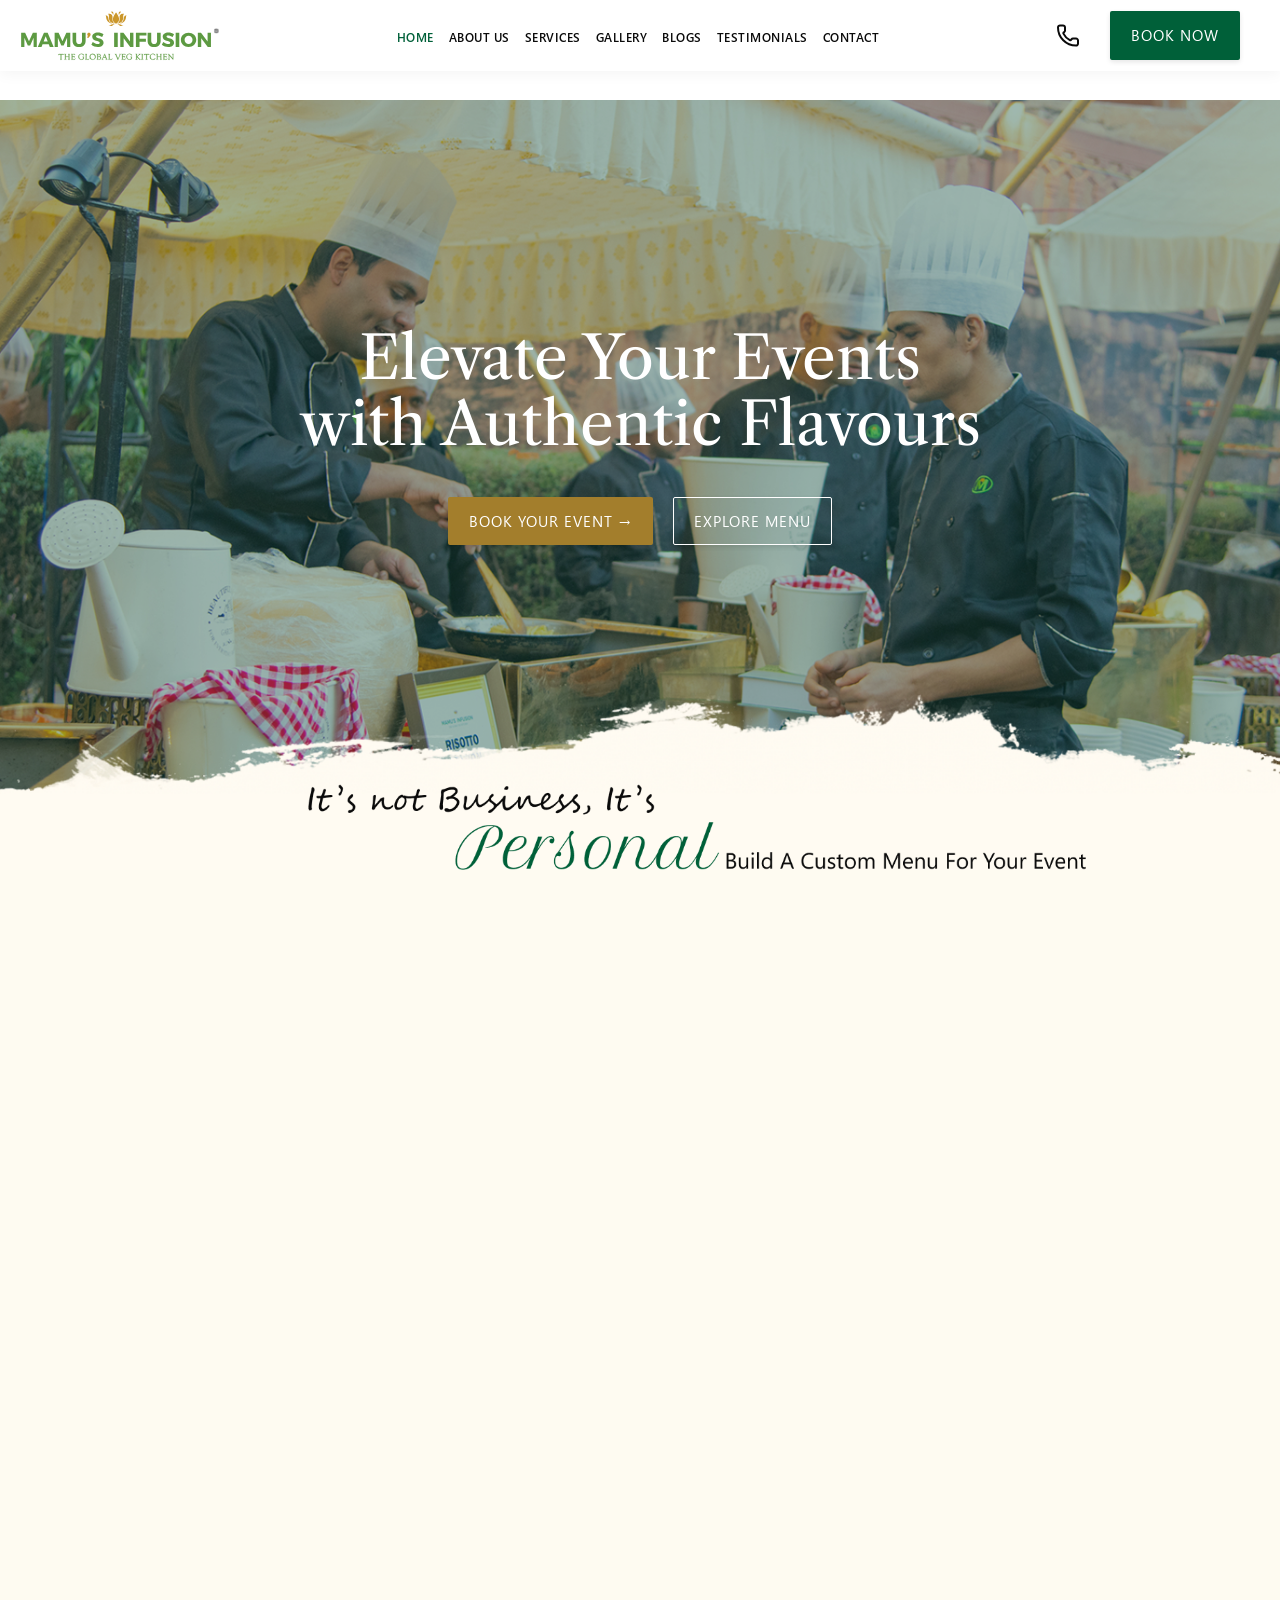
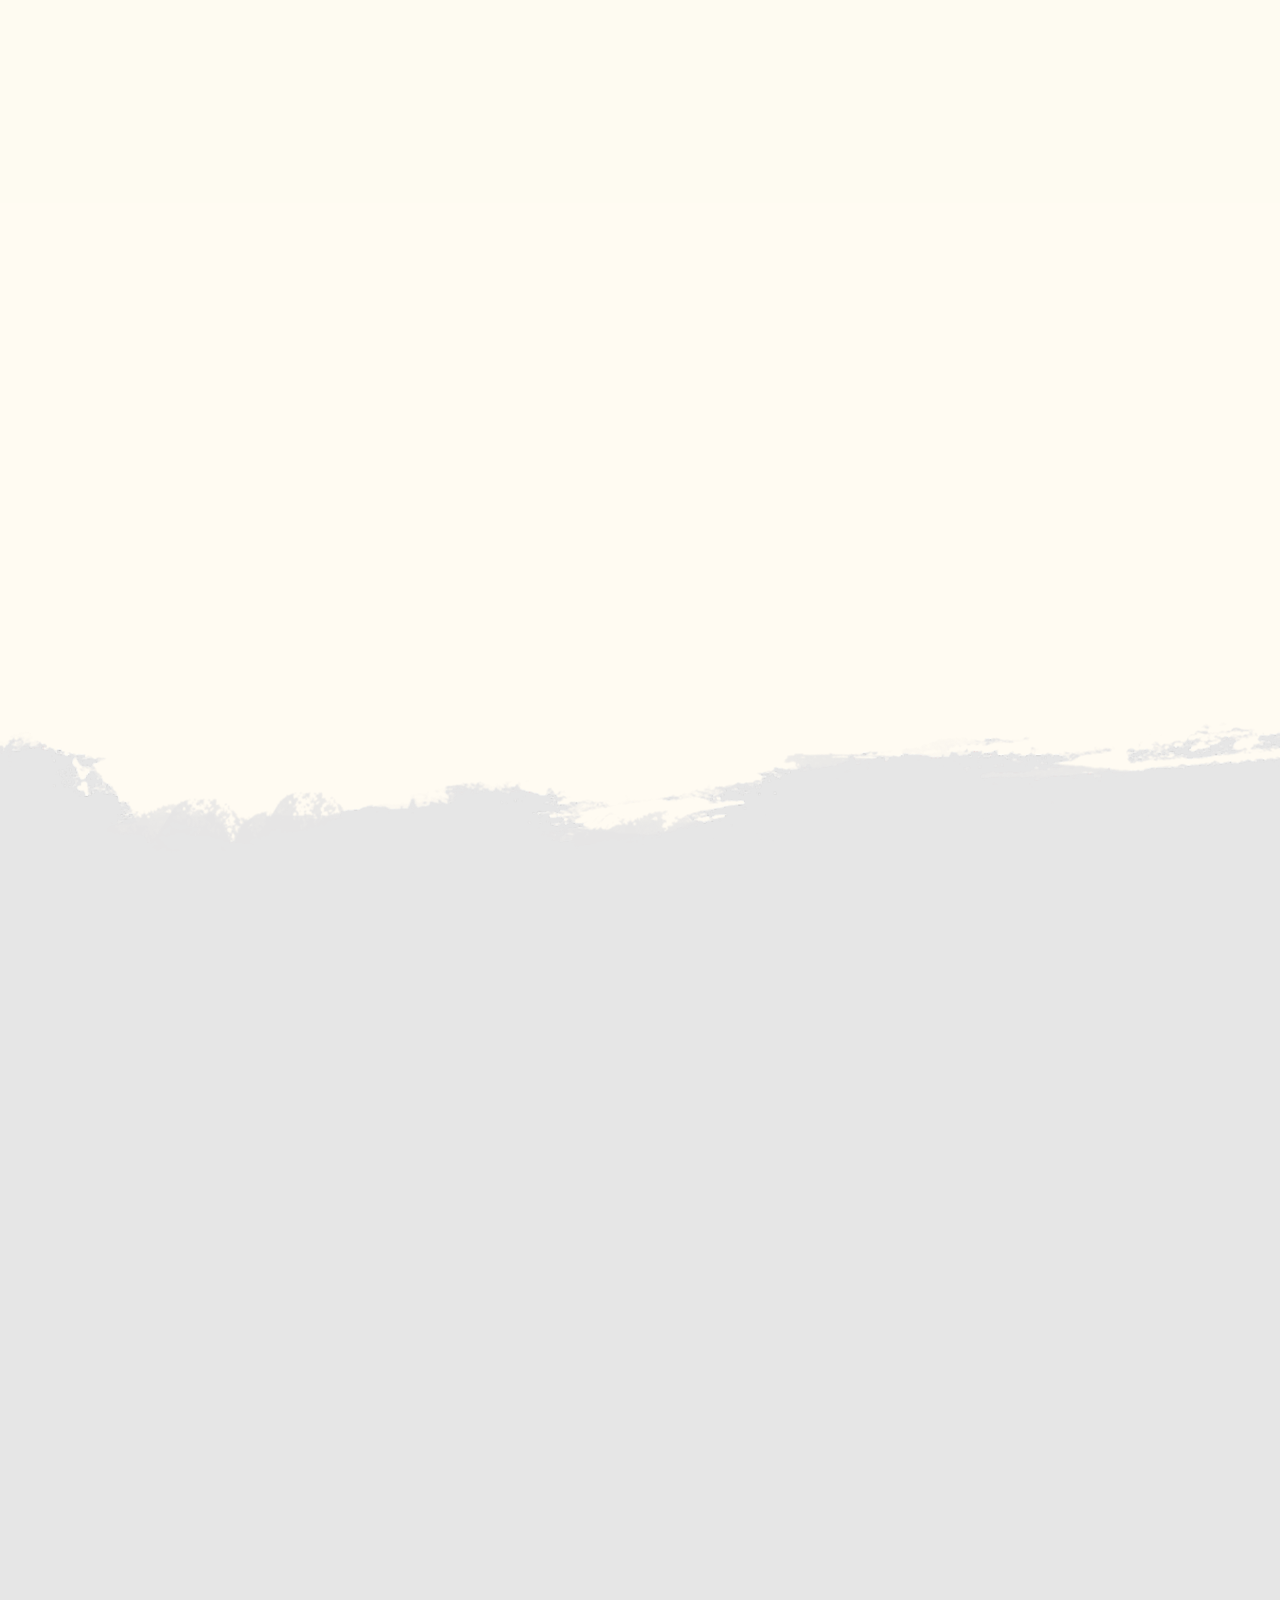
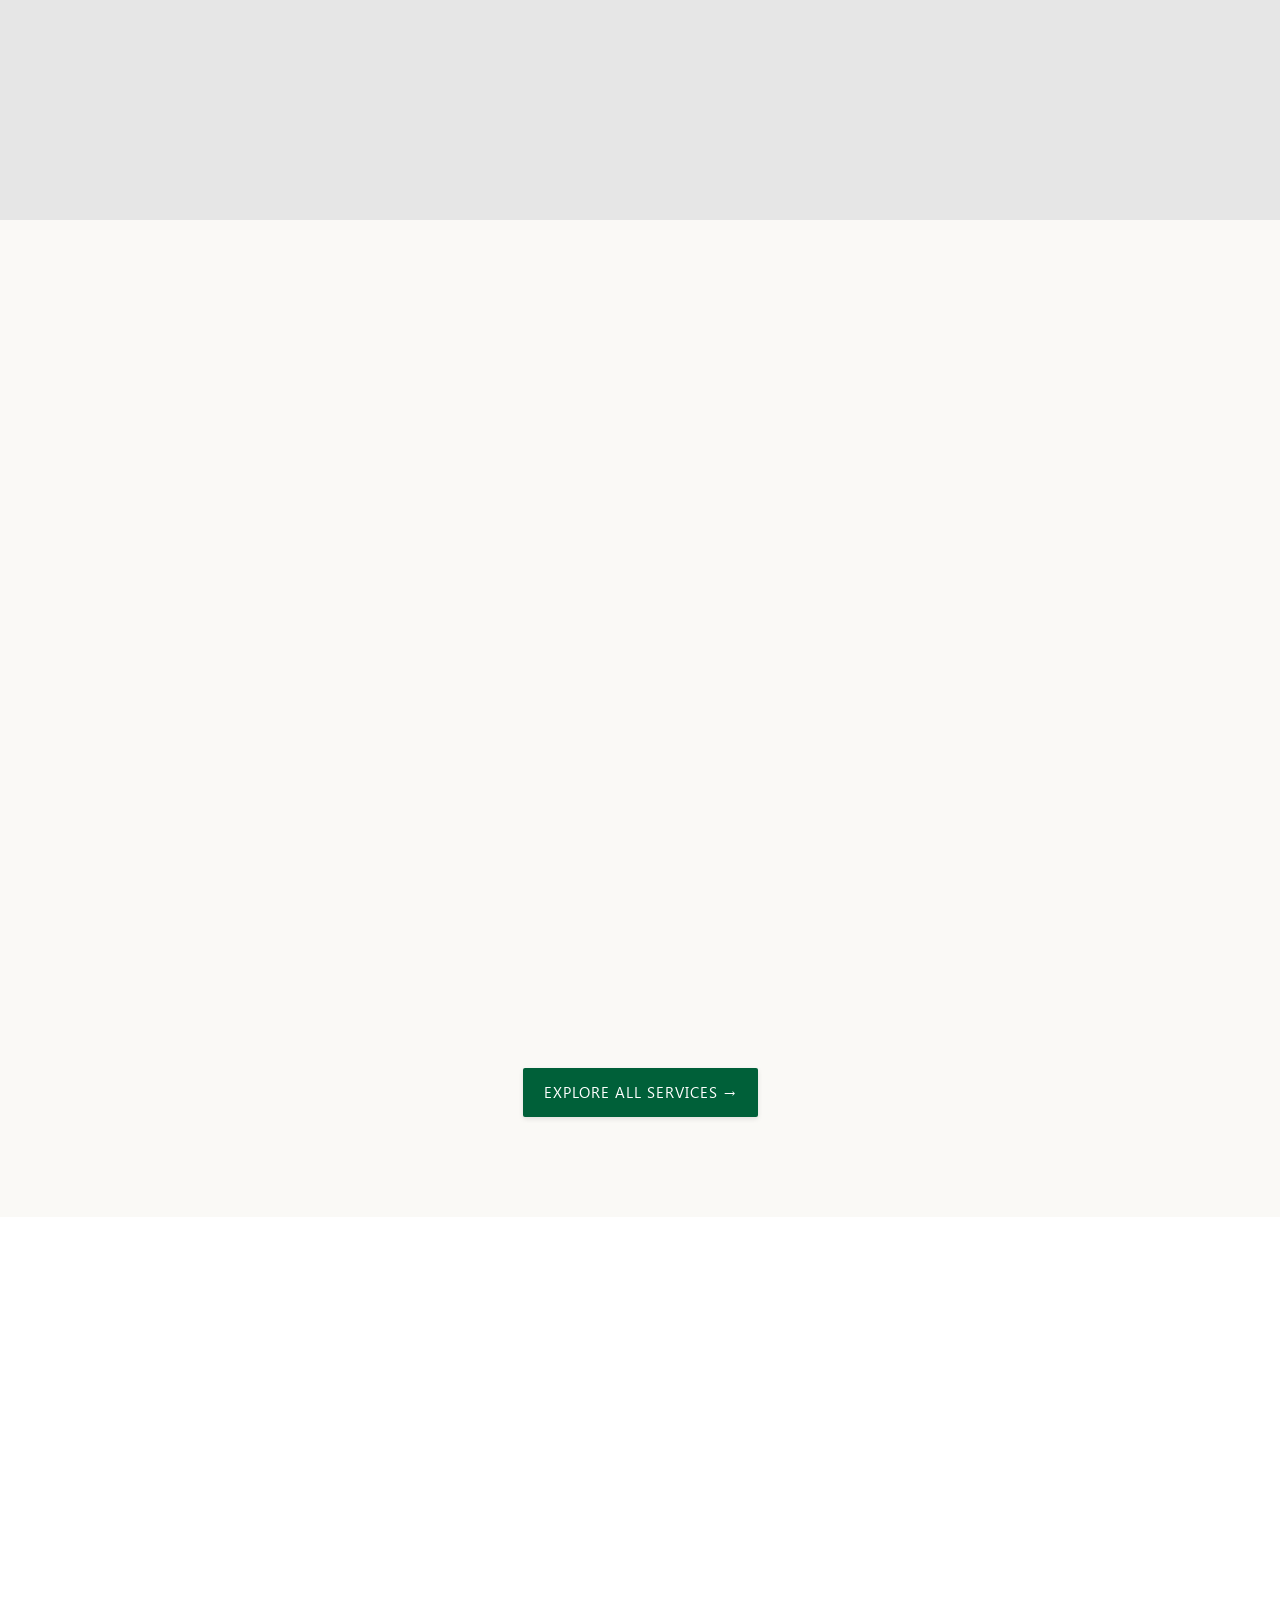
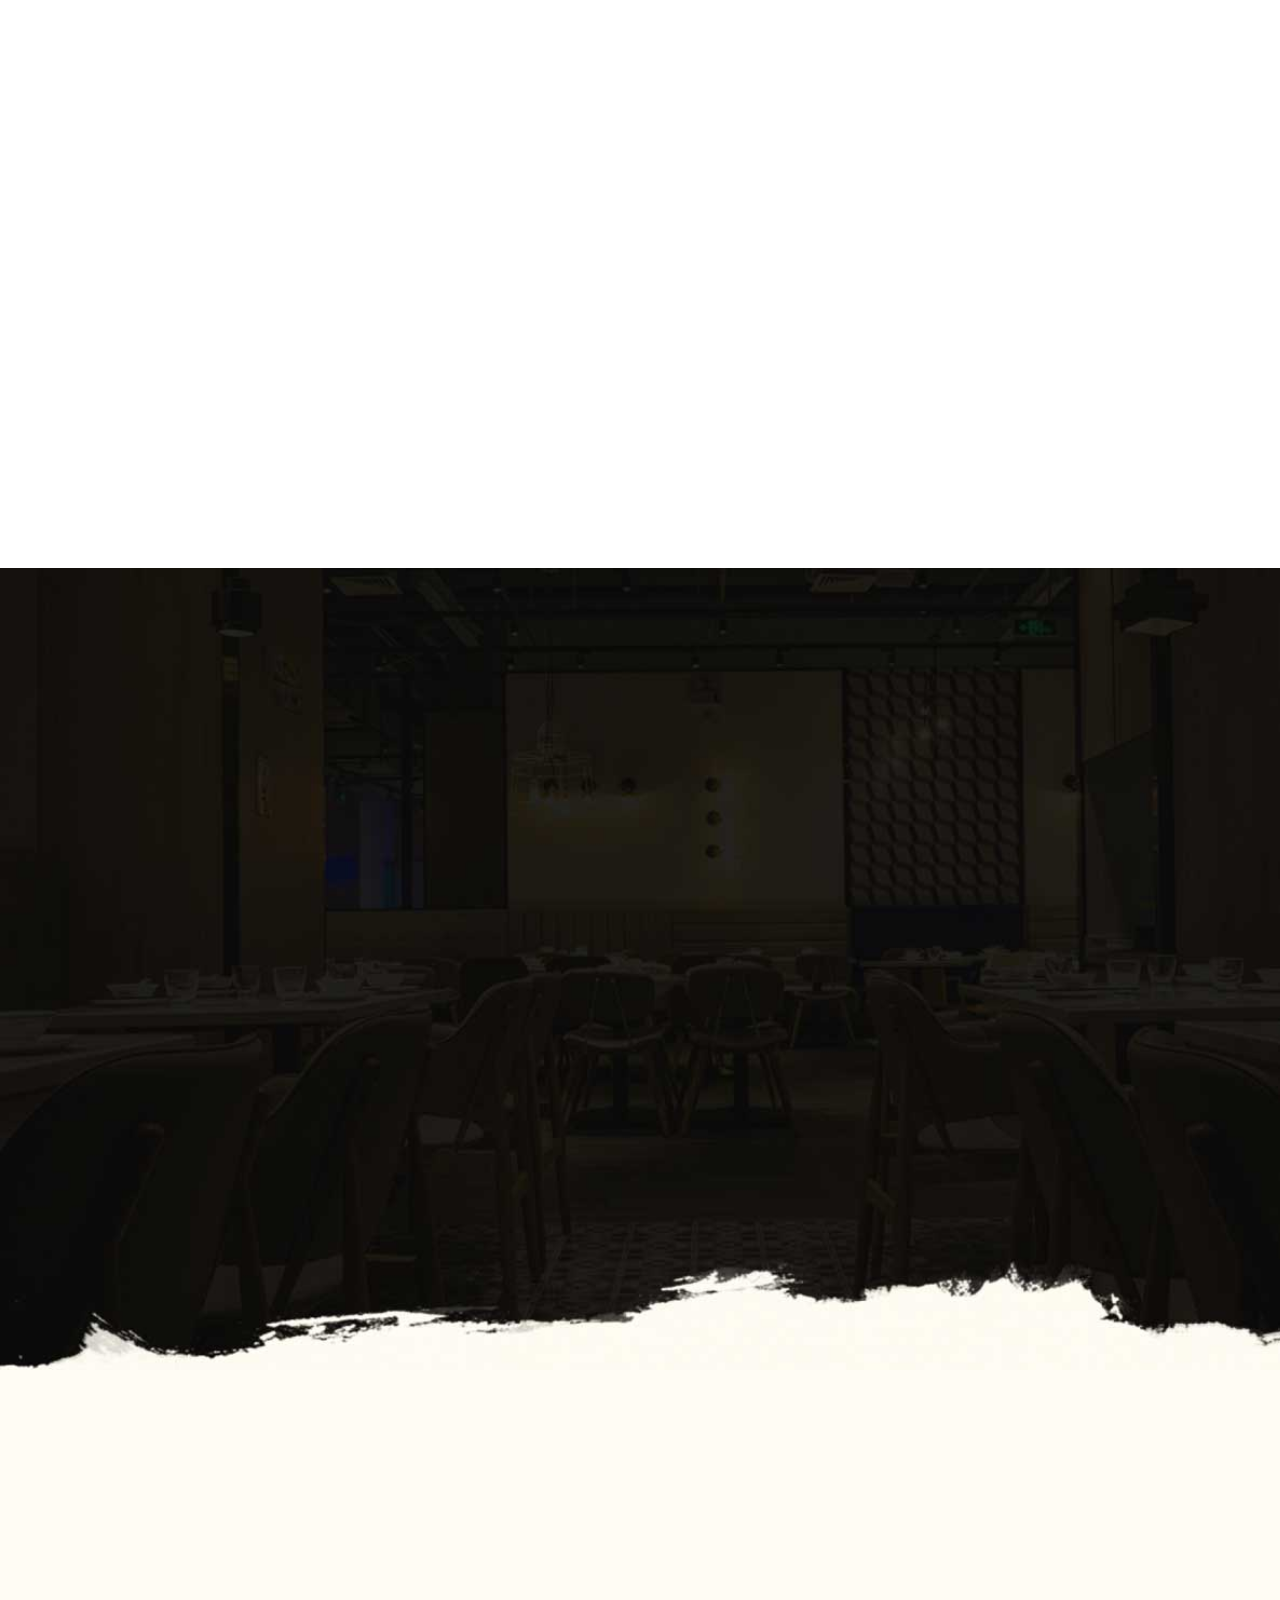
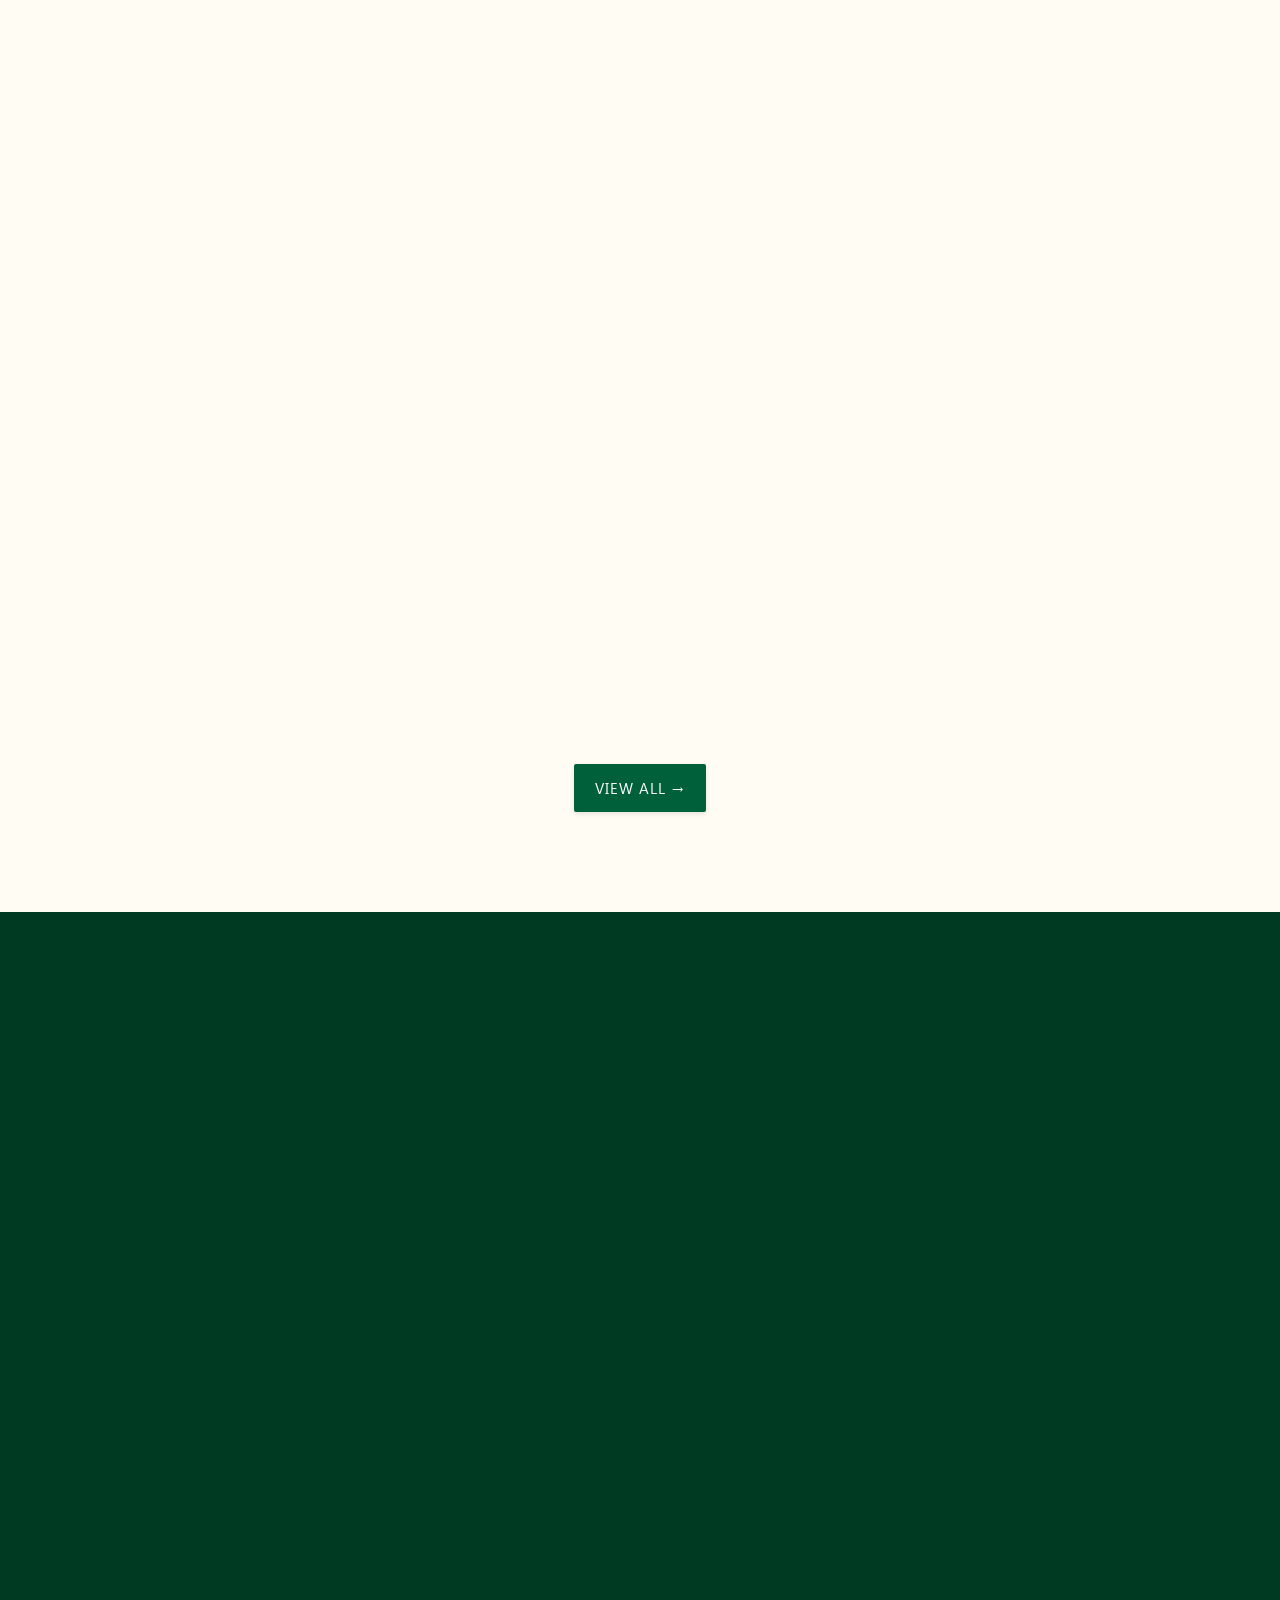
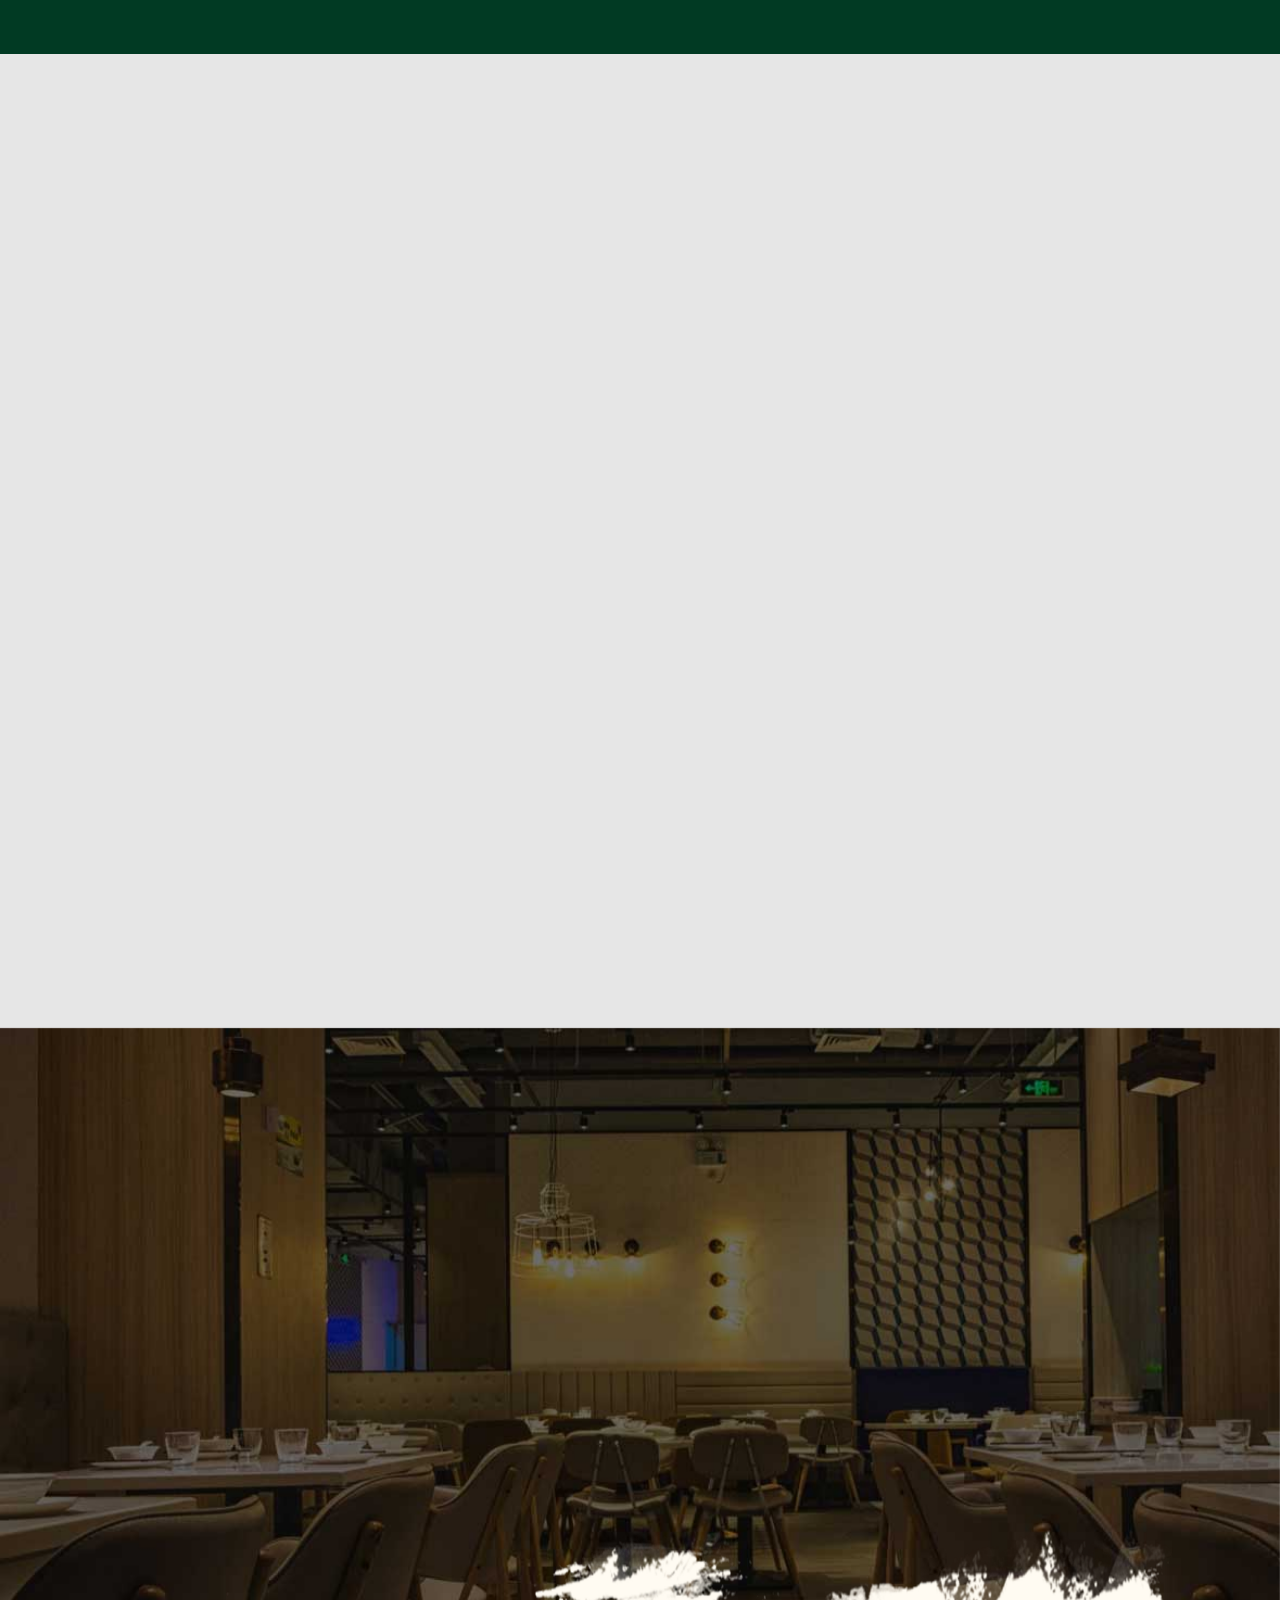
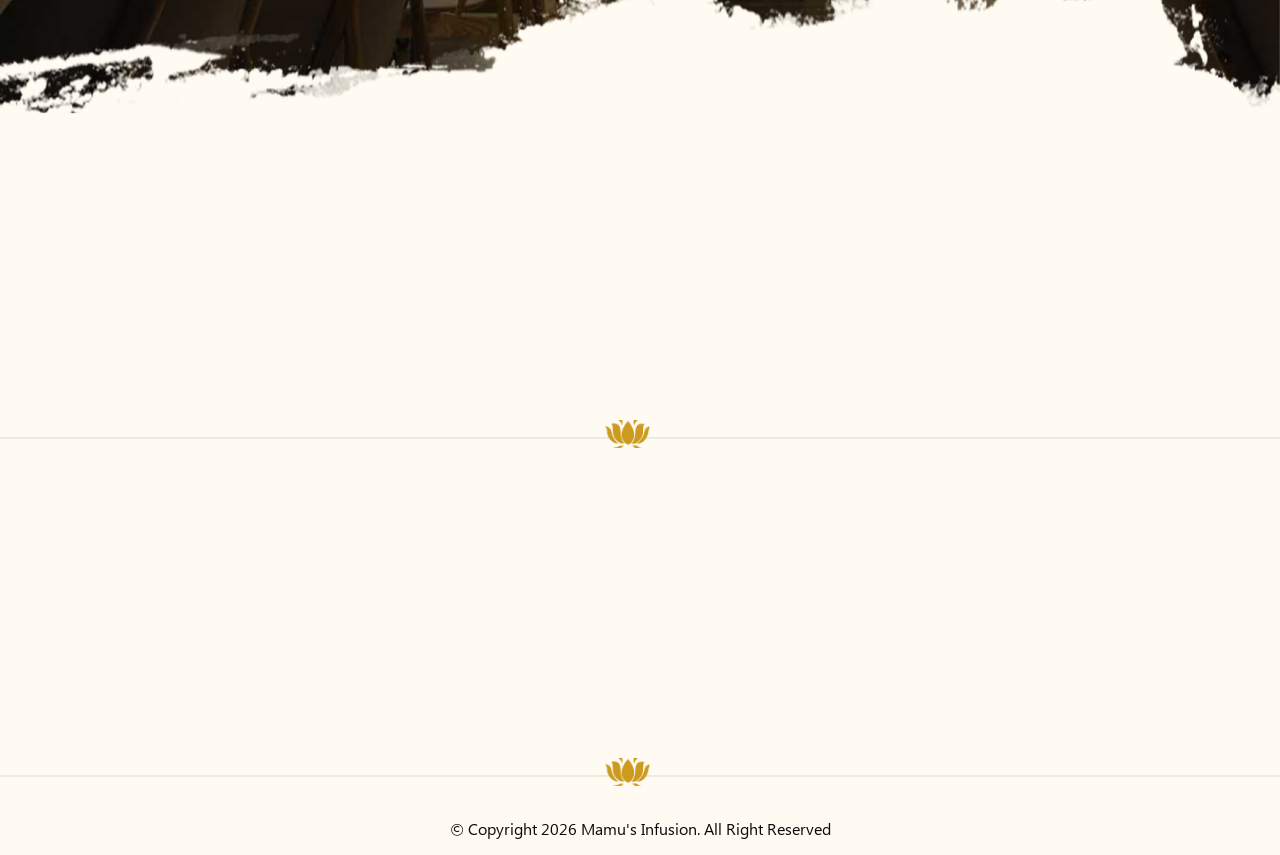
<file: index.html>
<!DOCTYPE html>
<html lang="en">

<head>
    <meta charset="UTF-8">
    <meta name="viewport" content="width=device-width, initial-scale=1.0">
    <title>Mamu's Infusion | Elevate Your Events</title>
    <link href="https://fonts.googleapis.com/css2?family=Libre+Caslon+Text:ital,wght@0,400;0,700;1,400&display=swap"
        rel="stylesheet">
    <link href="https://fonts.googleapis.com/css2?family=Playfair+Display:ital,wght@0,400;0,500;0,600;0,700;1,400&amp"
        rel="stylesheet">
    <link rel="stylesheet" href="https://cdnjs.cloudflare.com/ajax/libs/OwlCarousel2/2.3.4/assets/owl.carousel.min.css">
    <link rel="stylesheet"
        href="https://cdnjs.cloudflare.com/ajax/libs/OwlCarousel2/2.3.4/assets/owl.theme.default.min.css">
    <link href="https://unpkg.com/aos@2.3.1/dist/aos.css" rel="stylesheet">
    <link href="https://cdn.jsdelivr.net/npm/bootstrap@5.3.6/dist/css/bootstrap.min.css" rel="stylesheet">
    <link rel="stylesheet" href="css/style.css">
    <link rel="stylesheet" href="css/responsive.css">
</head>

<body>

    <header class="header">
        <div class="">
            <div class="header__inner">
                <div class="header__logo">
                    <a href="index.html">
                        <img src="img/logo.svg" alt="Mamu's Infusion Logo">
                    </a>
                </div>
                <input id="menu-toggle" type="checkbox" />
                <label class='menu-button-container' for="menu-toggle">
                    <div class='menu-button'></div>
                </label>
                <ul class="header__menu menu">
                    <li><a href="index.html" class="active">HOME</a></li>
                    <li><a href="about.html">ABOUT US</a></li>
                    <li><a href="service.html">SERVICES</a></li>
                    <li><a href="#">GALLERY</a></li>
                    <li><a href="#">BLOGS</a></li>
                    <li><a href="#">TESTIMONIALS</a></li>
                    <li><a href="contact.html">CONTACT</a></li>
                </ul>
                <div class="header__actions">
                    <a href="tel:+919829012345" class="header__phone"><img src="img/phone.svg" alt=""> &nbsp; <span>+91
                            98290
                            12345</span></a>
                    <a href="#" class="btn view-all-btn btn--primary">BOOK NOW</a>
                </div>
            </div>
        </div>
    </header>

    <section class="hero">
        <div class="hero__overlay"></div>
        <div class="container">
            <div class="row">
                <div class="col-12 text-center" data-aos="fade-up" data-aos-duration="2000">
                    <h1 class="hero__title">Elevate Your Events<br>with Authentic Flavours</h1>
                    <div class="hero__buttons">
                        <a href="#" class="btn view-all-btn btn--secondary">BOOK YOUR EVENT &rarr;</a>
                        <a href="#" class="btn view-all-btn btn--outline">EXPLORE MENU</a>
                    </div>
                </div>
            </div>
        </div>
        <img src="img/ban-bottom.png" class="edition-img" data-aos="fade-up" data-aos-duration="1000" alt="">
    </section>

    <section class="about section-padding">
        <div class="container">
            <div class="row align-items-center">
                <div class="col-md-5 text-center position-relative ab" data-aos="fade-right" data-aos-duration="2000">
                    <img src="img/Left-Img.png" class="img-fluid" alt="">
                    <img src="img/Left-Img2.png" class="img-fluid" alt="">
                    <img src="img/Since-bage.png" class="home-since-badge" alt="">
                </div>
                <div class="col-md-7 ps-3" data-aos="fade-left" data-aos-duration="2000">
                    <div class="about-cont">
                        <h4 class="section-kicker">Welcome to</h4>
                        <h2 class="section-heading text-gold">MAMU'S INFUSION</h2>
                        <p class="section-text">Founded in 1990 as a small outlet, MAMU’S has grown into a symbolic name
                            among Jaipurites. Over the past 35 years, it has become a landmark in the Pink City,
                            celebrated
                            for its rich culinary heritage, authentic flavors, and exceptional hospitality. While MAMU’S
                            hardly needs an introduction today, we are proud to present MAMU’S INFUSION: Luxury Catering
                            — a
                            premium extension of MAMU’S culinary legacy, dedicated exclusively to luxury catering and
                            event
                            hospitality.</p>
                        <p class="section-text">Widely recognized as one of Jaipur’s most trusted and renowned culinary
                            brands, MAMU’S has built its reputation through decades of quality, consistency, and
                            customer
                            satisfaction. MAMU’S INFUSION carries this legacy forward by delivering bespoke catering
                            experiences tailored for weddings, corporate events, private gatherings, and grand
                            celebrations.
                        </p>
                        <p class="section-text">At MAMU’S INFUSION, we believe food is the centerpiece of every
                            memorable
                            occasion. Combining traditional Indian flavors with modern presentation and refined service,
                            we
                            curate catering experiences that leave a lasting impression. From intimate celebrations to
                            large-scale events, our team is committed to delivering exceptional cuisine, elegant setups,
                            and
                            seamless hospitality that elevate every event into an unforgettable experience.</p>
                        <a href="#" class="btn view-all-btn btn--primary">BOOK YOUR EVENT &rarr;</a>

                        <div class="stats-counter-section" data-aos="fade-up" data-aos-duration="2000">
                            <div class="stat-item">
                                <h2 class="stat-number"><span class="counter" data-target="500">0</span>+</h2>
                                <p class="stat-label">Successful Events</p>
                            </div>

                            <div class="stat-item">
                                <h2 class="stat-number"><span class="counter" data-target="10000">0</span>+</h2>
                                <p class="stat-label">Happy Guests</p>
                            </div>

                            <div class="stat-item">
                                <h2 class="stat-number"><span class="counter" data-target="35">0</span>+ years</h2>
                                <p class="stat-label">Catering Excellence</p>
                            </div>
                        </div>
                    </div>
                </div>
            </div>
        </div>
    </section>

    <!-- Our Noteable Clients Marquee Section -->
    <section class="clients-marquee-section">
        <div class="container text-center" data-aos="fade-up" data-aos-duration="2000">
            <h2 class="section-heading text-center text-dark">Our Noteable <span class="text-gold">Clients</span></h2>
        </div>

        <!-- Infinite CSS Marquee -->
        <div class="marquee" data-aos="fade-up" data-aos-duration="3000">
            <!-- Group 1 -->
            <div class="marquee-group">
                <div class="client-logo-box">
                    <img src="img/clients.jpg" alt="Amrapali Jaipur">
                </div>
                <div class="client-logo-box">
                    <img src="img/clients2.jpg" alt="Sunita Shekhawat Jaipur">
                </div>
                <div class="client-logo-box bg-maroon">
                    <img src="img/clients3.jpg" alt="Parina International">
                </div>
                <div class="client-logo-box">
                    <img src="img/clients4.jpg" alt="Symetree">
                </div>
                <div class="client-logo-box">
                    <img src="img/clients5.jpg" alt="Laxmi Misthan Bhandar (LMB)">
                </div>
                <div class="client-logo-box">
                    <img src="img/clients6.jpg" alt="Jain International Trade Organisation">
                </div>
                <div class="client-logo-box">
                    <img src="img/clients.jpg" alt="Amrapali Jaipur">
                </div>
                <div class="client-logo-box">
                    <img src="img/clients2.jpg" alt="Sunita Shekhawat Jaipur">
                </div>
                <div class="client-logo-box bg-maroon">
                    <img src="img/clients3.jpg" alt="Parina International">
                </div>
                <div class="client-logo-box">
                    <img src="img/clients4.jpg" alt="Symetree">
                </div>
                <div class="client-logo-box">
                    <img src="img/clients5.jpg" alt="Laxmi Misthan Bhandar (LMB)">
                </div>
                <div class="client-logo-box">
                    <img src="img/clients6.jpg" alt="Jain International Trade Organisation">
                </div>
            </div>

        </div>
    </section>
    <img src="img/verticle-bg.png" class="img-fluid verticle-img" alt="">

    <!-- Experience Section -->
    <section class="experience section-padding bg-experience">
        <div class="container-fluid px-0">
            <div class="row text-center mb-4">
                <div class="col-12 d-flex justify-content-center align-items-center flex-column">
                    <h2 class="section-heading text-dark mb-4" data-aos="fade-up" data-aos-duration="2000">Making Every
                        <span class="text-gold">Experience
                            Magical</span>
                    </h2>

                    <!-- Bootstrap 5 Nav Tabs -->
                    <ul class="nav nav-tabs experience-tabs justify-content-center" id="experienceTabs" role="tablist"
                        data-aos="fade-up" data-aos-duration="2500">
                        <li class="nav-item" role="presentation">
                            <button class="nav-link active" id="wedding-tab" data-bs-toggle="tab"
                                data-bs-target="#wedding" type="button" role="tab" aria-controls="wedding"
                                aria-selected="true">Wedding</button>
                        </li>
                        <li class="nav-item" role="presentation">
                            <button class="nav-link" id="haldi-tab" data-bs-toggle="tab" data-bs-target="#haldi"
                                type="button" role="tab" aria-controls="haldi" aria-selected="false">Haldi</button>
                        </li>
                        <li class="nav-item" role="presentation">
                            <button class="nav-link" id="mehndi-tab" data-bs-toggle="tab" data-bs-target="#mehndi"
                                type="button" role="tab" aria-controls="mehndi" aria-selected="false">Mehndi</button>
                        </li>
                        <li class="nav-item" role="presentation">
                            <button class="nav-link" id="sangeet-tab" data-bs-toggle="tab" data-bs-target="#sangeet"
                                type="button" role="tab" aria-controls="sangeet" aria-selected="false">Sangeet</button>
                        </li>
                    </ul>
                </div>
            </div>

            <div class="row justify-content-center mb-5" data-aos="fade-up" data-aos-duration="3000">
                <div class="col-12 col-lg-8">
                    <p class="experience__desc text-center">
                        At MAMU'S INFUSION: Luxury Catering, we believe every celebration deserves to feel
                        extraordinary. From lavish weddings and elegant corporate events to intimate family gatherings,
                        we bring together exceptional cuisine, artistic presentation, and personalized hospitality to
                        create experiences that guests remember long after the event ends. Every detail is thoughtfully
                        curated by our team to reflect your vision, ensuring each occasion is not only seamless, but
                        truly magical.
                    </p>
                </div>
            </div>

            <!-- Bootstrap 5 Tab Content -->
            <div class="tab-content mt-4" id="experienceTabsContent" data-aos="fade-up" data-aos-duration="2000">
                <div class="tab-pane fade show active" id="wedding" role="tabpanel" aria-labelledby="wedding-tab">
                    <div class="video-gallery">
                        <div class="video-card">
                            <video src="img/video.mp4" poster="img/video1.jpg" playsinline></video>
                            <div class="play-btn">
                                <svg viewBox="0 0 24 24">
                                    <polygon points="5 3 19 12 5 21 5 3"></polygon>
                                </svg>
                            </div>
                        </div>

                        <div class="video-card">
                            <video src="img/video.mp4" poster="img/video2.jpg" playsinline></video>
                            <div class="play-btn">
                                <svg viewBox="0 0 24 24">
                                    <polygon points="5 3 19 12 5 21 5 3"></polygon>
                                </svg>
                            </div>
                        </div>

                        <div class="video-card">
                            <video src="img/video.mp4" poster="img/video3.jpg" playsinline></video>
                            <div class="play-btn">
                                <svg viewBox="0 0 24 24">
                                    <polygon points="5 3 19 12 5 21 5 3"></polygon>
                                </svg>
                            </div>
                        </div>

                        <div class="video-card">
                            <video src="img/video.mp4" poster="img/video4.jpg" playsinline></video>
                            <div class="play-btn">
                                <svg viewBox="0 0 24 24">
                                    <polygon points="5 3 19 12 5 21 5 3"></polygon>
                                </svg>
                            </div>
                        </div>

                    </div>
                </div>

                <div class="tab-pane fade" id="haldi" role="tabpanel" aria-labelledby="haldi-tab">
                    <div class="video-gallery">
                        <div class="video-card">
                            <video src="img/video.mp4" poster="img/video1.jpg" playsinline></video>
                            <div class="play-btn">
                                <svg viewBox="0 0 24 24">
                                    <polygon points="5 3 19 12 5 21 5 3"></polygon>
                                </svg>
                            </div>
                        </div>

                        <div class="video-card">
                            <video src="img/video.mp4" poster="img/video2.jpg" playsinline></video>
                            <div class="play-btn">
                                <svg viewBox="0 0 24 24">
                                    <polygon points="5 3 19 12 5 21 5 3"></polygon>
                                </svg>
                            </div>
                        </div>

                        <div class="video-card">
                            <video src="img/video.mp4" poster="img/video3.jpg" playsinline></video>
                            <div class="play-btn">
                                <svg viewBox="0 0 24 24">
                                    <polygon points="5 3 19 12 5 21 5 3"></polygon>
                                </svg>
                            </div>
                        </div>

                        <div class="video-card">
                            <video src="img/video.mp4" poster="img/video4.jpg" playsinline></video>
                            <div class="play-btn">
                                <svg viewBox="0 0 24 24">
                                    <polygon points="5 3 19 12 5 21 5 3"></polygon>
                                </svg>
                            </div>
                        </div>

                    </div>
                </div>

                <div class="tab-pane fade" id="mehndi" role="tabpanel" aria-labelledby="mehndi-tab">
                    <div class="video-gallery">
                        <div class="video-card">
                            <video src="img/video.mp4" poster="img/video1.jpg" playsinline></video>
                            <div class="play-btn">
                                <svg viewBox="0 0 24 24">
                                    <polygon points="5 3 19 12 5 21 5 3"></polygon>
                                </svg>
                            </div>
                        </div>

                        <div class="video-card">
                            <video src="img/video.mp4" poster="img/video2.jpg" playsinline></video>
                            <div class="play-btn">
                                <svg viewBox="0 0 24 24">
                                    <polygon points="5 3 19 12 5 21 5 3"></polygon>
                                </svg>
                            </div>
                        </div>

                        <div class="video-card">
                            <video src="img/video.mp4" poster="img/video3.jpg" playsinline></video>
                            <div class="play-btn">
                                <svg viewBox="0 0 24 24">
                                    <polygon points="5 3 19 12 5 21 5 3"></polygon>
                                </svg>
                            </div>
                        </div>

                        <div class="video-card">
                            <video src="img/video.mp4" poster="img/video4.jpg" playsinline></video>
                            <div class="play-btn">
                                <svg viewBox="0 0 24 24">
                                    <polygon points="5 3 19 12 5 21 5 3"></polygon>
                                </svg>
                            </div>
                        </div>

                    </div>
                </div>

                <div class="tab-pane fade" id="sangeet" role="tabpanel" aria-labelledby="sangeet-tab">
                    <div class="video-gallery">
                        <div class="video-card">
                            <video src="img/video.mp4" poster="img/video1.jpg" playsinline></video>
                            <div class="play-btn">
                                <svg viewBox="0 0 24 24">
                                    <polygon points="5 3 19 12 5 21 5 3"></polygon>
                                </svg>
                            </div>
                        </div>

                        <div class="video-card">
                            <video src="img/video.mp4" poster="img/video2.jpg" playsinline></video>
                            <div class="play-btn">
                                <svg viewBox="0 0 24 24">
                                    <polygon points="5 3 19 12 5 21 5 3"></polygon>
                                </svg>
                            </div>
                        </div>

                        <div class="video-card">
                            <video src="img/video.mp4" poster="img/video3.jpg" playsinline></video>
                            <div class="play-btn">
                                <svg viewBox="0 0 24 24">
                                    <polygon points="5 3 19 12 5 21 5 3"></polygon>
                                </svg>
                            </div>
                        </div>

                        <div class="video-card">
                            <video src="img/video.mp4" poster="img/video4.jpg" playsinline></video>
                            <div class="play-btn">
                                <svg viewBox="0 0 24 24">
                                    <polygon points="5 3 19 12 5 21 5 3"></polygon>
                                </svg>
                            </div>
                        </div>

                    </div>
                </div>

            </div>

            <div class="row mt-5" data-aos="fade-up" data-aos-duration="3500">
                <div class="col-12 text-center pt-3">
                    <a href="#" class="btn view-all-btn btn--primary">EXPLORE MORE &rarr;</a>
                </div>
            </div>
        </div>
    </section>
    <section class="services section-padding bg-light">
        <div class="container">
            <div class="row text-center">
                <div class="col-12" data-aos="fade-up" data-aos-duration="2000">
                    <h2 class="section-heading text-dark mb-0">Our <span class="text-gold">Services</span></h2>
                    <p class="section-text text-center mb-0 px-md-3 mx-auto">At MAMU’s INFUSION , we’re not just about
                        serving
                        food; we’re about ensuring your event is seamless and unforgettable. With our experienced and
                        dedicated team, we manage every detail of off-site catering and event planning, so you can relax
                        and enjoy your celebration as a guest. From the very first impression to the lasting memories,
                        our commitment is to turn every event into a truly exceptional experience!</p>
                </div>
            </div>
            <div class="row">
                <div class="col-md-4" data-aos="fade-up" data-aos-duration="1500">
                    <div class="service-card">
                        <div class="service-card__img">
                            <img src="img/service1.jpg" alt="Mehendi Event">
                        </div>
                        <h4 class="service-card__title">Mehendi Event</h4>
                    </div>
                </div>
                <div class="col-md-4" data-aos="fade-up" data-aos-duration="2500">
                    <div class="service-card">
                        <div class="service-card__img">
                            <img src="img/service2.jpg" alt="Sangeet Event">
                        </div>
                        <h4 class="service-card__title">Sangeet Event</h4>
                    </div>
                </div>
                <div class="col-md-4" data-aos="fade-up" data-aos-duration="3500">
                    <div class="service-card">
                        <div class="service-card__img">
                            <img src="img/service3.jpg" alt="Luxury Catering">
                        </div>
                        <h4 class="service-card__title">Luxury Catering</h4>
                    </div>
                </div>
            </div>
            <div class="row mt-5">
                <div class="col-12 text-center">
                    <a href="#" class="btn view-all-btn btn--primary">Explore All Services &rarr;</a>
                </div>
            </div>
        </div>
    </section>

    <section class="testimonials section-padding">
        <div class="container">
            <div class="row justify-content-between">
                <div class="col-md-5 mb-4 mb-md-0 text-center text-md-start" data-aos="fade-right"
                    data-aos-duration="2000">
                    <h4 class="section-kicker text-white">TESTIMONIALS</h4>
                    <h2 class="section-heading text-white mt-5">What People Say<br>About Us</h2>
                    <a href="#" class="btn view-all-btn btn--outline-light mt-4">VIEW ALL TESTIMONIALS</a>
                </div>
                <div class="col-md-5" data-aos="fade-left" data-aos-duration="2000">
                    <div class="test-carousel owl-carousel owl-theme">
                        <div class="item">
                            <div class="video-gallery-testimonial">
                                <div class="video-card">
                                    <video src="img/video.mp4" poster="img/video-test.jpg" playsinline></video>
                                    <div class="play-btn">
                                        <svg viewBox="0 0 24 24">
                                            <polygon points="5 3 19 12 5 21 5 3"></polygon>
                                        </svg>
                                    </div>
                                </div>
                            </div>
                        </div>
                        <div class="item">
                            <div class="video-gallery-testimonial">
                                <div class="video-card">
                                    <video src="img/video.mp4" poster="img/video-test.jpg" playsinline></video>
                                    <div class="play-btn">
                                        <svg viewBox="0 0 24 24">
                                            <polygon points="5 3 19 12 5 21 5 3"></polygon>
                                        </svg>
                                    </div>
                                </div>
                            </div>
                        </div>
                        <div class="item">
                            <div class="video-gallery-testimonial">
                                <div class="video-card">
                                    <video src="img/video.mp4" poster="img/video-test.jpg" playsinline></video>
                                    <div class="play-btn">
                                        <svg viewBox="0 0 24 24">
                                            <polygon points="5 3 19 12 5 21 5 3"></polygon>
                                        </svg>
                                    </div>
                                </div>
                            </div>
                        </div>
                    </div>
                </div>
            </div>
        </div>
    </section>

    <section class="stations section-padding">
        <div class="container">
            <div class="row text-center mb-5">
                <div class="col-12" data-aos="fade-up" data-aos-duration="2000">
                    <h2 class="section-heading text-white">Signature Station's</h2>
                </div>
            </div>
            <div class="row g-4">
                <div class="col-md-4" data-aos="fade-up" data-aos-duration="1500">
                    <div class="station-card">
                        <img src="img/chat.jpg" alt="Chaat">
                        <div class="station-card__overlay">
                            <h4 class="station-card__title">Chaat</h4>
                        </div>
                    </div>
                </div>
                <div class="col-md-4" data-aos="fade-up" data-aos-duration="2500">
                    <div class="station-card">
                        <img src="img/chat2.jpg" alt="Dessert">
                        <div class="station-card__overlay">
                            <h4 class="station-card__title">Dessert</h4>
                        </div>
                    </div>
                </div>
                <div class="col-md-4" data-aos="fade-up" data-aos-duration="3500">
                    <div class="station-card">
                        <img src="img/chat3.jpg" alt="Western dessert">
                        <div class="station-card__overlay">
                            <h4 class="station-card__title">Western dessert</h4>
                        </div>
                    </div>
                </div>
            </div>
        </div>
    </section>

    <section class="gallery section-padding ">
        <div class="container">
            <div class="row text-center mb-5">
                <div class="col-12" data-aos="fade-up" data-aos-duration="2000">
                    <h4 class="section-kicker">OUR GALLERY</h4>
                    <h2 class="section-heading text-dark mt-5">The Prestige <span class="text-gold">Gallery</span></h2>
                </div>
            </div>

            <div class="row g-3 gallery-grid">
                <div class="col-lg-3 d-flex flex-column gap-3" data-aos="fade-up" data-aos-duration="2000">
                    <div class="gallery-item flex-fill">
                        <img src="img/gal1.jpg" alt="Gallery Image 1">
                    </div>
                    <div class="gallery-item flex-fill">
                        <img src="img/gal2.jpg" alt="Gallery Image 2">
                    </div>
                </div>
                <div class="col-lg-6" data-aos="fade-up" data-aos-duration="2500">
                    <div class="video-gallery-testimonial">
                        <div class="video-card">
                            <video src="img/video.mp4" poster="img/gal3.jpg" playsinline></video>
                            <div class="play-btn">
                                <svg viewBox="0 0 24 24">
                                    <polygon points="5 3 19 12 5 21 5 3"></polygon>
                                </svg>
                            </div>
                        </div>
                    </div>
                </div>
                <div class="col-lg-3 d-flex flex-column gap-3" data-aos="fade-up" data-aos-duration="2000">
                    <div class="gallery-item flex-fill">
                        <img src="img/gal4.jpg" alt="Gallery Image 3">
                    </div>
                    <div class="gallery-item flex-fill">
                        <img src="img/gal5.jpg" alt="Gallery Image 4">
                    </div>
                </div>
            </div>

            <div class="row mt-5">
                <div class="col-12 text-center">
                    <a href="#" class="btn view-all-btn btn--primary">VIEW ALL &rarr;</a>
                </div>
            </div>
        </div>
    </section>

    <section class="pass-arounds section-padding">
        <div class="container">
            <div class="row text-center mb-5">
                <div class="col-12" data-aos="fade-up" data-aos-duration="2000">
                    <h2 class="section-heading text-white">Theatrical Serving <span class="text-gold">Pass
                            Arounds</span></h2>
                </div>
            </div>
            <div class="video-carousel owl-carousel owl-theme" data-aos="fade-up" data-aos-duration="2500">
                <div class="item">
                    <div class="video-gallery-testimonial">
                        <div class="video-card">
                            <video src="img/video.mp4" poster="img/thumbnail1.jpg" playsinline></video>
                            <div class="play-btn">
                                <svg viewBox="0 0 24 24">
                                    <polygon points="5 3 19 12 5 21 5 3"></polygon>
                                </svg>
                            </div>
                        </div>
                    </div>
                </div>
                <div class="item">
                    <div class="video-gallery-testimonial">
                        <div class="video-card">
                            <video src="img/video.mp4" poster="img/thumbnail2.jpg" playsinline></video>
                            <div class="play-btn">
                                <svg viewBox="0 0 24 24">
                                    <polygon points="5 3 19 12 5 21 5 3"></polygon>
                                </svg>
                            </div>
                        </div>
                    </div>
                </div>

                <div class="item">
                    <div class="video-gallery-testimonial">
                        <div class="video-card">
                            <video src="img/video.mp4" poster="img/thumbnail3.jpg" playsinline></video>
                            <div class="play-btn">
                                <svg viewBox="0 0 24 24">
                                    <polygon points="5 3 19 12 5 21 5 3"></polygon>
                                </svg>
                            </div>
                        </div>
                    </div>
                </div>

            </div>

        </div>
    </section>

    <section class="blogs section-padding">
        <div class="container">
            <div class="row text-center mb-5">
                <div class="col-12" data-aos="fade-up" data-aos-duration="2000">
                    <h2 class="section-heading text-dark">Our <span class="text-gold">Blogs</span></h2>
                </div>
            </div>
            <div class="row">
                <div class="col-md-4" data-aos="fade-up" data-aos-duration="1500">
                    <div class="blog-card">
                        <div class="blog-card__img">
                            <img src="img/thumbnail.jpg" alt="">
                        </div>
                        <div class="blog-body">
                            <h4 class="blog-card__title">Never eat more than you can life.</h4>
                            <p class="blog-card__meta">By Admin on 12 October 2023</p>
                            <p class="blog-card__excerpt">Lorem ipsum dolor sit amet, consectetur adipiscing elit, sed
                                do eiusmod tempor incididunt ut labore et dolore magna aliqua.</p>
                            <a href="#" class="blog-card__link">Read More</a>
                        </div>
                    </div>
                </div>

                <div class="col-md-4" data-aos="fade-up" data-aos-duration="2500">
                    <div class="blog-card">
                        <div class="blog-card__img">
                            <img src="img/thumbnail.jpg" alt="">
                        </div>
                        <div class="blog-body">
                            <h4 class="blog-card__title">Never eat more than you can life.</h4>
                            <p class="blog-card__meta">By Admin on 12 October 2023</p>
                            <p class="blog-card__excerpt">Lorem ipsum dolor sit amet, consectetur adipiscing elit, sed
                                do eiusmod tempor incididunt ut labore et dolore magna aliqua.</p>
                            <a href="#" class="blog-card__link">Read More</a>
                        </div>
                    </div>
                </div>

                <div class="col-md-4" data-aos="fade-up" data-aos-duration="3500">
                    <div class="blog-card">
                        <div class="blog-card__img">
                            <img src="img/thumbnail.jpg" alt="">
                        </div>
                        <div class="blog-body">
                            <h4 class="blog-card__title">Never eat more than you can life.</h4>
                            <p class="blog-card__meta">By Admin on 12 October 2023</p>
                            <p class="blog-card__excerpt">Lorem ipsum dolor sit amet, consectetur adipiscing elit, sed
                                do eiusmod tempor incididunt ut labore et dolore magna aliqua.</p>
                            <a href="#" class="blog-card__link">Read More</a>
                        </div>
                    </div>
                </div>
            </div>
            <div class="row mt-5">
                <div class="col-12 text-center" data-aos="fade-up" data-aos-duration="2000">
                    <a href="#" class="btn view-all-btn btn--primary">VIEW ALL POSTS &rarr;</a>
                </div>
            </div>
        </div>
    </section>

    <section class="director section-padding pt-0">
        <div class="container">
            <div class="row align-items-center justify-content-center">
                <div class="col-md-6 mb-4 mb-md-0 p-0" data-aos="fade-left" data-aos-duration="2000">
                    <div class="content">
                        <h2 class="section-heading text-white mb-4">From the diary of the director</h2>
                        <p class="section-text text-light-gray mb-3">Cooking for me has always been my passion. In the
                            1990s, I began my journey with a small fast-food outlet in Jaipur called Mamu’s Cafe, driven
                            by a dream to create memorable food experiences. Over the years, with dedication,
                            creativity, and a constant desire to innovate, Mamu’s grew into one of Jaipur’s most loved
                            culinary brands.</p>
                        <p class="section-text text-light-gray mb-4">My passion for experimenting with flavors led to
                            the creation of MAMU’S INFUSION, a concept where authentic cuisine meets a modern fusion
                            twist. Today, through MAMU’S INFUSION: Luxury Catering, I continue that journey. My vision
                            is to turn every event into an unforgettable experience by combining exceptional cuisine,
                            elegant presentation, and personalized service. From intimate gatherings to grand weddings
                            and corporate celebrations, my passion continues to inspire experiences where food becomes
                            the heart of every occasion.</p>
                        <p class="section-text text-light-gray mb-4">Looking back, my journey has been one of passion,
                            perseverance, and creativity. What began as a small dream has evolved into a celebrated
                            culinary legacy, made possible through the love, trust, and support of countless guests over
                            the years.</p>
                        <div class="director__signature">
                            Ashwani Joshi
                        </div>
                    </div>
                </div>
                <div class="col-md-5 p-0" data-aos="fade-right" data-aos-duration="2000">
                    <div class="director__img">
                        <img src="img/director.jpg" alt="">
                    </div>
                </div>
            </div>
        </div>
        <img src="img/verticle-bg.png" class="director-svg" alt="">
    </section>

    <footer class="footer pt-5">
        <div class="container">
            <div class="row text-center">
                <div class="col-md-3 col-sm-6 mb-4 mb-md-0" data-aos="fade-up" data-aos-duration="1500">
                    <div class="footer-contact-box text-center">
                        <div class="icon d-flex justify-content-center">
                            <img src="img/messagesvg.svg" alt="">
                        </div>
                        <h5 class="title">About us</h5>
                        <p class="text">Founded in 1990 as a small outlet, MAMU'S has grown into a landmark brand.</p>
                    </div>
                </div>
                <div class="col-md-3 col-sm-6 mb-4 mb-md-0" data-aos="fade-up" data-aos-duration="2000">
                    <div class="footer-contact-box text-center">
                        <div class="icon d-flex justify-content-center">
                            <img src="img/call.svg" alt="">
                        </div>
                        <h5 class="title">Let's talk</h5>
                        <p class="text">Phone: +91 98290 12345</p>
                    </div>
                </div>
                <div class="col-md-3 col-sm-6 mb-4 mb-md-0" data-aos="fade-up" data-aos-duration="2500">
                    <div class="footer-contact-box text-center">
                        <div class="icon d-flex justify-content-center">
                            <img src="img/mail.svg" alt="">
                        </div>
                        <h5 class="title">Book a table</h5>
                        <p class="text">info@mamusinfusion.com</p>
                    </div>
                </div>
                <div class="col-md-3 col-sm-6" data-aos="fade-up" data-aos-duration="3000">
                    <div class="footer-contact-box text-center">
                        <div class="icon d-flex justify-content-center">
                            <img src="img/location.svg" alt="">
                        </div>
                        <h5 class="title">Contact us</h5>
                        <p class="text">101, 1st Floor, Mangalam Ambition Tower, Subhash Marg, C-Scheme, Jaipur,
                            Rajasthan - 302001</p>
                    </div>
                </div>
            </div>
        </div>
        <img src="img/divider.png" class="my-5" alt="">
        <div class="container">
            <div class="row pt-4 mt-3">
                <div class="col-lg-3 col-md-4 col-sm-4 col-6 " data-aos="fade-up" data-aos-duration="1500">
                    <h5 class="footer-widget-title">Explore</h5>
                    <ul class="footer-links ps-0">
                        <li><a href="#">Home</a></li>
                        <li><a href="#">About Us</a></li>
                        <li><a href="#">Gallery</a></li>
                        <li><a href="#">Press & Media</a></li>
                        <li><a href="#">Reach Us</a></li>
                    </ul>
                </div>
                <div class="col-lg-3 col-md-4 col-sm-4 col-6 " data-aos="fade-up" data-aos-duration="2000">
                    <h5 class="footer-widget-title">Others</h5>
                    <ul class="footer-links ps-0">
                        <li><a href="#">Testimonials</a></li>
                        <li><a href="#">Menu</a></li>
                    </ul>
                </div>
                <div class="col-lg-3 col-md-4 col-sm-4 col-6 " data-aos="fade-up" data-aos-duration="2500">
                    <h5 class="footer-widget-title">Socials</h5>
                    <ul class="footer-links ps-0">
                        <li><a href="#">Facebook</a></li>
                        <li><a href="#">Twitter (X)</a></li>
                        <li><a href="#">Youtube</a></li>
                        <li><a href="#">Pinterest</a></li>
                        <li><a href="#">Zomato</a></li>
                        <li><a href="#">Wikipedia</a></li>
                    </ul>
                </div>
                <div class="col-lg-3 col-md-12 col-12" data-aos="fade-up" data-aos-duration="3000">
                    <h5 class="footer-widget-title">Instagram</h5>
                    <ul class="footer-links insta ps-0">
                        <li><a href="#"><img src="img/01.jpg" alt=""></a></li>
                        <li><a href="#"><img src="img/01.jpg" alt=""></a></li>
                        <li><a href="#"><img src="img/01.jpg" alt=""></a></li>
                        <li><a href="#"><img src="img/01.jpg" alt=""></a></li>
                        <li><a href="#"><img src="img/01.jpg" alt=""></a></li>
                        <li><a href="#"><img src="img/01.jpg" alt=""></a></li>
                        <li><a href="#"><img src="img/01.jpg" alt=""></a></li>
                        <li><a href="#"><img src="img/01.jpg" alt=""></a></li>
                        <li><a href="#"><img src="img/01.jpg" alt=""></a></li>
                    </ul>
                </div>
            </div>
        </div>
        <img src="img/divider.png" class="my-5" alt="">
        <div class="row">
            <div class="col-12 text-center py-3">
                <p class="copyright-text mb-0">&copy; Copyright 2026 Mamu's Infusion. All Right Reserved</p>
            </div>
        </div>

    </footer>

    <script src="https://cdn.jsdelivr.net/npm/bootstrap@5.1.3/dist/js/bootstrap.bundle.min.js" defer></script>
    <script src="https://code.jquery.com/jquery-3.6.0.min.js"></script>
    <script src="https://cdnjs.cloudflare.com/ajax/libs/OwlCarousel2/2.3.4/owl.carousel.min.js"></script>
    <script src="https://unpkg.com/aos@2.3.1/dist/aos.js"></script>
    <script>
        AOS.init();
    </script>
    <script src="js/custom.js"></script>

</body>

</html>
</file>
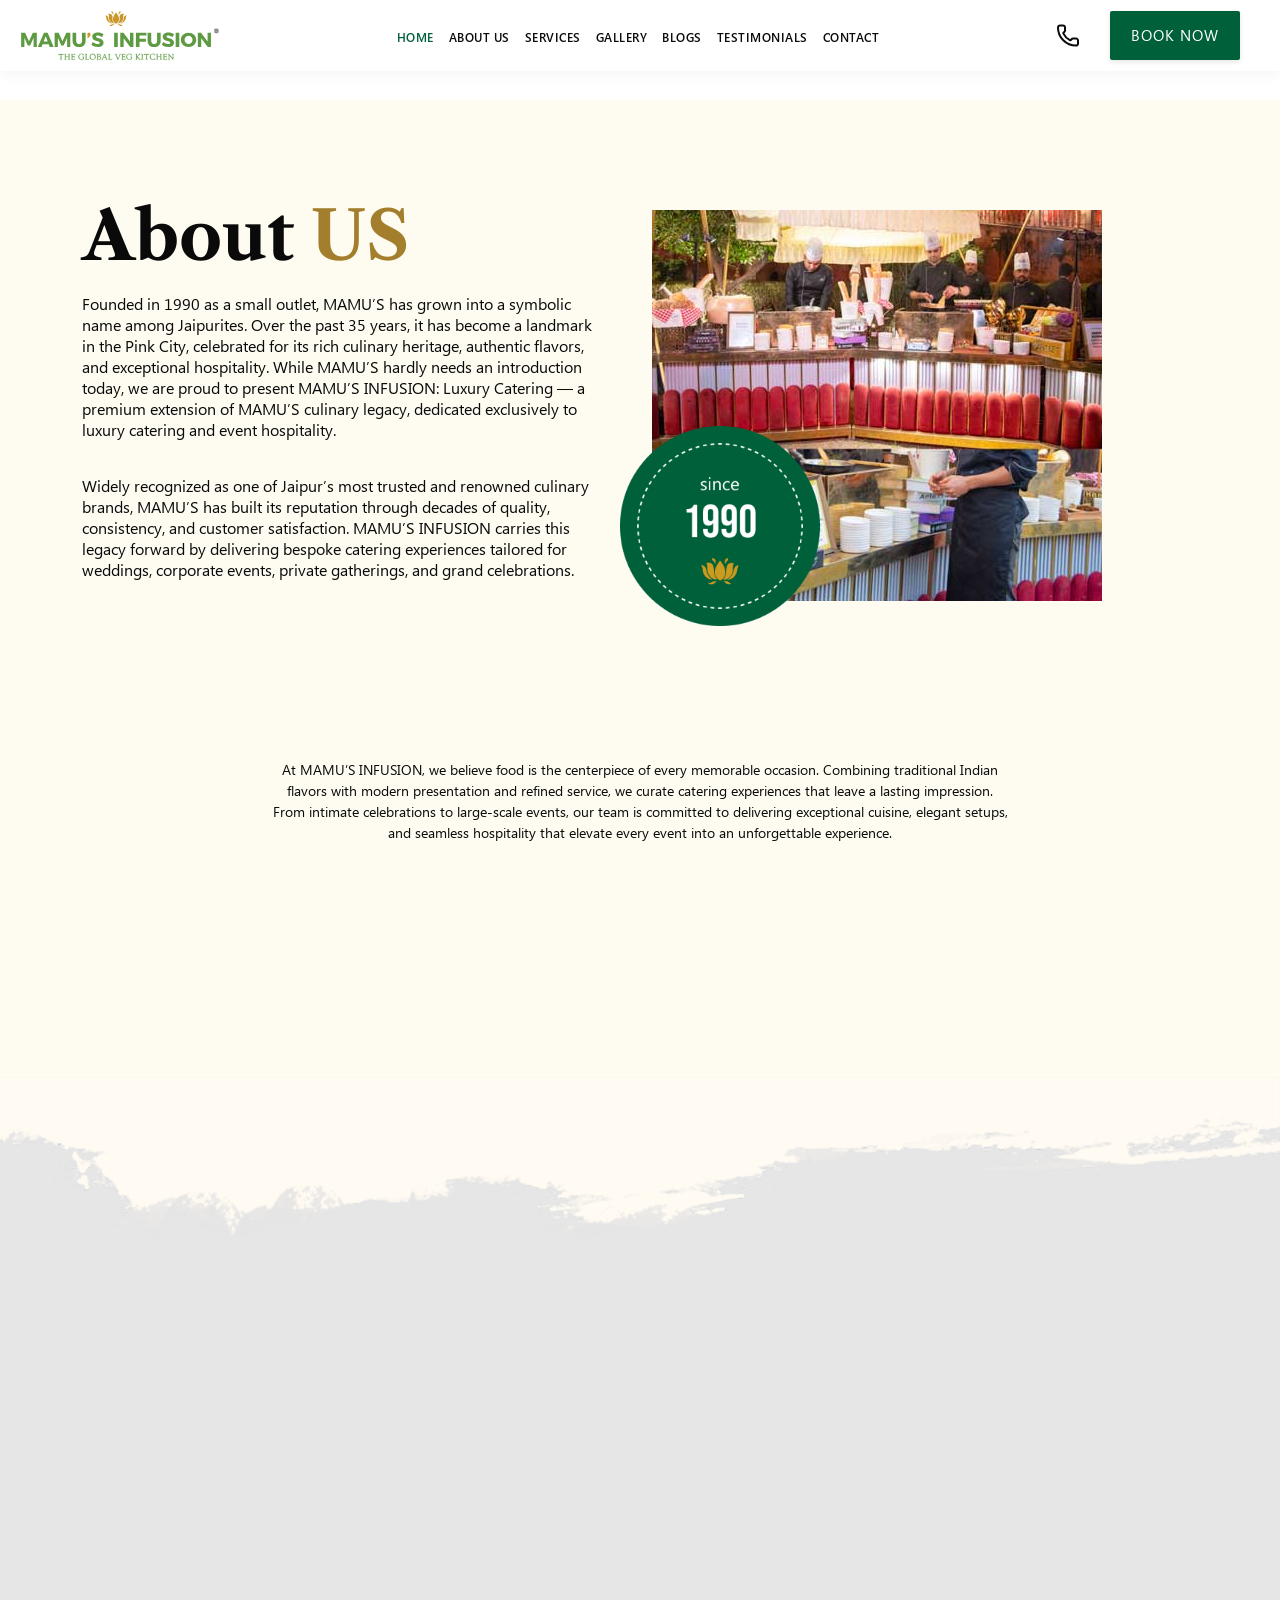
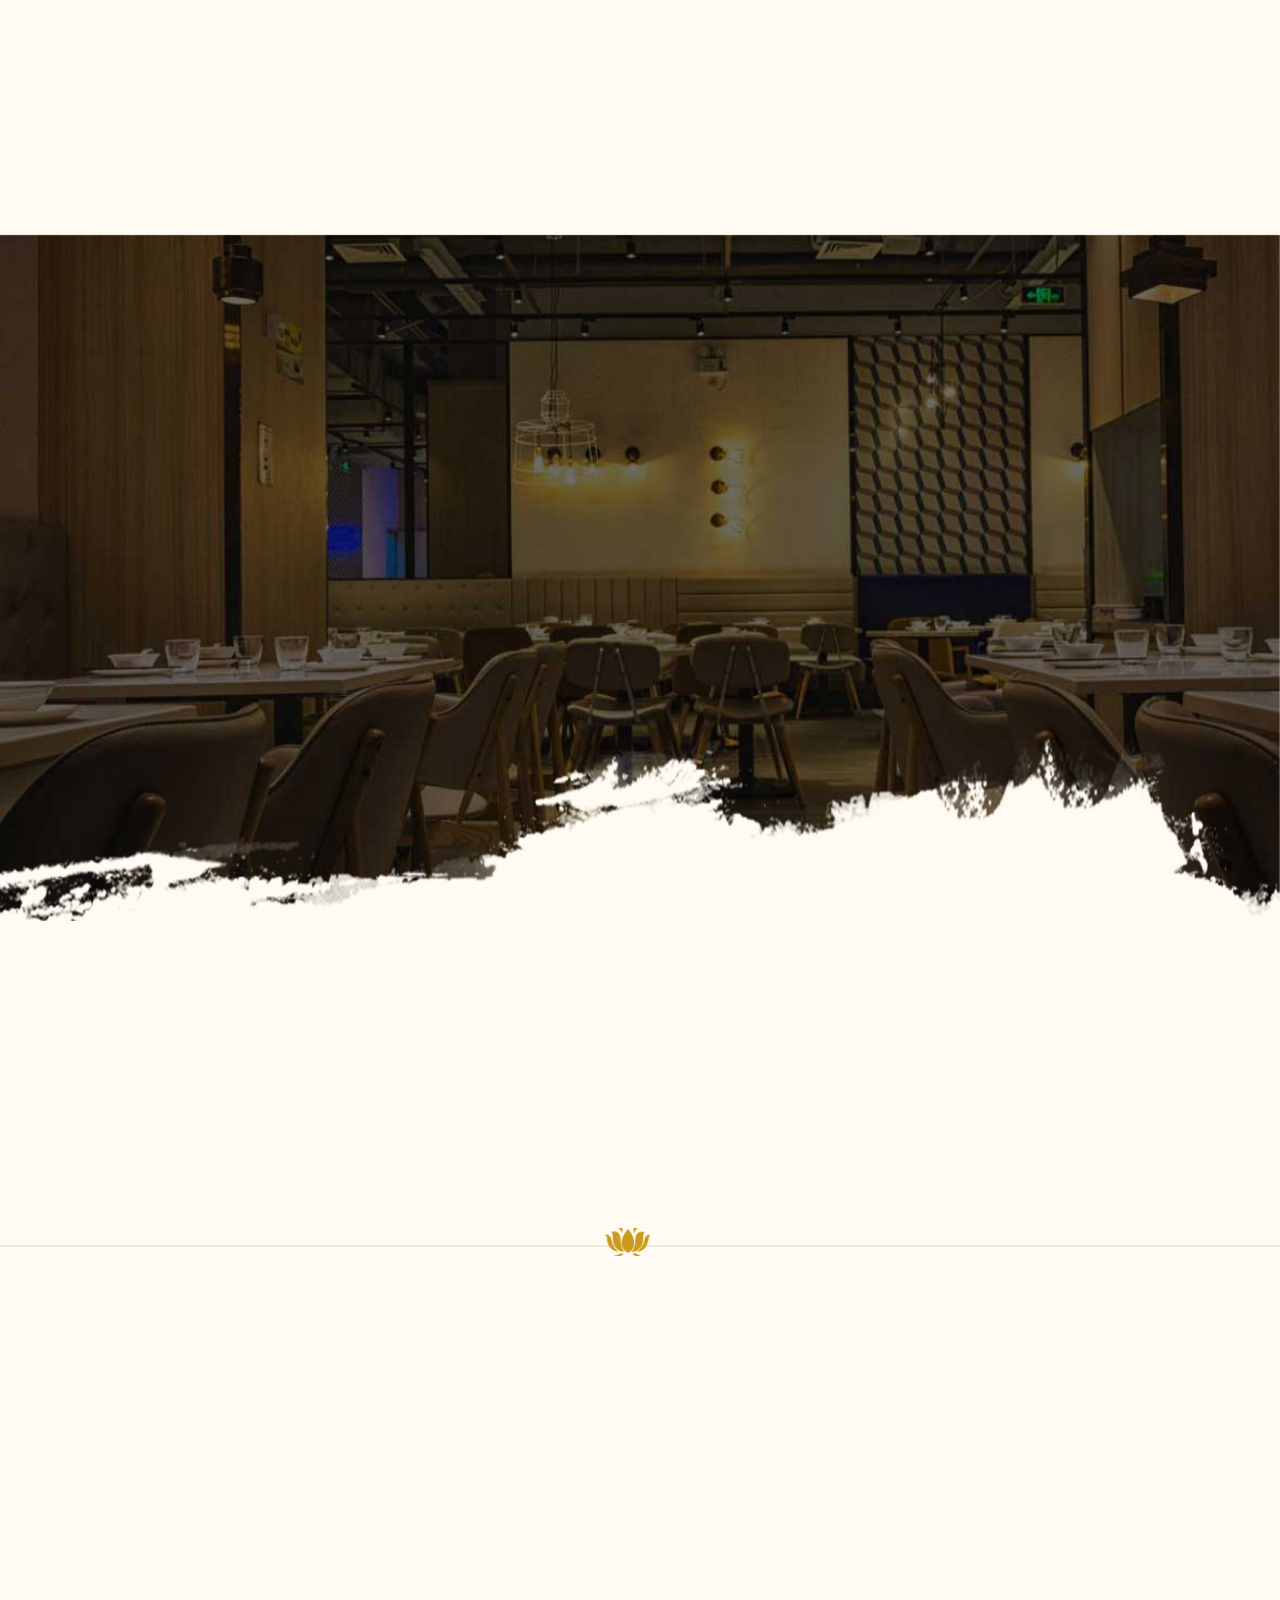
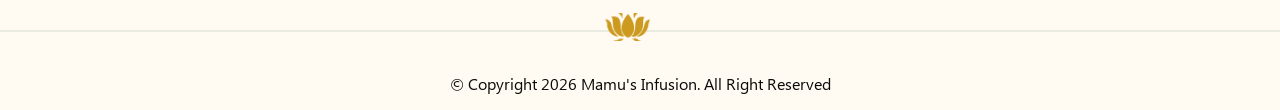
<file: about.html>
<!DOCTYPE html>
<html lang="en">

<head>
    <meta charset="UTF-8">
    <meta name="viewport" content="width=device-width, initial-scale=1.0">
    <title>Mamu's Infusion | Elevate Your Events</title>
    <link href="https://fonts.googleapis.com/css2?family=Libre+Caslon+Text:ital,wght@0,400;0,700;1,400&display=swap" rel="stylesheet">
    <link rel="stylesheet" href="https://cdnjs.cloudflare.com/ajax/libs/OwlCarousel2/2.3.4/assets/owl.carousel.min.css">
    <link rel="stylesheet" href="https://cdnjs.cloudflare.com/ajax/libs/OwlCarousel2/2.3.4/assets/owl.theme.default.min.css">
    <link href="https://unpkg.com/aos@2.3.1/dist/aos.css" rel="stylesheet">
    <link href="https://cdn.jsdelivr.net/npm/bootstrap@5.3.6/dist/css/bootstrap.min.css" rel="stylesheet">
    <link rel="stylesheet" href="css/style.css">
    <link rel="stylesheet" href="css/responsive.css">
</head>

<body>

    <header class="header">
        <div class="">
            <div class="header__inner">
                <div class="header__logo">
                    <a href="index.html">
                        <img src="img/logo.svg" alt="Mamu's Infusion Logo">
                    </a>
                </div>
                <input id="menu-toggle" type="checkbox" />
                <label class='menu-button-container' for="menu-toggle">
                    <div class='menu-button'></div>
                </label>
                    <ul class="header__menu menu">
                        <li><a href="index.html" class="active">HOME</a></li>
                        <li><a href="about.html">ABOUT US</a></li>
                        <li><a href="service.html">SERVICES</a></li>
                        <li><a href="#">GALLERY</a></li>
                        <li><a href="#">BLOGS</a></li>
                        <li><a href="#">TESTIMONIALS</a></li>
                        <li><a href="contact.html">CONTACT</a></li>
                    </ul>
                <div class="header__actions">
                    <a href="tel:+919829012345" class="header__phone"><img src="img/phone.svg" alt=""> &nbsp; <span>+91 98290
                        12345</span></a>
                    <a href="#" class="btn view-all-btn btn--primary">BOOK NOW</a>
                </div>
            </div>
        </div>
    </header>

    <section class="about ab-sec section-padding pt-5">
        <div class="container">
            <div class="row align-items-center mt-5">

                <div class="col-lg-6 pe-5" data-aos="fade-right" data-aos-duration="2000">
                    <h1 class="section-heading-main text-dark fw-bold">About <span class="text-gold">US</span></h1>
                    <p class="section-text">Founded in 1990 as a small outlet, MAMU’S has grown into a symbolic name
                        among Jaipurites. Over the past 35 years, it has become a landmark in the Pink City, celebrated
                        for its rich culinary heritage, authentic flavors, and exceptional hospitality. While MAMU’S
                        hardly needs an introduction today, we are proud to present MAMU’S INFUSION: Luxury Catering — a
                        premium extension of MAMU’S culinary legacy, dedicated exclusively to luxury catering and event
                        hospitality.</p>
                    <p class="section-text">Widely recognized as one of Jaipur’s most trusted and renowned culinary
                        brands, MAMU’S has built its reputation through decades of quality, consistency, and customer
                        satisfaction. MAMU’S INFUSION carries this legacy forward by delivering bespoke catering
                        experiences tailored for weddings, corporate events, private gatherings, and grand celebrations.
                    </p>
                </div>

                <div class="col-lg-6 text-center position-relative" data-aos="fade-left" data-aos-duration="2500">
                    <img src="img/about-img.jpg" class="img-fluid" alt="">
                    <img src="img/Since-bage.png" class="badge-img position-absolute" alt="">
                </div>
            </div>
            <div class="row mt-5">
                <div class="col-md-8 mx-auto" data-aos="fade-up" data-aos-duration="2000">
                    <p class="section-text text-center pt-5 mt-5 about-page">At MAMU’S INFUSION, we believe food is the centerpiece of every
                        memorable
                        occasion. Combining traditional Indian flavors with modern presentation and refined service, we
                        curate catering experiences that leave a lasting impression. From intimate celebrations to
                        large-scale events, our team is committed to delivering exceptional cuisine, elegant setups, and
                        seamless hospitality that elevate every event into an unforgettable experience.</p>
                    <div class="stats-counter-section pt-5">
                        <div class="stat-item text-center" data-aos="fade-up" data-aos-duration="1500">
                            <h2 class="stat-number"><span class="counter" data-target="500">0</span>+</h2>
                            <p class="stat-label">Successful Events</p>
                        </div>

                        <div class="stat-item text-center" data-aos="fade-up" data-aos-duration="2500">
                            <h2 class="stat-number"><span class="counter" data-target="10000">0</span>+</h2>
                            <p class="stat-label">Happy Guests</p>
                        </div>

                        <div class="stat-item text-center" data-aos="fade-up" data-aos-duration="3000">
                            <h2 class="stat-number"><span class="counter" data-target="35">0</span>+ years</h2>
                            <p class="stat-label">Catering Excellence</p>
                        </div>
                    </div>
                </div>
            </div>
        </div>
    </section>
    <img src="img/verticle-bg.png" class="img-fluid verticle-img" alt="">

    <!-- Experience Section -->
    <section class="experience section-padding bg-experience">
        <div class="container-fluid px-0">
            <div class="row text-center mb-4">
                <div class="col-12 d-flex justify-content-center align-items-center flex-column" data-aos="fade-up" data-aos-duration="2000">
                    <h2 class="section-heading text-dark mb-4">What We <span class="text-gold">Do</span></h2>
                </div>
            </div>

            <div class="row justify-content-center mb-5">
                <div class="col-12 col-lg-8">
                    <p class="experience__desc text-center" data-aos="fade-up" data-aos-duration="3000">
                        At MAMU'S INFUSION: Luxury Catering, we believe every celebration deserves to feel
                        extraordinary. From lavish weddings and elegant corporate events to intimate family gatherings,
                        we bring together exceptional cuisine, artistic presentation, and personalized hospitality to
                        create experiences that guests remember long after the event ends. Every detail is thoughtfully
                        curated by our team to reflect your vision, ensuring each occasion is not only seamless, but
                        truly magical.
                    </p>
                </div>
            </div>

            <div class="video-gallery mt-5">
                        <div class="video-card" data-aos="fade-up" data-aos-duration="2000">
                            <video src="img/video.mp4" poster="img/video1.jpg" playsinline></video>
                            <div class="play-btn">
                                <svg viewBox="0 0 24 24">
                                    <polygon points="5 3 19 12 5 21 5 3"></polygon>
                                </svg>
                            </div>
                        </div>

                        <div class="video-card" data-aos="fade-up" data-aos-duration="2500">
                            <video src="img/video.mp4" poster="img/video2.jpg" playsinline></video>
                            <div class="play-btn">
                                <svg viewBox="0 0 24 24">
                                    <polygon points="5 3 19 12 5 21 5 3"></polygon>
                                </svg>
                            </div>
                        </div>

                        <div class="video-card" data-aos="fade-up" data-aos-duration="3000">
                            <video src="img/video.mp4" poster="img/video3.jpg" playsinline></video>
                            <div class="play-btn">
                                <svg viewBox="0 0 24 24">
                                    <polygon points="5 3 19 12 5 21 5 3"></polygon>
                                </svg>
                            </div>
                        </div>

                        <div class="video-card" data-aos="fade-up" data-aos-duration="3500">
                            <video src="img/video.mp4" poster="img/video4.jpg" playsinline></video>
                            <div class="play-btn">
                                <svg viewBox="0 0 24 24">
                                    <polygon points="5 3 19 12 5 21 5 3"></polygon>
                                </svg>
                            </div>
                        </div>

                    </div>
        </div>
    </section>
    <section class="services section-padding bg-light">
        <div class="container">
            <div class="row text-center">
                <div class="col-12" data-aos="fade-up" data-aos-duration="2000">
                    <h2 class="section-heading text-dark mb-0">Our Vision <span class="text-gold">& Mission</span></h2>

                </div>
            </div>
            <div class="row vision-sec">
                <div class="col-md-6">
                    <div class="service-card" data-aos="fade-up" data-aos-duration="2000">
                        <div class="service-card__img">
                            <img src="img/vision.jpg" alt="Mehendi Event">
                        </div>
                        <h4 class="service-card__title mt-5">Vision</h4>
                        <p class="section-text mt-3 mb-0 p-0 text-start">At MAMU’S INFUSION: Luxury Catering, we believe
                            every celebration deserves
                            to feel extraordinary. From lavish weddings and elegant corporate events to
                            intimate family gatherings, we bring together exceptional cuisine</p>
                    </div>
                </div>
                <div class="col-md-6" data-aos="fade-up" data-aos-duration="3000">
                    <div class="service-card">
                        <div class="service-card__img">
                            <img src="img/mission.jpg" alt="Sangeet Event">
                        </div>
                        <h4 class="service-card__title mt-5">Mission</h4>
                        <p class="section-text mt-3 mb-0 p-0 text-start">At MAMU’S INFUSION: Luxury Catering, we believe
                            every celebration deserves
                            to feel extraordinary. From lavish weddings and elegant corporate events to
                            intimate family gatherings, we bring together exceptional cuisine</p>
                    </div>
                </div>
            </div>
        </div>
    </section>

    <section class="clients-marquee-section">
        <div class="container text-center" data-aos="fade-up" data-aos-duration="2000">
            <h2 class="section-heading text-center text-dark">Our Noteable <span class="text-gold">Clients</span></h2>
        </div>


        <div class="marquee" data-aos="fade-up" data-aos-duration="2500">
            <div class="marquee-group">
                <div class="client-logo-box">
                    <img src="img/clients.jpg" alt="Amrapali Jaipur">
                </div>
                <div class="client-logo-box">
                    <img src="img/clients2.jpg" alt="Sunita Shekhawat Jaipur">
                </div>
                <div class="client-logo-box bg-maroon">
                    <img src="img/clients3.jpg" alt="Parina International">
                </div>
                <div class="client-logo-box">
                    <img src="img/clients4.jpg" alt="Symetree">
                </div>
                <div class="client-logo-box">
                    <img src="img/clients5.jpg" alt="Laxmi Misthan Bhandar (LMB)">
                </div>
                <div class="client-logo-box">
                    <img src="img/clients6.jpg" alt="Jain International Trade Organisation">
                </div>
                <div class="client-logo-box">
                    <img src="img/clients.jpg" alt="Amrapali Jaipur">
                </div>
                <div class="client-logo-box">
                    <img src="img/clients2.jpg" alt="Sunita Shekhawat Jaipur">
                </div>
                <div class="client-logo-box bg-maroon">
                    <img src="img/clients3.jpg" alt="Parina International">
                </div>
                <div class="client-logo-box">
                    <img src="img/clients4.jpg" alt="Symetree">
                </div>
                <div class="client-logo-box">
                    <img src="img/clients5.jpg" alt="Laxmi Misthan Bhandar (LMB)">
                </div>
                <div class="client-logo-box">
                    <img src="img/clients6.jpg" alt="Jain International Trade Organisation">
                </div>
            </div>

        </div>
    </section>

     <section class="director section-padding pt-0">
        <div class="container">
            <div class="row align-items-center justify-content-center">
                <div class="col-md-6 mb-4 mb-md-0 p-0" data-aos="fade-left" data-aos-duration="2000">
                    <div class="content">
                        <h2 class="section-heading text-white mb-4">From the diary of the director</h2>
                        <p class="section-text text-light-gray mb-3">Cooking for me has always been my passion. In the
                            1990s, I began my journey with a small fast-food outlet in Jaipur called Mamu’s Cafe, driven
                            by a dream to create memorable food experiences. Over the years, with dedication,
                            creativity, and a constant desire to innovate, Mamu’s grew into one of Jaipur’s most loved
                            culinary brands.</p>
                        <p class="section-text text-light-gray mb-4">My passion for experimenting with flavors led to
                            the creation of MAMU’S INFUSION, a concept where authentic cuisine meets a modern fusion
                            twist. Today, through MAMU’S INFUSION: Luxury Catering, I continue that journey. My vision
                            is to turn every event into an unforgettable experience by combining exceptional cuisine,
                            elegant presentation, and personalized service. From intimate gatherings to grand weddings
                            and corporate celebrations, my passion continues to inspire experiences where food becomes
                            the heart of every occasion.</p>
                        <p class="section-text text-light-gray mb-4">Looking back, my journey has been one of passion,
                            perseverance, and creativity. What began as a small dream has evolved into a celebrated
                            culinary legacy, made possible through the love, trust, and support of countless guests over
                            the years.</p>
                        <div class="director__signature">
                            Ashwani Joshi
                        </div>
                    </div>
                </div>
                <div class="col-md-4 p-0" data-aos="fade-right" data-aos-duration="2000">
                    <div class="director__img">
                        <img src="img/director.jpg" alt="">
                    </div>
                </div>
            </div>
        </div>
        <img src="img/verticle-bg.png" class="director-svg" alt="">
    </section>

  
    <footer class="footer pt-5">
        <div class="container">
            <div class="row text-center">
                <div class="col-md-3 col-sm-6 mb-4 mb-md-0" data-aos="fade-up" data-aos-duration="1500">
                    <div class="footer-contact-box text-center">
                        <div class="icon d-flex justify-content-center">
                            <img src="img/messagesvg.svg" alt="">
                        </div>
                        <h5 class="title">About us</h5>
                        <p class="text">Founded in 1990 as a small outlet, MAMU'S has grown into a landmark brand.</p>
                    </div>
                </div>
                <div class="col-md-3 col-sm-6 mb-4 mb-md-0" data-aos="fade-up" data-aos-duration="2000">
                    <div class="footer-contact-box text-center">
                        <div class="icon d-flex justify-content-center">
                            <img src="img/call.svg" alt="">
                        </div>
                        <h5 class="title">Let's talk</h5>
                        <p class="text">Phone: +91 98290 12345</p>
                    </div>
                </div>
                <div class="col-md-3 col-sm-6 mb-4 mb-md-0" data-aos="fade-up" data-aos-duration="2500">
                    <div class="footer-contact-box text-center">
                        <div class="icon d-flex justify-content-center">
                            <img src="img/mail.svg" alt="">
                        </div>
                        <h5 class="title">Book a table</h5>
                        <p class="text">info@mamusinfusion.com</p>
                    </div>
                </div>
                <div class="col-md-3 col-sm-6" data-aos="fade-up" data-aos-duration="3000">
                    <div class="footer-contact-box text-center">
                        <div class="icon d-flex justify-content-center">
                            <img src="img/location.svg" alt="">
                        </div>
                        <h5 class="title">Contact us</h5>
                        <p class="text">101, 1st Floor, Mangalam Ambition Tower, Subhash Marg, C-Scheme, Jaipur,
                            Rajasthan - 302001</p>
                    </div>
                </div>
            </div>
        </div>
        <img src="img/divider.png" class="my-5" alt="">
        <div class="container">
            <div class="row py-4 mt-3">
                <div class="col-lg-3 col-md-4 col-sm-4 col-6 mb-4" data-aos="fade-up" data-aos-duration="1500">
                    <h5 class="footer-widget-title">Explore</h5>
                    <ul class="footer-links ps-0">
                        <li><a href="#">Home</a></li>
                        <li><a href="#">About Us</a></li>
                        <li><a href="#">Gallery</a></li>
                        <li><a href="#">Press & Media</a></li>
                        <li><a href="#">Reach Us</a></li>
                    </ul>
                </div>
                <div class="col-lg-3 col-md-4 col-sm-4 col-6 mb-4" data-aos="fade-up" data-aos-duration="2000">
                    <h5 class="footer-widget-title">Others</h5>
                    <ul class="footer-links ps-0">
                        <li><a href="#">Testimonials</a></li>
                        <li><a href="#">Menu</a></li>
                    </ul>
                </div>
                <div class="col-lg-3 col-md-4 col-sm-4 col-6 mb-4" data-aos="fade-up" data-aos-duration="2500">
                    <h5 class="footer-widget-title">Socials</h5>
                    <ul class="footer-links ps-0">
                        <li><a href="#">Facebook</a></li>
                        <li><a href="#">Twitter (X)</a></li>
                        <li><a href="#">Youtube</a></li>
                        <li><a href="#">Pinterest</a></li>
                        <li><a href="#">Zomato</a></li>
                        <li><a href="#">Wikipedia</a></li>
                    </ul>
                </div>
                <div class="col-lg-3 col-md-12 col-12 mb-4" data-aos="fade-up" data-aos-duration="3000">
                    <h5 class="footer-widget-title">Instagram</h5>
                    <ul class="footer-links insta ps-0">
                        <li><a href="#"><img src="img/01.jpg" alt=""></a></li>
                        <li><a href="#"><img src="img/01.jpg" alt=""></a></li>
                        <li><a href="#"><img src="img/01.jpg" alt=""></a></li>
                        <li><a href="#"><img src="img/01.jpg" alt=""></a></li>
                        <li><a href="#"><img src="img/01.jpg" alt=""></a></li>
                        <li><a href="#"><img src="img/01.jpg" alt=""></a></li>
                        <li><a href="#"><img src="img/01.jpg" alt=""></a></li>
                        <li><a href="#"><img src="img/01.jpg" alt=""></a></li>
                        <li><a href="#"><img src="img/01.jpg" alt=""></a></li>
                    </ul>
                </div>
            </div>
        </div>
        <img src="img/divider.png" class="my-5" alt="">
        <div class="row">
            <div class="col-12 text-center py-3">
                <p class="copyright-text mb-0">&copy; Copyright 2026 Mamu's Infusion. All Right Reserved</p>
            </div>
        </div>

    </footer>

    <script src="https://cdn.jsdelivr.net/npm/bootstrap@5.1.3/dist/js/bootstrap.bundle.min.js" defer></script>
    <script src="https://code.jquery.com/jquery-3.6.0.min.js"></script>
    <script src="https://cdnjs.cloudflare.com/ajax/libs/OwlCarousel2/2.3.4/owl.carousel.min.js"></script>
    <script src="https://unpkg.com/aos@2.3.1/dist/aos.js"></script>
    <script>
  AOS.init();
</script>
    <script src="js/custom.js"></script>
    
</body>

</html>
</file>
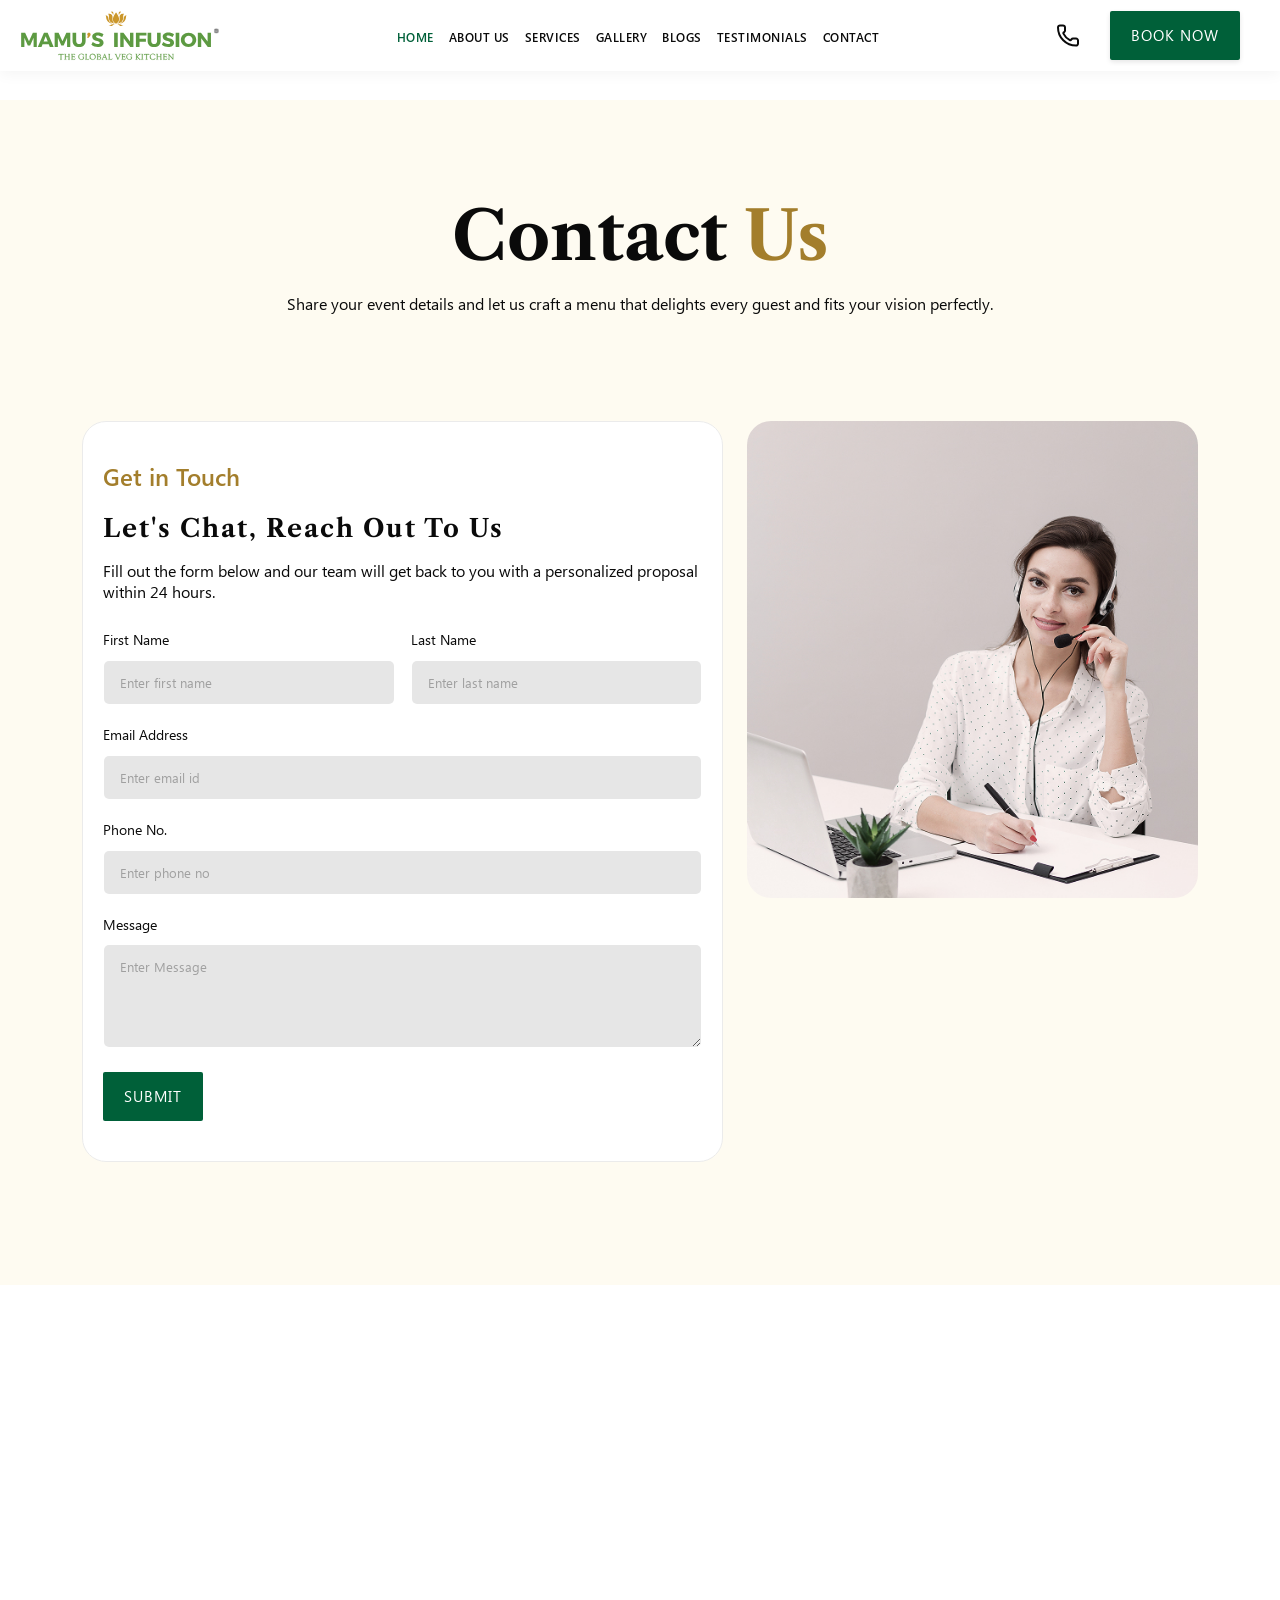
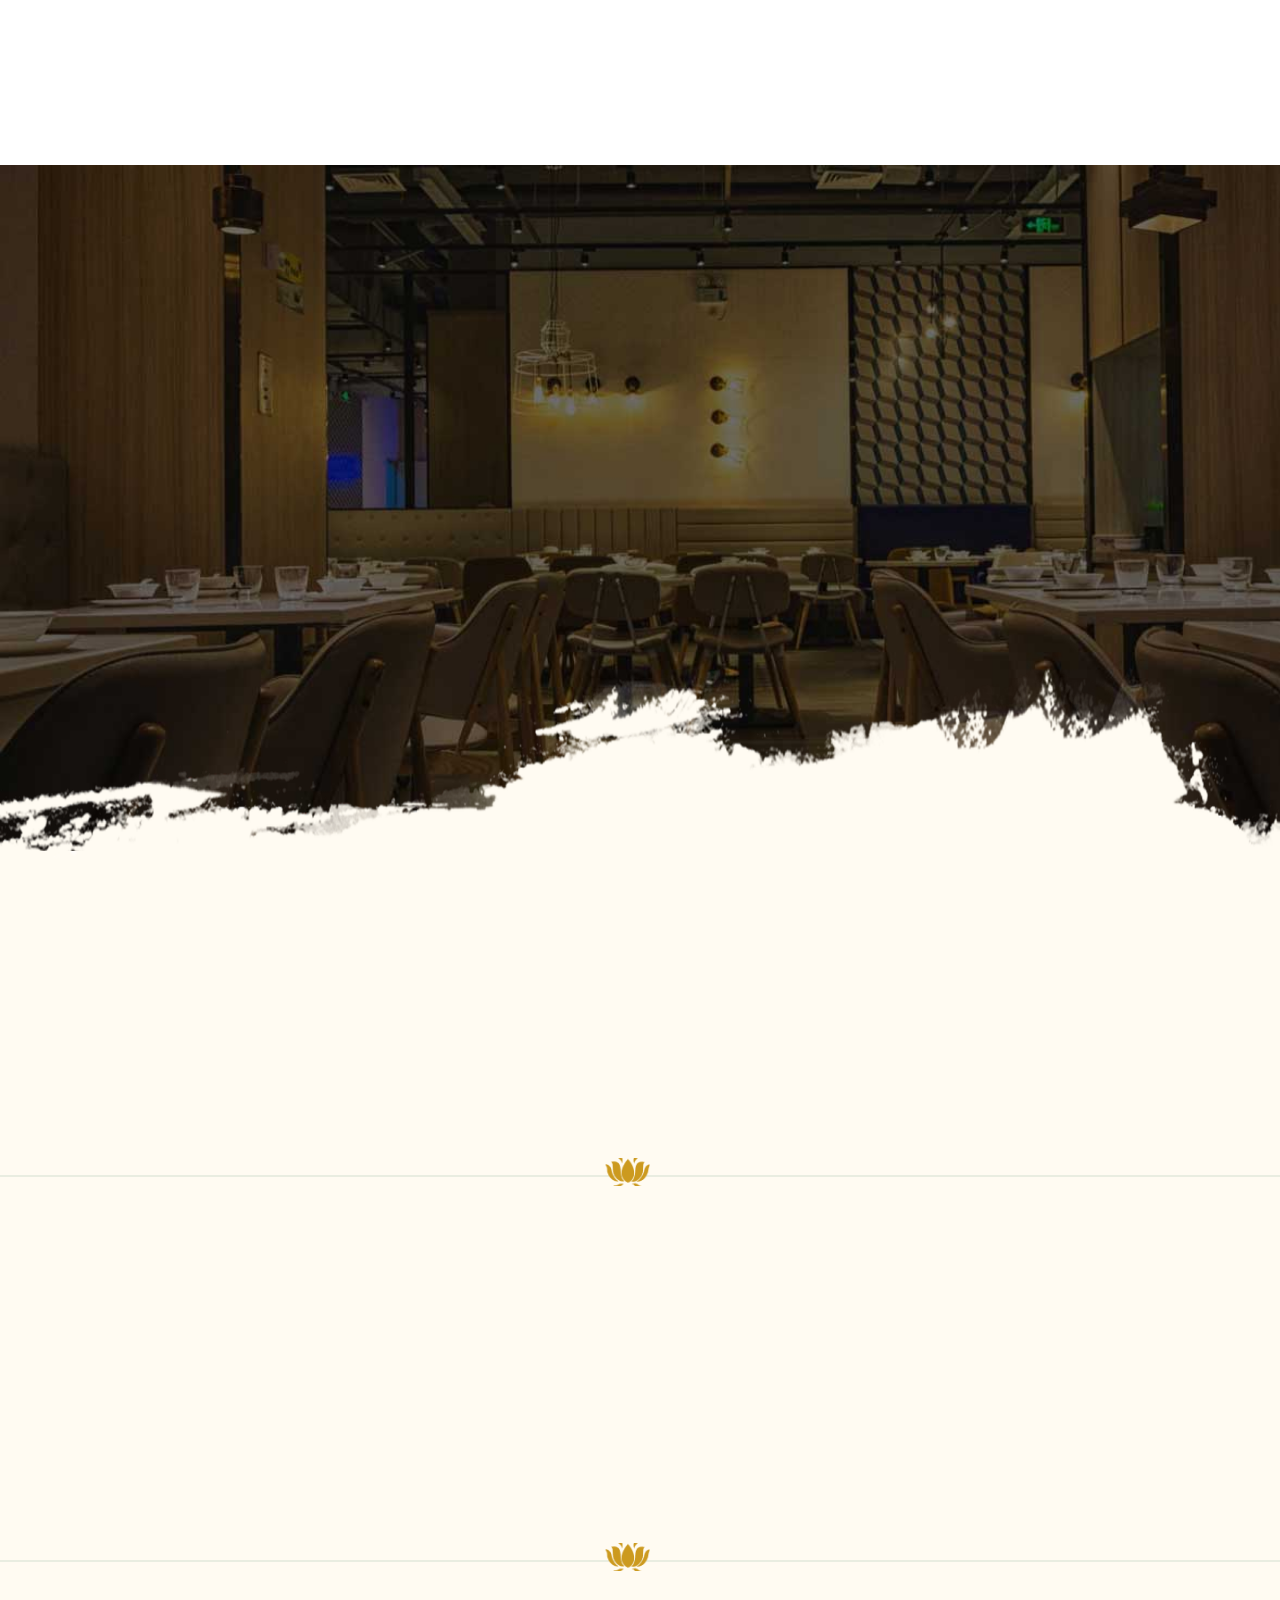
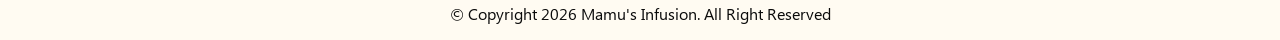
<file: contact.html>
<!DOCTYPE html>
<html lang="en">

<head>
    <meta charset="UTF-8">
    <meta name="viewport" content="width=device-width, initial-scale=1.0">
    <title>Mamu's Infusion | Elevate Your Events</title>
    <link href="https://fonts.googleapis.com/css2?family=Libre+Caslon+Text:ital,wght@0,400;0,700;1,400&display=swap" rel="stylesheet">
    <link rel="stylesheet" href="https://cdnjs.cloudflare.com/ajax/libs/OwlCarousel2/2.3.4/assets/owl.carousel.min.css">
    <link rel="stylesheet" href="https://cdnjs.cloudflare.com/ajax/libs/OwlCarousel2/2.3.4/assets/owl.theme.default.min.css">
    <link href="https://unpkg.com/aos@2.3.1/dist/aos.css" rel="stylesheet">
    <link href="https://cdn.jsdelivr.net/npm/bootstrap@5.3.6/dist/css/bootstrap.min.css" rel="stylesheet">
    <link rel="stylesheet" href="css/style.css">
    <link rel="stylesheet" href="css/responsive.css">
</head>

<body>

    <header class="header">
        <div class="">
            <div class="header__inner">
                <div class="header__logo">
                    <a href="index.html">
                        <img src="img/logo.svg" alt="Mamu's Infusion Logo">
                    </a>
                </div>
                <input id="menu-toggle" type="checkbox" />
                <label class='menu-button-container' for="menu-toggle">
                    <div class='menu-button'></div>
                </label>
                    <ul class="header__menu menu">
                        <li><a href="index.html" class="active">HOME</a></li>
                        <li><a href="about.html">ABOUT US</a></li>
                        <li><a href="service.html">SERVICES</a></li>
                        <li><a href="#">GALLERY</a></li>
                        <li><a href="#">BLOGS</a></li>
                        <li><a href="#">TESTIMONIALS</a></li>
                        <li><a href="contact.html">CONTACT</a></li>
                    </ul>
                <div class="header__actions">
                    <a href="tel:+919829012345" class="header__phone"><img src="img/phone.svg" alt=""> &nbsp; <span>+91 98290
                        12345</span></a>
                    <a href="#" class="btn view-all-btn btn--primary">BOOK NOW</a>
                </div>
            </div>
        </div>
    </header>


    <section class="about section-padding ab-sec pt-5">
        <div class="container">
            <div class="row align-items-center mt-5">
                <div class="col-md-10 mx-auto text-center" data-aos="fade-up" data-aos-duration="2000">
                    <h1 class="section-heading-main text-dark fw-bold">Contact <span class="text-gold">Us</span></h1>
                    <p class="section-text">Share your event details and let us craft a menu that delights every guest and fits your vision perfectly.</p>                    
                </div>
            </div>

            <div class="row g-4 contact align-items-stretch mt-5">
            
            <div class="col-lg-7">
                <div class="card custom-rounded" data-aos="fade-right" data-aos-duration="2500">
                    <h4 class="text-gold mb-2">Get in Touch</h4>
                    <h2 class="serif-heading my-3 fw-bold">Let's Chat, Reach Out to Us</h2>
                    <p class="mb-4">Fill out the form below and our team will get back to you with a personalized proposal within 24 hours.</p>

                    <form class="">
                        <div class="row g-3 mb-3">
                            <div class="col-md-6">
                                <label class="form-label">First Name</label>
                                <input type="text" class="form-control custom-input" placeholder="Enter first name">
                            </div>
                            <div class="col-md-6">
                                <label class="form-label">Last Name</label>
                                <input type="text" class="form-control custom-input" placeholder="Enter last name">
                            </div>
                        </div>
                        
                        <div class="mb-3">
                            <label class="form-label">Email Address</label>
                            <input type="email" class="form-control custom-input" placeholder="Enter email id">
                        </div>
                        
                        <div class="mb-3">
                            <label class="form-label">Phone No.</label>
                            <input type="tel" class="form-control custom-input" placeholder="Enter phone no">
                        </div>
                        
                        <div class="mb-4">
                            <label class="form-label">Message</label>
                            <textarea class="form-control custom-input" rows="4" placeholder="Enter Message"></textarea>
                        </div>
                        
                        <button type="submit" class="btn btn--primary">SUBMIT</button>
                    </form>
                </div>
            </div>

            <div class="col-lg-5 d-flex flex-column gap-4">
                
                <div class="card border-0 p-0 custom-rounded overflow-hidden image-wrapper" data-aos="fade-up" data-aos-duration="2000">
                    <img src="img/contact-img.jpg" alt="Customer Support Agent" class="img-fluid object-fit-cover">
                </div>

                <div class="card border-0 shadow-sm p-4 custom-rounded bg-white" data-aos="fade-up" data-aos-duration="3000">
                    <h4 class="serif-heading mb-4 fs-5">Connect with us via:</h4>

                    <div class="info-box d-flex align-items-center">
                        <div class="icon-circle bg-white d-flex justify-content-center align-items-center rounded-circle">
                            <img src="img/mail.svg" alt="">
                        </div>
                        <div>
                            <h6 class="mb-0 ">Email</h6>
                            <a href="mailto:info@mamusinfusion.com" class="text-decoration-none text-dark small">info@mamusinfusion.com</a>
                        </div>
                    </div>

                    <div class="info-box">
                        <div class="icon-circle d-flex justify-content-center align-items-center rounded-circle">
                           <img src="img/call.svg" alt="">    
                        </div>
                        <div>
                            <h6 class="mb-0 ">Phone Number</h6>
                            <a href="tel:+919829050290" class="text-decoration-none text-dark small">+91 98290 50290</a>
                        </div>
                    </div>
                </div>
                
            </div>
            </div>
        </div>
    </section>

    <section class="clients-marquee-section bg-white" data-aos="fade-up" data-aos-duration="2000">
        <div class="container text-center">
            <h2 class="section-heading text-center text-dark">Our Noteable <span class="text-gold">Clients</span></h2>
        </div>


        <div class="marquee" data-aos="fade-up" data-aos-duration="2500">
            <div class="marquee-group">
                <div class="client-logo-box">
                    <img src="img/clients.jpg" alt="Amrapali Jaipur">
                </div>
                <div class="client-logo-box">
                    <img src="img/clients2.jpg" alt="Sunita Shekhawat Jaipur">
                </div>
                <div class="client-logo-box bg-maroon">
                    <img src="img/clients3.jpg" alt="Parina International">
                </div>
                <div class="client-logo-box">
                    <img src="img/clients4.jpg" alt="Symetree">
                </div>
                <div class="client-logo-box">
                    <img src="img/clients5.jpg" alt="Laxmi Misthan Bhandar (LMB)">
                </div>
                <div class="client-logo-box">
                    <img src="img/clients6.jpg" alt="Jain International Trade Organisation">
                </div>
                <div class="client-logo-box">
                    <img src="img/clients.jpg" alt="Amrapali Jaipur">
                </div>
                <div class="client-logo-box">
                    <img src="img/clients2.jpg" alt="Sunita Shekhawat Jaipur">
                </div>
                <div class="client-logo-box bg-maroon">
                    <img src="img/clients3.jpg" alt="Parina International">
                </div>
                <div class="client-logo-box">
                    <img src="img/clients4.jpg" alt="Symetree">
                </div>
                <div class="client-logo-box">
                    <img src="img/clients5.jpg" alt="Laxmi Misthan Bhandar (LMB)">
                </div>
                <div class="client-logo-box">
                    <img src="img/clients6.jpg" alt="Jain International Trade Organisation">
                </div>
            </div>

        </div>
    </section>

     <section class="director section-padding pt-0">
        <div class="container">
            <div class="row align-items-center justify-content-center">
                <div class="col-md-6 mb-4 mb-md-0 p-0" data-aos="fade-left" data-aos-duration="2000">
                    <div class="content">
                        <h2 class="section-heading text-white mb-4">From the diary of the director</h2>
                        <p class="section-text text-light-gray mb-3">Cooking for me has always been my passion. In the
                            1990s, I began my journey with a small fast-food outlet in Jaipur called Mamu’s Cafe, driven
                            by a dream to create memorable food experiences. Over the years, with dedication,
                            creativity, and a constant desire to innovate, Mamu’s grew into one of Jaipur’s most loved
                            culinary brands.</p>
                        <p class="section-text text-light-gray mb-4">My passion for experimenting with flavors led to
                            the creation of MAMU’S INFUSION, a concept where authentic cuisine meets a modern fusion
                            twist. Today, through MAMU’S INFUSION: Luxury Catering, I continue that journey. My vision
                            is to turn every event into an unforgettable experience by combining exceptional cuisine,
                            elegant presentation, and personalized service. From intimate gatherings to grand weddings
                            and corporate celebrations, my passion continues to inspire experiences where food becomes
                            the heart of every occasion.</p>
                        <p class="section-text text-light-gray mb-4">Looking back, my journey has been one of passion,
                            perseverance, and creativity. What began as a small dream has evolved into a celebrated
                            culinary legacy, made possible through the love, trust, and support of countless guests over
                            the years.</p>
                        <div class="director__signature">
                            Ashwani Joshi
                        </div>
                    </div>
                </div>
                <div class="col-md-4 p-0" data-aos="fade-right" data-aos-duration="2000">
                    <div class="director__img">
                        <img src="img/director.jpg" alt="">
                    </div>
                </div>
            </div>
        </div>
        <img src="img/verticle-bg.png" class="director-svg" alt="">
    </section>

    <footer class="footer pt-5">
        <div class="container">
            <div class="row text-center">
                <div class="col-md-3 col-sm-6 mb-4 mb-md-0" data-aos="fade-up" data-aos-duration="1500">
                    <div class="footer-contact-box text-center">
                        <div class="icon d-flex justify-content-center">
                            <img src="img/messagesvg.svg" alt="">
                        </div>
                        <h5 class="title">About us</h5>
                        <p class="text">Founded in 1990 as a small outlet, MAMU'S has grown into a landmark brand.</p>
                    </div>
                </div>
                <div class="col-md-3 col-sm-6 mb-4 mb-md-0" data-aos="fade-up" data-aos-duration="2000">
                    <div class="footer-contact-box text-center">
                        <div class="icon d-flex justify-content-center">
                            <img src="img/call.svg" alt="">
                        </div>
                        <h5 class="title">Let's talk</h5>
                        <p class="text">Phone: +91 98290 12345</p>
                    </div>
                </div>
                <div class="col-md-3 col-sm-6 mb-4 mb-md-0" data-aos="fade-up" data-aos-duration="2500">
                    <div class="footer-contact-box text-center">
                        <div class="icon d-flex justify-content-center">
                            <img src="img/mail.svg" alt="">
                        </div>
                        <h5 class="title">Book a table</h5>
                        <p class="text">info@mamusinfusion.com</p>
                    </div>
                </div>
                <div class="col-md-3 col-sm-6" data-aos="fade-up" data-aos-duration="3000">
                    <div class="footer-contact-box text-center">
                        <div class="icon d-flex justify-content-center">
                            <img src="img/location.svg" alt="">
                        </div>
                        <h5 class="title">Contact us</h5>
                        <p class="text">101, 1st Floor, Mangalam Ambition Tower, Subhash Marg, C-Scheme, Jaipur,
                            Rajasthan - 302001</p>
                    </div>
                </div>
            </div>
        </div>
        <img src="img/divider.png" class="my-5 mx-auto" alt="">
        <div class="container">
            <div class="row py-4 mt-3">
                <div class="col-lg-3 col-md-4 col-sm-4 col-6 mb-4" data-aos="fade-up" data-aos-duration="1500">
                    <h5 class="footer-widget-title">Explore</h5>
                    <ul class="footer-links ps-0">
                        <li><a href="#">Home</a></li>
                        <li><a href="#">About Us</a></li>
                        <li><a href="#">Gallery</a></li>
                        <li><a href="#">Press & Media</a></li>
                        <li><a href="#">Reach Us</a></li>
                    </ul>
                </div>
                <div class="col-lg-3 col-md-4 col-sm-4 col-6 mb-4" data-aos="fade-up" data-aos-duration="2000">
                    <h5 class="footer-widget-title">Others</h5>
                    <ul class="footer-links ps-0">
                        <li><a href="#">Testimonials</a></li>
                        <li><a href="#">Menu</a></li>
                    </ul>
                </div>
                <div class="col-lg-3 col-md-4 col-sm-4 col-6 mb-4" data-aos="fade-up" data-aos-duration="2500">
                    <h5 class="footer-widget-title">Socials</h5>
                    <ul class="footer-links ps-0">
                        <li><a href="#">Facebook</a></li>
                        <li><a href="#">Twitter (X)</a></li>
                        <li><a href="#">Youtube</a></li>
                        <li><a href="#">Pinterest</a></li>
                        <li><a href="#">Zomato</a></li>
                        <li><a href="#">Wikipedia</a></li>
                    </ul>
                </div>
                <div class="col-lg-3 col-md-12 col-12 mb-4" data-aos="fade-up" data-aos-duration="3000">
                    <h5 class="footer-widget-title">Instagram</h5>
                    <ul class="footer-links insta ps-0">
                        <li><a href="#"><img src="img/01.jpg" alt=""></a></li>
                        <li><a href="#"><img src="img/01.jpg" alt=""></a></li>
                        <li><a href="#"><img src="img/01.jpg" alt=""></a></li>
                        <li><a href="#"><img src="img/01.jpg" alt=""></a></li>
                        <li><a href="#"><img src="img/01.jpg" alt=""></a></li>
                        <li><a href="#"><img src="img/01.jpg" alt=""></a></li>
                        <li><a href="#"><img src="img/01.jpg" alt=""></a></li>
                        <li><a href="#"><img src="img/01.jpg" alt=""></a></li>
                        <li><a href="#"><img src="img/01.jpg" alt=""></a></li>
                    </ul>
                </div>
            </div>
        </div>
        <img src="img/divider.png" class="my-5 mx-auto" alt="">
        <div class="row">
            <div class="col-12 text-center py-3">
                <p class="copyright-text mb-0">&copy; Copyright 2026 Mamu's Infusion. All Right Reserved</p>
            </div>
        </div>

    </footer>

    <script src="https://cdn.jsdelivr.net/npm/bootstrap@5.1.3/dist/js/bootstrap.bundle.min.js" defer></script>
    <script src="https://code.jquery.com/jquery-3.6.0.min.js"></script>
    <script src="https://cdnjs.cloudflare.com/ajax/libs/OwlCarousel2/2.3.4/owl.carousel.min.js"></script>
    <script src="https://unpkg.com/aos@2.3.1/dist/aos.js"></script>
    <script>
  AOS.init();
</script>
    <script src="js/custom.js"></script>
    
</body>

</html>
</file>
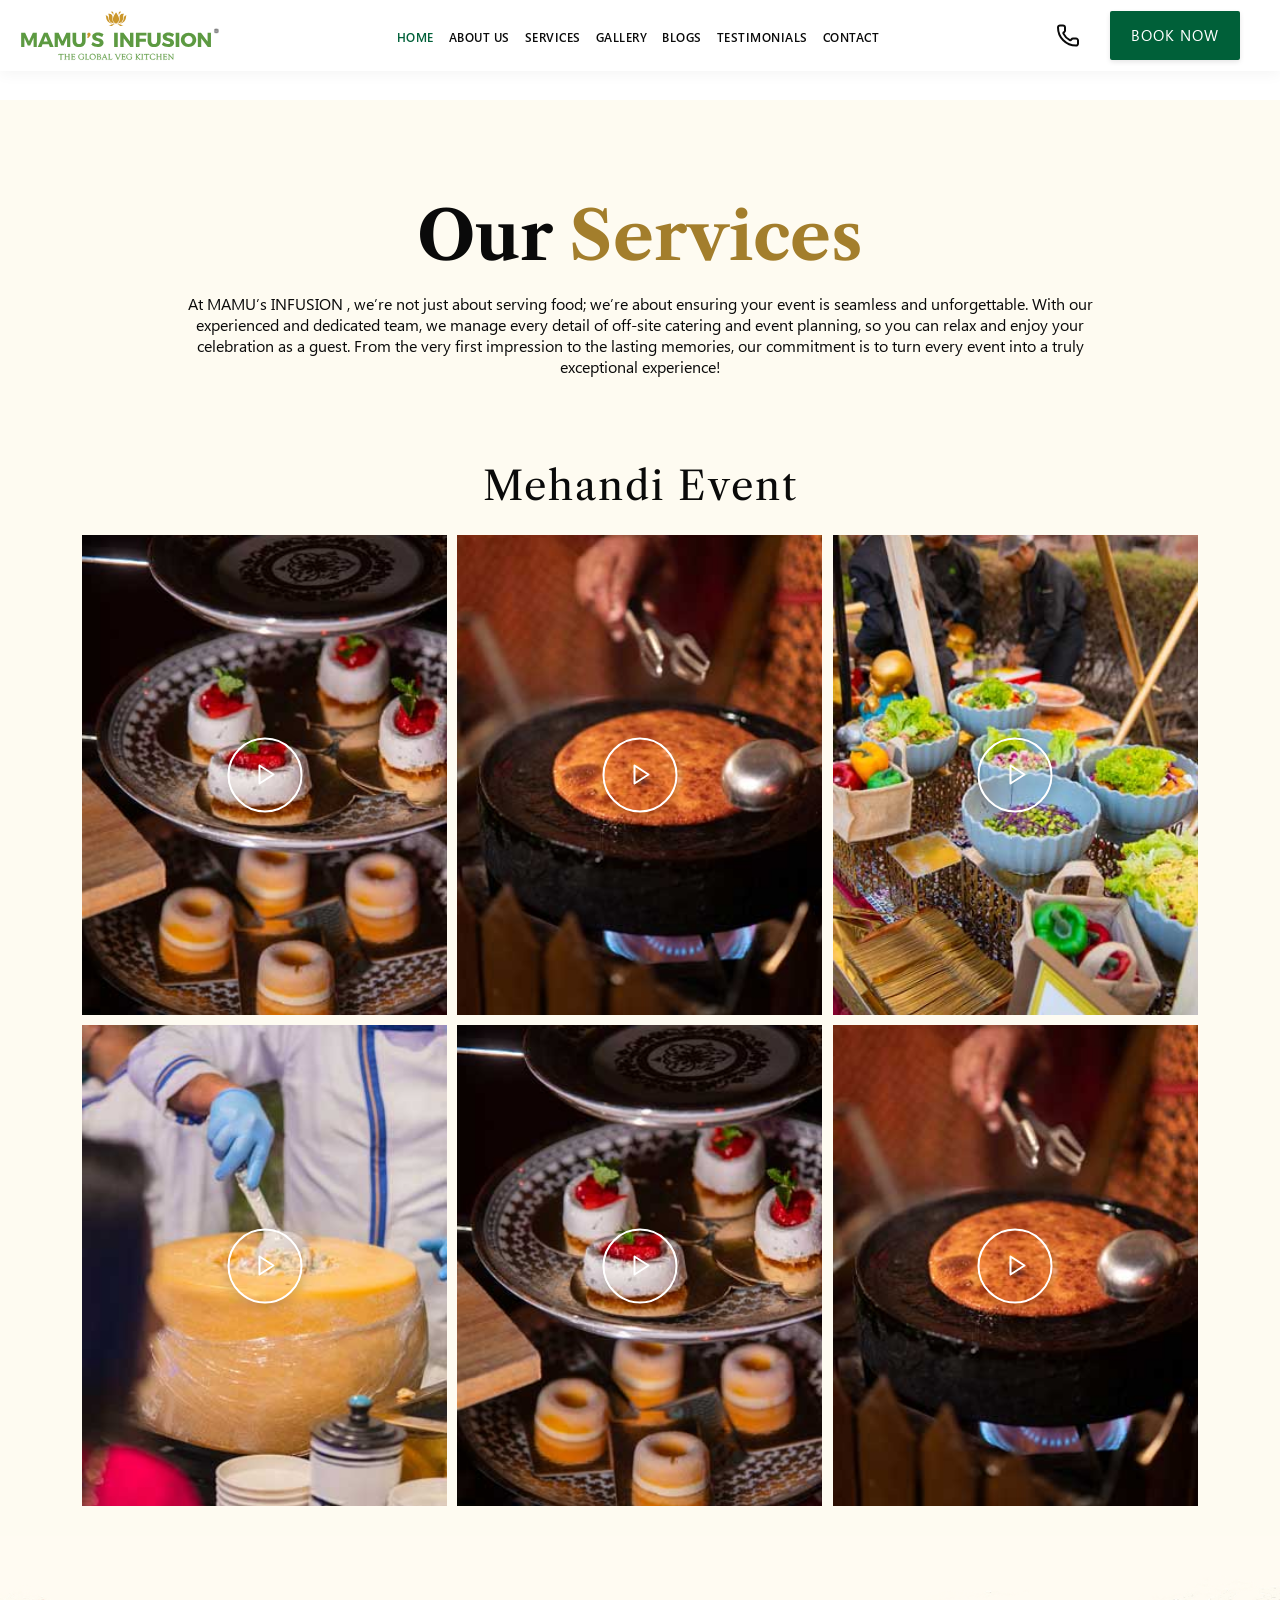
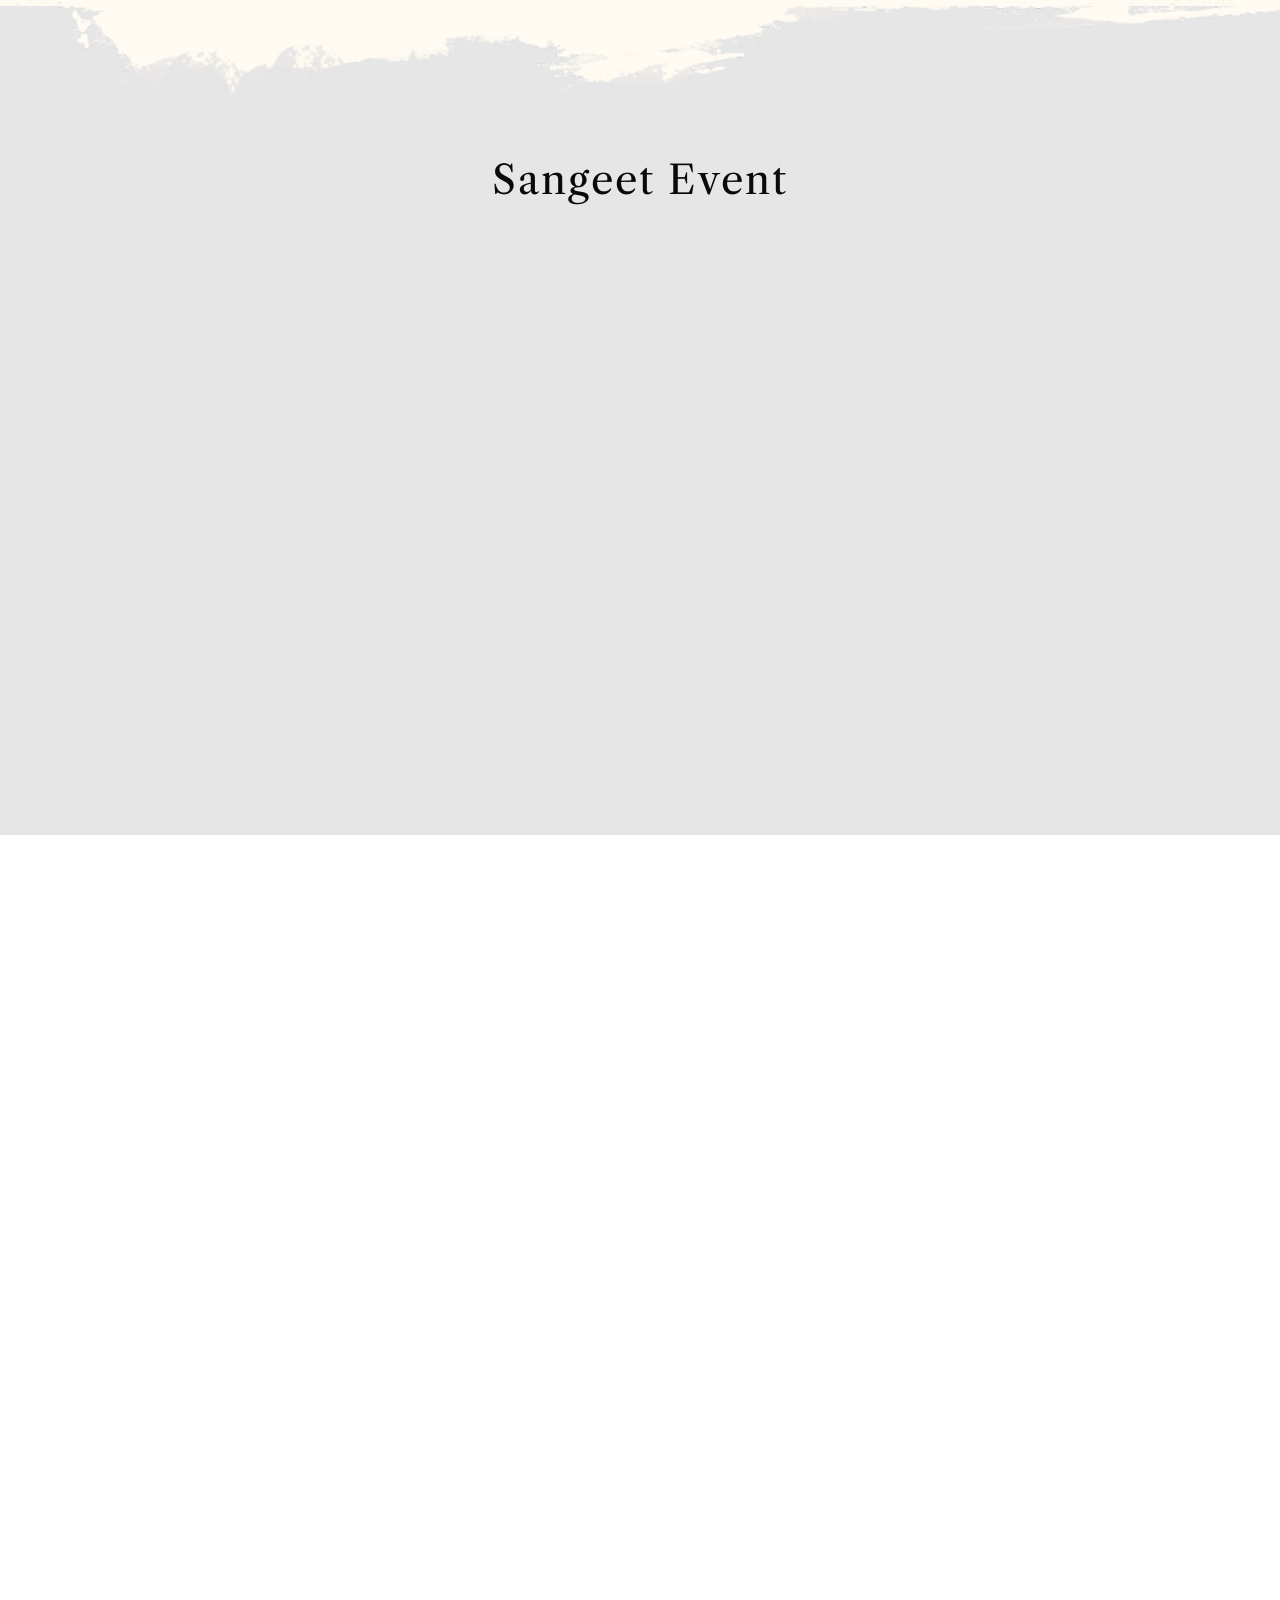
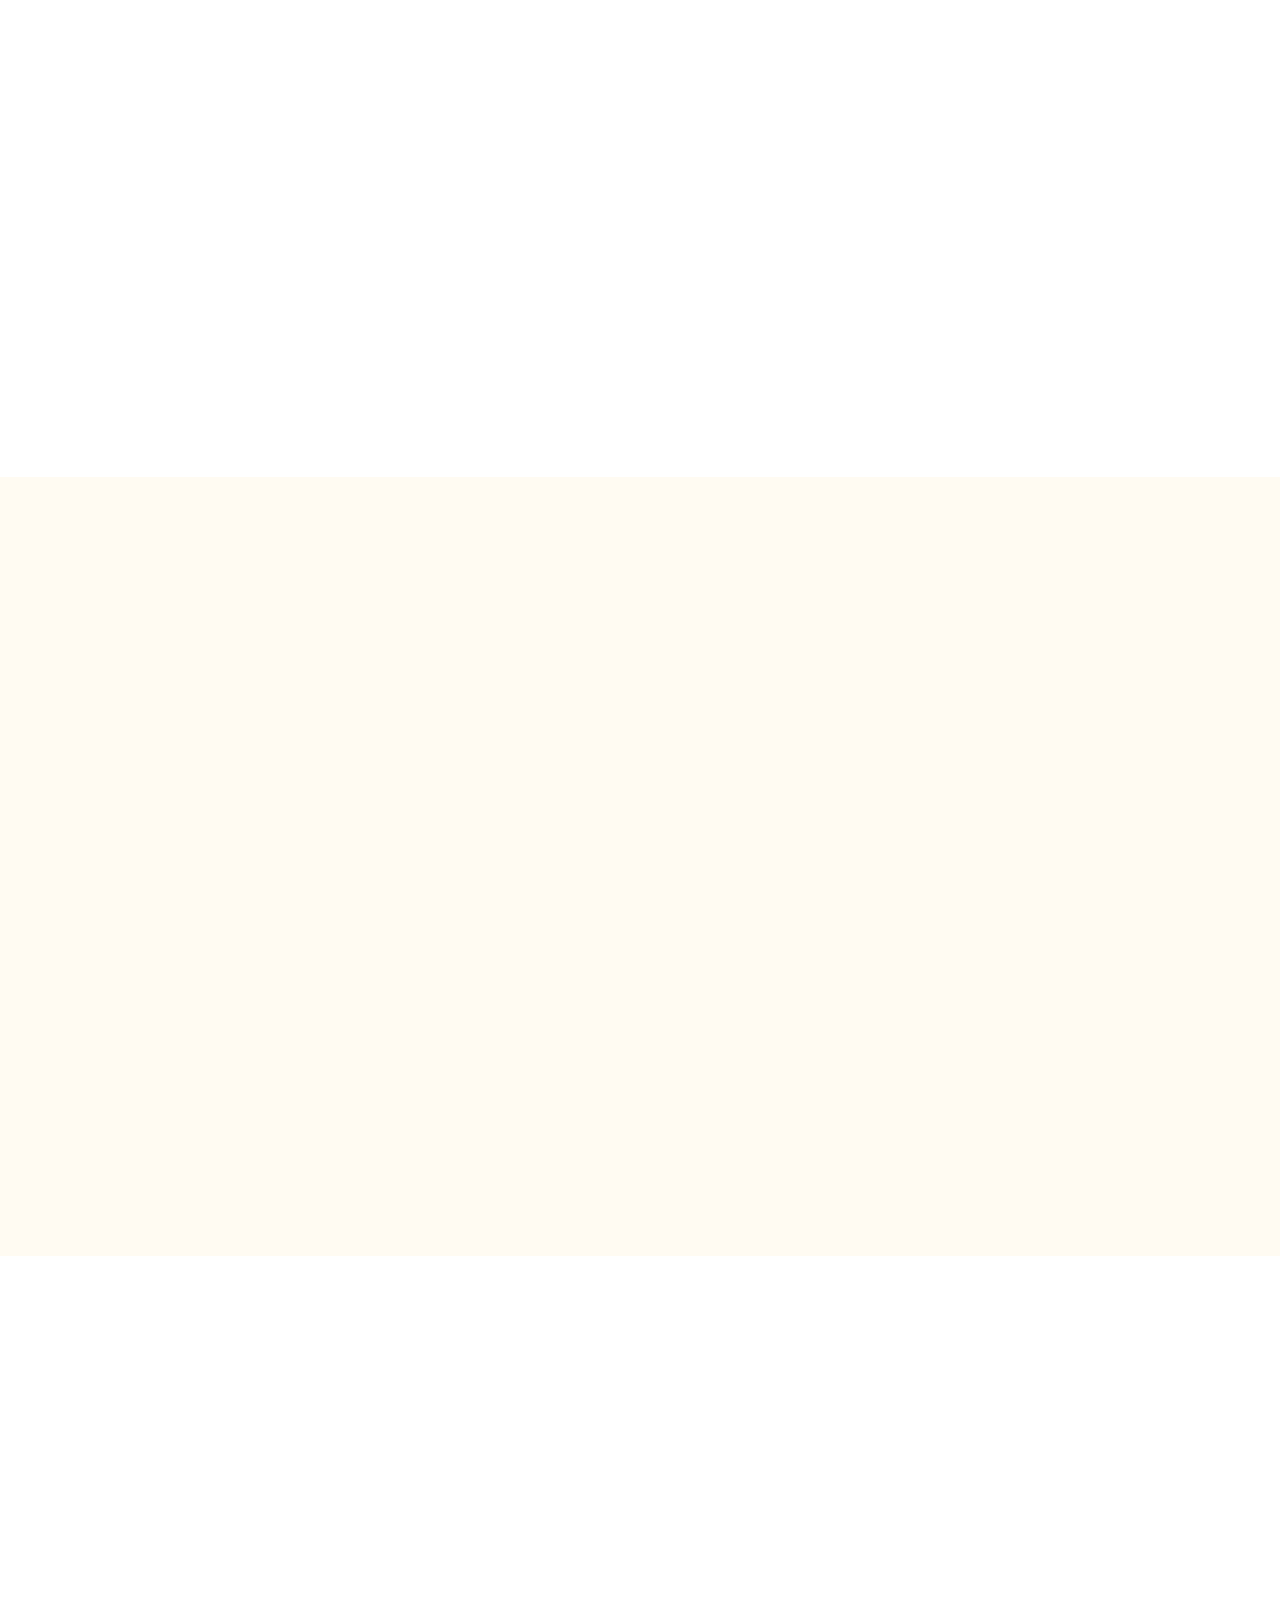
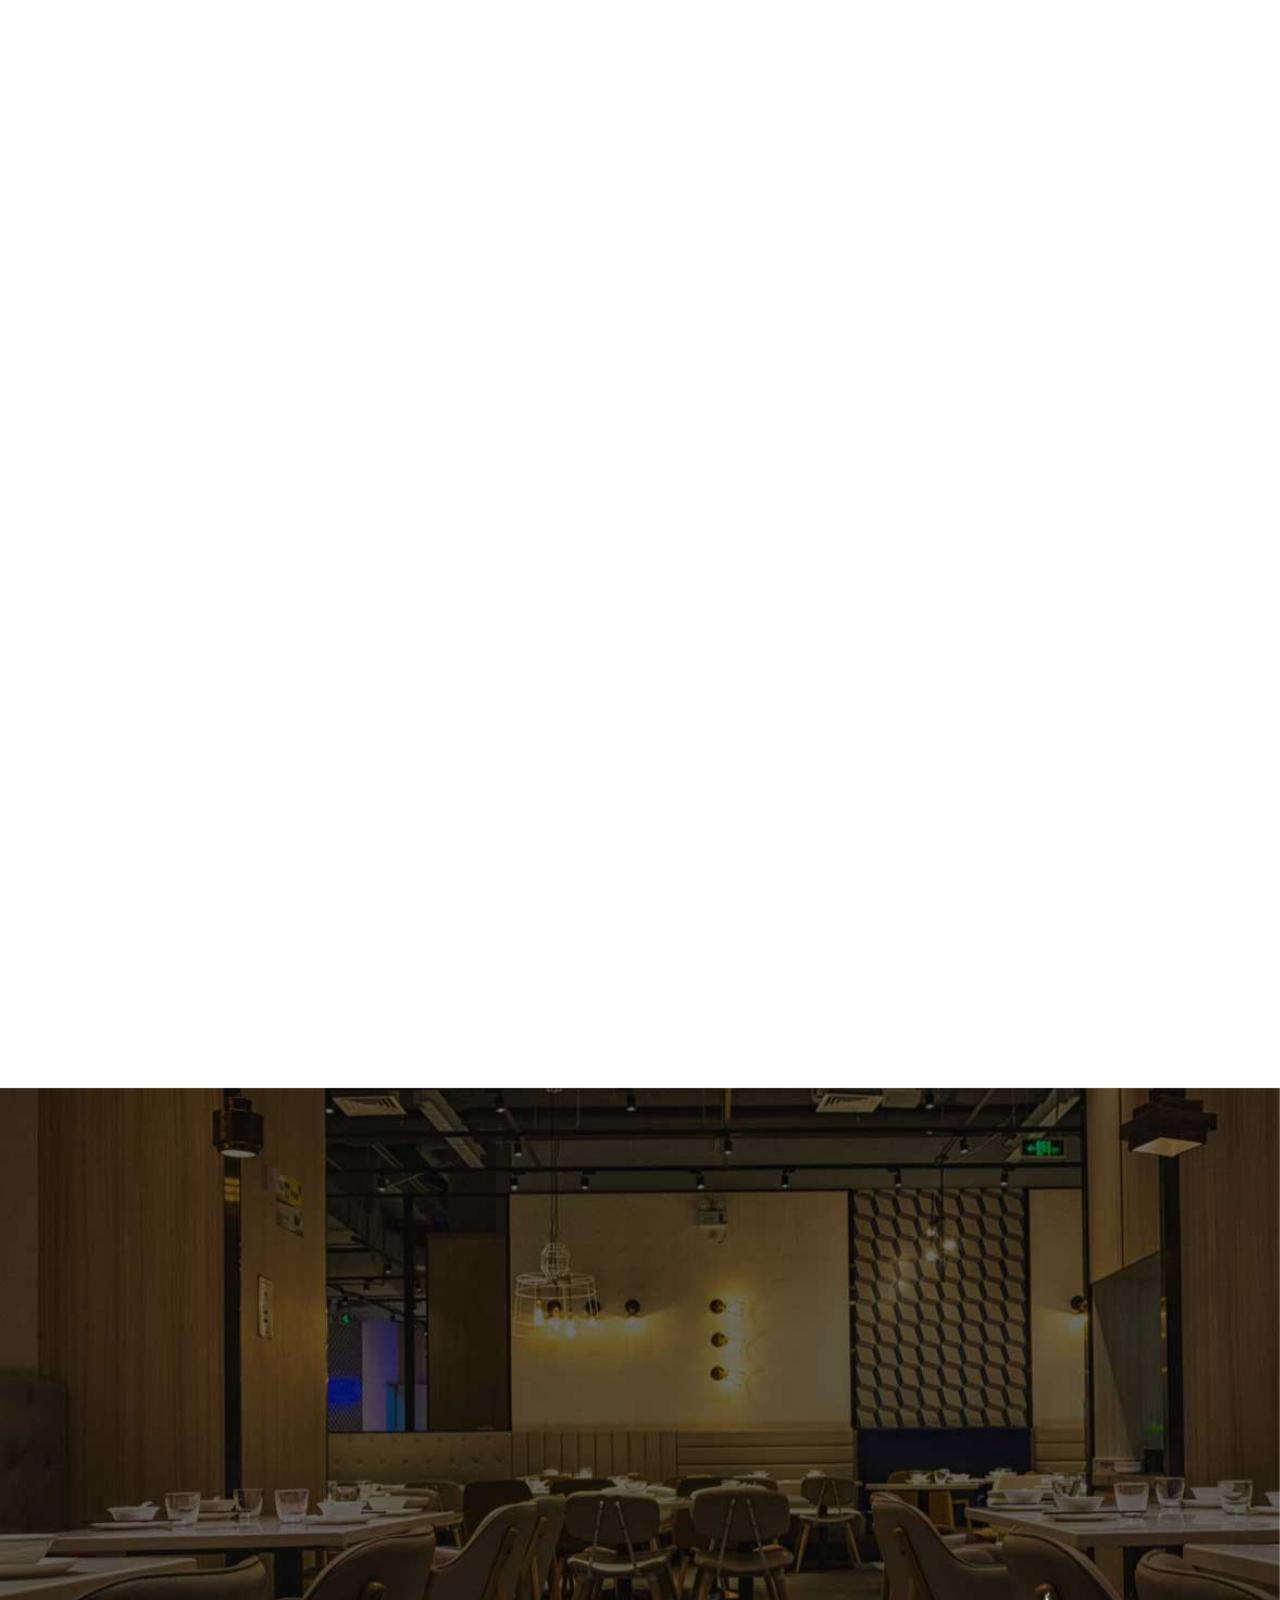
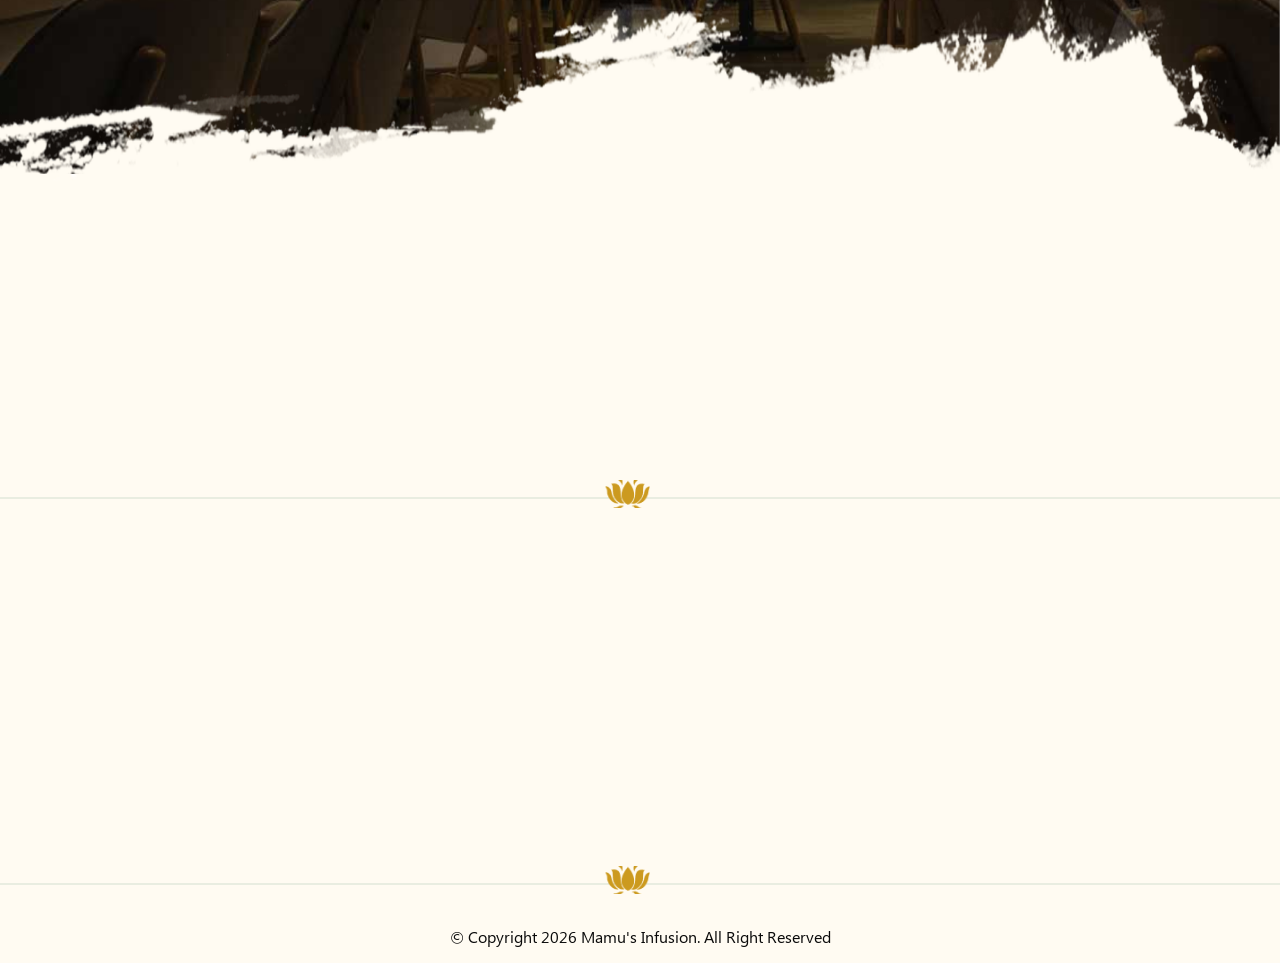
<file: service.html>
<!DOCTYPE html>
<html lang="en">

<head>
    <meta charset="UTF-8">
    <meta name="viewport" content="width=device-width, initial-scale=1.0">
    <title>Mamu's Infusion | Elevate Your Events</title>
    <link href="https://fonts.googleapis.com/css2?family=Libre+Caslon+Text:ital,wght@0,400;0,700;1,400&display=swap" rel="stylesheet">
    <link rel="stylesheet" href="https://cdnjs.cloudflare.com/ajax/libs/OwlCarousel2/2.3.4/assets/owl.carousel.min.css">
    <link rel="stylesheet" href="https://cdnjs.cloudflare.com/ajax/libs/OwlCarousel2/2.3.4/assets/owl.theme.default.min.css">
    <link href="https://unpkg.com/aos@2.3.1/dist/aos.css" rel="stylesheet">
    <link href="https://cdn.jsdelivr.net/npm/bootstrap@5.3.6/dist/css/bootstrap.min.css" rel="stylesheet">
    <link rel="stylesheet" href="css/style.css">
    <link rel="stylesheet" href="css/responsive.css">
</head>

<body>

    <header class="header">
        <div class="">
            <div class="header__inner">
                <div class="header__logo">
                    <a href="index.html">
                        <img src="img/logo.svg" alt="Mamu's Infusion Logo">
                    </a>
                </div>
                <input id="menu-toggle" type="checkbox" />
                <label class='menu-button-container' for="menu-toggle">
                    <div class='menu-button'></div>
                </label>
                    <ul class="header__menu menu">
                        <li><a href="index.html" class="active">HOME</a></li>
                        <li><a href="about.html">ABOUT US</a></li>
                        <li><a href="service.html">SERVICES</a></li>
                        <li><a href="#">GALLERY</a></li>
                        <li><a href="#">BLOGS</a></li>
                        <li><a href="#">TESTIMONIALS</a></li>
                        <li><a href="contact.html">CONTACT</a></li>
                    </ul>
                <div class="header__actions">
                    <a href="tel:+919829012345" class="header__phone"><img src="img/phone.svg" alt=""> &nbsp; <span>+91 98290
                        12345</span></a>
                    <a href="#" class="btn view-all-btn btn--primary">BOOK NOW</a>
                </div>
            </div>
        </div>
    </header>


    <section class="about section-padding ab-sec pt-5 position-relative">
        <div class="container">
            <div class="row align-items-center mt-5">
                <div class="col-md-10 mx-auto text-center" data-aos="fade-up" data-aos-duration="2000">
                    <h1 class="section-heading-main text-dark fw-bold">Our  <span class="text-gold">Services</span></h1>
                    <p class="section-text">At MAMU’s INFUSION , we’re not just about serving food; we’re about ensuring your event is seamless and unforgettable. With our experienced and dedicated team, we manage every detail of off-site catering and event planning, so you can relax and enjoy your celebration as a guest. From the very first impression to the lasting memories, our commitment is to turn every event into a truly exceptional experience!</p>                    
                </div>
            </div>
            <h2 class="section-heading service-heading text-center text-dark">Mehandi Event</h2>
            <div class="row service">
                <div class="col-md-12" data-aos="fade-up" data-aos-duration="3000">
                     <div class="video-gallery">
                        <div class="video-card">
                            <video src="img/video.mp4" poster="img/video1.jpg" playsinline ></video>
                            <div class="play-btn">
                                <svg viewBox="0 0 24 24">
                                    <polygon points="5 3 19 12 5 21 5 3"></polygon>
                                </svg>
                            </div>
                        </div>

                        <div class="video-card">
                            <video src="img/video.mp4" poster="img/video2.jpg" playsinline ></video>
                            <div class="play-btn">
                                <svg viewBox="0 0 24 24">
                                    <polygon points="5 3 19 12 5 21 5 3"></polygon>
                                </svg>
                            </div>
                        </div>

                        <div class="video-card">
                            <video src="img/video.mp4" poster="img/video3.jpg" playsinline ></video>
                            <div class="play-btn">
                                <svg viewBox="0 0 24 24">
                                    <polygon points="5 3 19 12 5 21 5 3"></polygon>
                                </svg>
                            </div>
                        </div>

                        <div class="video-card">
                            <video src="img/video.mp4" poster="img/video4.jpg" playsinline ></video>
                            <div class="play-btn">
                                <svg viewBox="0 0 24 24">
                                    <polygon points="5 3 19 12 5 21 5 3"></polygon>
                                </svg>
                            </div>
                        </div>

                        <div class="video-card">
                            <video src="img/video.mp4" poster="img/video1.jpg" playsinline ></video>
                            <div class="play-btn">
                                <svg viewBox="0 0 24 24">
                                    <polygon points="5 3 19 12 5 21 5 3"></polygon>
                                </svg>
                            </div>
                        </div>

                        <div class="video-card">
                            <video src="img/video.mp4" poster="img/video2.jpg" playsinline ></video>
                            <div class="play-btn">
                                <svg viewBox="0 0 24 24">
                                    <polygon points="5 3 19 12 5 21 5 3"></polygon>
                                </svg>
                            </div>
                        </div>

                    </div>
                </div>
            </div>
        </div>
        <img src="img/verticle-bg.png" class="service-svg" alt="">
    </section>

      <section class="about ab-sec section-padding sangeet">
            <h2 class="section-heading service-heading text-center text-dark">Sangeet Event</h2>
            <div class="row">
                <div class="col-md-12">
                     <div class="video-gallery" data-aos="fade-up" data-aos-duration="2000">
                        <div class="video-card">
                            <video src="img/video.mp4" poster="img/video1.jpg" playsinline ></video>
                            <div class="play-btn">
                                <svg viewBox="0 0 24 24">
                                    <polygon points="5 3 19 12 5 21 5 3"></polygon>
                                </svg>
                            </div>
                        </div>

                        <div class="video-card" data-aos="fade-up" data-aos-duration="2500">
                            <video src="img/video.mp4" poster="img/video2.jpg" playsinline ></video>
                            <div class="play-btn">
                                <svg viewBox="0 0 24 24">
                                    <polygon points="5 3 19 12 5 21 5 3"></polygon>
                                </svg>
                            </div>
                        </div>

                        <div class="video-card" data-aos="fade-up" data-aos-duration="3000">
                            <video src="img/video.mp4" poster="img/video3.jpg" playsinline ></video>
                            <div class="play-btn">
                                <svg viewBox="0 0 24 24">
                                    <polygon points="5 3 19 12 5 21 5 3"></polygon>
                                </svg>
                            </div>
                        </div>

                        <div class="video-card" data-aos="fade-up" data-aos-duration="3500">
                            <video src="img/video.mp4" poster="img/video4.jpg" playsinline ></video>
                            <div class="play-btn">
                                <svg viewBox="0 0 24 24">
                                    <polygon points="5 3 19 12 5 21 5 3"></polygon>
                                </svg>
                            </div>
                        </div>
                    </div>
                </div>
            </div>
    </section>

    <section class="about ab-sec section-padding pt-5 position-relative  bg-white">
        <div class="container">
            <h2 class="section-heading service-heading text-center text-dark" data-aos="fade-up" data-aos-duration="2000">Luxury Catering </h2>
            <div class="row service">
                <div class="col-md-12">
                     <div class="video-gallery" data-aos="fade-up" data-aos-duration="2000">
                        <div class="video-card">
                            <video src="img/video.mp4" poster="img/video1.jpg" playsinline ></video>
                            <div class="play-btn">
                                <svg viewBox="0 0 24 24">
                                    <polygon points="5 3 19 12 5 21 5 3"></polygon>
                                </svg>
                            </div>
                        </div>

                        <div class="video-card" data-aos="fade-up" data-aos-duration="2500">
                            <video src="img/video.mp4" poster="img/video2.jpg" playsinline ></video>
                            <div class="play-btn">
                                <svg viewBox="0 0 24 24">
                                    <polygon points="5 3 19 12 5 21 5 3"></polygon>
                                </svg>
                            </div>
                        </div>

                        <div class="video-card" data-aos="fade-up" data-aos-duration="3000">
                            <video src="img/video.mp4" poster="img/video3.jpg" playsinline ></video>
                            <div class="play-btn">
                                <svg viewBox="0 0 24 24">
                                    <polygon points="5 3 19 12 5 21 5 3"></polygon>
                                </svg>
                            </div>
                        </div>

                        <div class="video-card" data-aos="fade-up" data-aos-duration="3500">
                            <video src="img/video.mp4" poster="img/video4.jpg" playsinline ></video>
                            <div class="play-btn">
                                <svg viewBox="0 0 24 24">
                                    <polygon points="5 3 19 12 5 21 5 3"></polygon>
                                </svg>
                            </div>
                        </div>

                        <div class="video-card" data-aos="fade-up" data-aos-duration="4000">
                            <video src="img/video.mp4" poster="img/video1.jpg" playsinline ></video>
                            <div class="play-btn">
                                <svg viewBox="0 0 24 24">
                                    <polygon points="5 3 19 12 5 21 5 3"></polygon>
                                </svg>
                            </div>
                        </div>

                        <div class="video-card" data-aos="fade-up" data-aos-duration="4500">
                            <video src="img/video.mp4" poster="img/video2.jpg" playsinline ></video>
                            <div class="play-btn">
                                <svg viewBox="0 0 24 24">
                                    <polygon points="5 3 19 12 5 21 5 3"></polygon>
                                </svg>
                            </div>
                        </div>

                    </div>
                </div>
            </div>
        </div>
    </section>
      <section class="section-padding sangeet-ex ">
            <h2 class="section-heading service-heading text-center mt-0 text-dark" data-aos="fade-up" data-aos-duration="2000">Sangeet Event</h2>
            <div class="row">
                <div class="col-md-12">
                     <div class="video-gallery" data-aos="fade-up" data-aos-duration="2000">
                        <div class="video-card">
                            <video src="img/video.mp4" poster="img/video1.jpg" playsinline ></video>
                            <div class="play-btn">
                                <svg viewBox="0 0 24 24">
                                    <polygon points="5 3 19 12 5 21 5 3"></polygon>
                                </svg>
                            </div>
                        </div>

                        <div class="video-card" data-aos="fade-up" data-aos-duration="2500">
                            <video src="img/video.mp4" poster="img/video2.jpg" playsinline ></video>
                            <div class="play-btn">
                                <svg viewBox="0 0 24 24">
                                    <polygon points="5 3 19 12 5 21 5 3"></polygon>
                                </svg>
                            </div>
                        </div>

                        <div class="video-card" data-aos="fade-up" data-aos-duration="3000">
                            <video src="img/video.mp4" poster="img/video3.jpg" playsinline ></video>
                            <div class="play-btn">
                                <svg viewBox="0 0 24 24">
                                    <polygon points="5 3 19 12 5 21 5 3"></polygon>
                                </svg>
                            </div>
                        </div>

                        <div class="video-card" data-aos="fade-up" data-aos-duration="3500">
                            <video src="img/video.mp4" poster="img/video4.jpg" playsinline ></video>
                            <div class="play-btn">
                                <svg viewBox="0 0 24 24">
                                    <polygon points="5 3 19 12 5 21 5 3"></polygon>
                                </svg>
                            </div>
                        </div>
                    </div>
                </div>
            </div>
    </section>

   
    <section class="testimonials section-padding">
        <div class="container">
            <div class="row justify-content-between">
                <div class="col-md-5 mb-4 mb-md-0 text-center text-md-start" data-aos="fade-right"
                    data-aos-duration="2000">
                    <h4 class="section-kicker text-white">TESTIMONIALS</h4>
                    <h2 class="section-heading text-white mt-5">What People Say<br>About Us</h2>
                    <a href="#" class="btn view-all-btn btn--outline-light mt-4">VIEW ALL TESTIMONIALS</a>
                </div>
                <div class="col-md-5" data-aos="fade-left" data-aos-duration="2000">
                    <div class="test-carousel owl-carousel owl-theme">
                        <div class="item">
                            <div class="video-gallery-testimonial">
                                <div class="video-card">
                                    <video src="img/video.mp4" poster="img/video-test.jpg" playsinline ></video>
                                    <div class="play-btn">
                                        <svg viewBox="0 0 24 24">
                                            <polygon points="5 3 19 12 5 21 5 3"></polygon>
                                        </svg>
                                    </div>
                                </div>
                            </div>
                        </div>
                        <div class="item">
                            <div class="video-gallery-testimonial">
                                <div class="video-card">
                                    <video src="img/video.mp4" poster="img/video-test.jpg" playsinline ></video>
                                    <div class="play-btn">
                                        <svg viewBox="0 0 24 24">
                                            <polygon points="5 3 19 12 5 21 5 3"></polygon>
                                        </svg>
                                    </div>
                                </div>
                            </div>
                        </div>
                        <div class="item">
                            <div class="video-gallery-testimonial">
                                <div class="video-card">
                                    <video src="img/video.mp4" poster="img/video-test.jpg" playsinline ></video>
                                    <div class="play-btn">
                                        <svg viewBox="0 0 24 24">
                                            <polygon points="5 3 19 12 5 21 5 3"></polygon>
                                        </svg>
                                    </div>
                                </div>
                            </div>
                        </div>
                    </div>
                </div>
            </div>
        </div>
    </section>




    <section class="clients-marquee-section bg-white">
        <div class="container text-center" data-aos="fade-up" data-aos-duration="2000">
            <h2 class="section-heading text-center text-dark">Our Noteable <span class="text-gold">Clients</span></h2>
        </div>


        <div class="marquee" data-aos="fade-up" data-aos-duration="3000">
            <div class="marquee-group">
                <div class="client-logo-box">
                    <img src="img/clients.jpg" alt="Amrapali Jaipur">
                </div>
                <div class="client-logo-box">
                    <img src="img/clients2.jpg" alt="Sunita Shekhawat Jaipur">
                </div>
                <div class="client-logo-box bg-maroon">
                    <img src="img/clients3.jpg" alt="Parina International">
                </div>
                <div class="client-logo-box">
                    <img src="img/clients4.jpg" alt="Symetree">
                </div>
                <div class="client-logo-box">
                    <img src="img/clients5.jpg" alt="Laxmi Misthan Bhandar (LMB)">
                </div>
                <div class="client-logo-box">
                    <img src="img/clients6.jpg" alt="Jain International Trade Organisation">
                </div>
                <div class="client-logo-box">
                    <img src="img/clients.jpg" alt="Amrapali Jaipur">
                </div>
                <div class="client-logo-box">
                    <img src="img/clients2.jpg" alt="Sunita Shekhawat Jaipur">
                </div>
                <div class="client-logo-box bg-maroon">
                    <img src="img/clients3.jpg" alt="Parina International">
                </div>
                <div class="client-logo-box">
                    <img src="img/clients4.jpg" alt="Symetree">
                </div>
                <div class="client-logo-box">
                    <img src="img/clients5.jpg" alt="Laxmi Misthan Bhandar (LMB)">
                </div>
                <div class="client-logo-box">
                    <img src="img/clients6.jpg" alt="Jain International Trade Organisation">
                </div>
            </div>

        </div>
    </section>

    <section class="director section-padding pt-0">
        <div class="container">
            <div class="row align-items-center justify-content-center">
                <div class="col-md-6 mb-4 mb-md-0 p-0" data-aos="fade-left" data-aos-duration="2000">
                    <div class="content">
                        <h2 class="section-heading text-white mb-4">From the diary of the director</h2>
                        <p class="section-text text-light-gray mb-3">Cooking for me has always been my passion. In the
                            1990s, I began my journey with a small fast-food outlet in Jaipur called Mamu’s Cafe, driven
                            by a dream to create memorable food experiences. Over the years, with dedication,
                            creativity, and a constant desire to innovate, Mamu’s grew into one of Jaipur’s most loved
                            culinary brands.</p>
                        <p class="section-text text-light-gray mb-4">My passion for experimenting with flavors led to
                            the creation of MAMU’S INFUSION, a concept where authentic cuisine meets a modern fusion
                            twist. Today, through MAMU’S INFUSION: Luxury Catering, I continue that journey. My vision
                            is to turn every event into an unforgettable experience by combining exceptional cuisine,
                            elegant presentation, and personalized service. From intimate gatherings to grand weddings
                            and corporate celebrations, my passion continues to inspire experiences where food becomes
                            the heart of every occasion.</p>
                        <p class="section-text text-light-gray mb-4">Looking back, my journey has been one of passion,
                            perseverance, and creativity. What began as a small dream has evolved into a celebrated
                            culinary legacy, made possible through the love, trust, and support of countless guests over
                            the years.</p>
                        <div class="director__signature">
                            Ashwani Joshi
                        </div>
                    </div>
                </div>
                <div class="col-md-5 p-0" data-aos="fade-right" data-aos-duration="2000">
                    <div class="director__img">
                        <img src="img/director.jpg" alt="">
                    </div>
                </div>
            </div>
        </div>
        <img src="img/verticle-bg.png" class="director-svg" alt="">
    </section>

    <footer class="footer pt-5">
        <div class="container">
            <div class="row text-center">
                <div class="col-md-3 col-sm-6 mb-4 mb-md-0" data-aos="fade-up" data-aos-duration="1500">
                    <div class="footer-contact-box text-center">
                        <div class="icon d-flex justify-content-center">
                            <img src="img/messagesvg.svg" alt="">
                        </div>
                        <h5 class="title">About us</h5>
                        <p class="text">Founded in 1990 as a small outlet, MAMU'S has grown into a landmark brand.</p>
                    </div>
                </div>
                <div class="col-md-3 col-sm-6 mb-4 mb-md-0" data-aos="fade-up" data-aos-duration="2000">
                    <div class="footer-contact-box text-center">
                        <div class="icon d-flex justify-content-center">
                            <img src="img/call.svg" alt="">
                        </div>
                        <h5 class="title">Let's talk</h5>
                        <p class="text">Phone: +91 98290 12345</p>
                    </div>
                </div>
                <div class="col-md-3 col-sm-6 mb-4 mb-md-0" data-aos="fade-up" data-aos-duration="2500">
                    <div class="footer-contact-box text-center">
                        <div class="icon d-flex justify-content-center">
                            <img src="img/mail.svg" alt="">
                        </div>
                        <h5 class="title">Book a table</h5>
                        <p class="text">info@mamusinfusion.com</p>
                    </div>
                </div>
                <div class="col-md-3 col-sm-6" data-aos="fade-up" data-aos-duration="3000">
                    <div class="footer-contact-box text-center">
                        <div class="icon d-flex justify-content-center">
                            <img src="img/location.svg" alt="">
                        </div>
                        <h5 class="title">Contact us</h5>
                        <p class="text">101, 1st Floor, Mangalam Ambition Tower, Subhash Marg, C-Scheme, Jaipur,
                            Rajasthan - 302001</p>
                    </div>
                </div>
            </div>
        </div>
        <img src="img/divider.png" class="my-5" alt="">
        <div class="container">
            <div class="row py-4 mt-3">
                <div class="col-lg-3 col-md-4 col-sm-4 col-6 mb-4" data-aos="fade-up" data-aos-duration="1500">
                    <h5 class="footer-widget-title">Explore</h5>
                    <ul class="footer-links ps-0">
                        <li><a href="#">Home</a></li>
                        <li><a href="#">About Us</a></li>
                        <li><a href="#">Gallery</a></li>
                        <li><a href="#">Press & Media</a></li>
                        <li><a href="#">Reach Us</a></li>
                    </ul>
                </div>
                <div class="col-lg-3 col-md-4 col-sm-4 col-6 mb-4" data-aos="fade-up" data-aos-duration="2000">
                    <h5 class="footer-widget-title">Others</h5>
                    <ul class="footer-links ps-0">
                        <li><a href="#">Testimonials</a></li>
                        <li><a href="#">Menu</a></li>
                    </ul>
                </div>
                <div class="col-lg-3 col-md-4 col-sm-4 col-6 mb-4" data-aos="fade-up" data-aos-duration="2500">
                    <h5 class="footer-widget-title">Socials</h5>
                    <ul class="footer-links ps-0">
                        <li><a href="#">Facebook</a></li>
                        <li><a href="#">Twitter (X)</a></li>
                        <li><a href="#">Youtube</a></li>
                        <li><a href="#">Pinterest</a></li>
                        <li><a href="#">Zomato</a></li>
                        <li><a href="#">Wikipedia</a></li>
                    </ul>
                </div>
                <div class="col-lg-3 col-md-12 col-12 mb-4" data-aos="fade-up" data-aos-duration="3000">
                    <h5 class="footer-widget-title">Instagram</h5>
                    <ul class="footer-links insta ps-0">
                        <li><a href="#"><img src="img/01.jpg" alt=""></a></li>
                        <li><a href="#"><img src="img/01.jpg" alt=""></a></li>
                        <li><a href="#"><img src="img/01.jpg" alt=""></a></li>
                        <li><a href="#"><img src="img/01.jpg" alt=""></a></li>
                        <li><a href="#"><img src="img/01.jpg" alt=""></a></li>
                        <li><a href="#"><img src="img/01.jpg" alt=""></a></li>
                        <li><a href="#"><img src="img/01.jpg" alt=""></a></li>
                        <li><a href="#"><img src="img/01.jpg" alt=""></a></li>
                        <li><a href="#"><img src="img/01.jpg" alt=""></a></li>
                    </ul>
                </div>
            </div>
        </div>
        <img src="img/divider.png" class="my-5" alt="">
        <div class="row">
            <div class="col-12 text-center py-3">
                <p class="copyright-text mb-0">&copy; Copyright 2026 Mamu's Infusion. All Right Reserved</p>
            </div>
        </div>

    </footer>

    <script src="https://cdn.jsdelivr.net/npm/bootstrap@5.1.3/dist/js/bootstrap.bundle.min.js" defer></script>
    <script src="https://code.jquery.com/jquery-3.6.0.min.js"></script>
    <script src="https://cdnjs.cloudflare.com/ajax/libs/OwlCarousel2/2.3.4/owl.carousel.min.js"></script>
    <script src="https://unpkg.com/aos@2.3.1/dist/aos.js"></script>
    <script>
  AOS.init();
</script>
    <script src="js/custom.js"></script>
    
</body>

</html>
</file>
<file: css/style.css>
@import url('https://fonts.googleapis.com/css2?family=Great+Vibes&display=swap');

/* ==========================================================================
   CSS Variables & Resets
   ========================================================================== */
:root {
    --color-primary: #006039;
    /* Dark Green */
    --color-primary-hover: #166347;
    --color-secondary: #A37E2C;
    /* Gold */
    --color-secondary-hover: #b38933;
    --color-dark: #0A0A0A;
    --color-darker: #1A1A1A;
    --color-light: #FFFFFF;
    --color-bg-light: #FAF9F6;
    --color-text: #555555;
    --color-text-light: #AAAAAA;

    --font-heading: "Libre Caslon Text", serif;
    --font-body: 'Segoe UI';
     --font-script: 'Great Vibes', cursive;
    --transition: all 0.3s ease-in-out;
}

* {
    margin: 0;
    padding: 0;
    box-sizing: border-box;
}

body {
    font-family: var(--font-body);
    color: var(--color-text);
    line-height: 1.6;
    background-color: var(--color-light);
    overflow-x: hidden;
    padding-top: 100px;
}

body.no-scroll {
    overflow: hidden !important;
}

html {
    overflow-x: hidden;
    scroll-behavior: smooth;
}


img {
    max-width: 100%;
    height: auto;
    display: block;
}

p{
    font-family: var(--font-body);
}

a {
    text-decoration: none;
    color: inherit;
    transition: var(--transition);
}

ul {
    list-style: none;
}


.section-padding {
    padding: 120px 0;
}

.bg-light {
    background-color: var(--color-bg-light) !important;
}

.bg-green {
    background-color: var(--color-primary) !important;
}

.bg-dark {
    background-color: var(--color-dark) !important;
}

.bg-darker {
    background-color: var(--color-darker) !important;
}

.text-gold {
    color: var(--color-secondary) !important;
}

.text-white {
    color: var(--color-light) !important;
}

.text-dark {
    color: var(--color-dark) !important;
}

.text-light-gray {
    color: #cccccc !important;
}

.section-kicker, h2 {
    font-family: var(--font-heading);
    font-size: 42px;
    font-weight: 400;
    letter-spacing: 2px;
    text-transform: capitalize;
    color: var(--color-dark);
    margin-bottom: 10px;
}

.section-heading {
    font-family: var(--font-heading);
    font-size: 61px;
    font-weight: 400;
    margin-bottom: 15px;
}


.section-heading-main {
    font-family: var(--font-heading);
    font-size: 90px;
    font-weight: 400;
    margin-bottom: 15px;
}

img.badge-img {
    width: 260px;
    bottom: -70px;
    left: -25px;
}


.section-text,p {
    font-size: 16px;
    line-height: 21px;
    color: var(--color-dark);
    margin-bottom: 20px;
    font-weight: 500;
}

p.section-text.about-page {
    font-size: 19px;
    text-align: justify;
}

label {
    font-size: 18px;
    color: var(--color-dark);
    margin-bottom: 20px;
    font-weight: 500;
}

.max-w-800 {
    max-width: 800px;
}

/* Buttons */
.btn {
    display: inline-block;
    padding: 20px 40px;
    font-family: var(--font-body);
    font-size: 18px;
    font-weight: 400;
    letter-spacing: 1px;
    text-transform: uppercase;
    border: 1px solid transparent;
    cursor: pointer;
    border-radius: 2px;
    transition: var(--transition);
}

.btn--primary {
    background-color: var(--color-primary);
    color: var(--color-light);
}

.btn--primary:hover {
    background-color: var(--color-primary-hover);
    color: var(--color-light);
}

.btn--secondary {
    background-color: var(--color-secondary);
    color: var(--color-light);
}

.btn--secondary:hover {
    background-color: var(--color-secondary-hover);
    color: var(--color-light);
}

.btn--outline {
    background-color: transparent;
    border-color: var(--color-light);
    color: var(--color-light);
}

.btn--outline:hover {
    background-color: var(--color-light);
    color: var(--color-dark);
}

.btn--outline-light {
    background-color: transparent;
    border-color: var(--color-light);
    color: var(--color-light);
}

.btn--outline-light:hover {
    background-color: var(--color-light);
    color: var(--color-primary);
}


@font-face {
    font-family: 'Segoe UI';
    src: url('../fonts/SegoeUIThis.woff2') format('woff2'),
        url('../fonts/SegoeUIThis.woff') format('woff');
    font-weight: normal;
    font-style: normal;
    font-display: swap;
}

@font-face {
    font-family: 'Segoe UI';
    src: url('../fonts/SegoeUIThis-Bold.woff2') format('woff2'),
        url('../fonts/SegoeUIThis-Bold.woff') format('woff');
    font-weight: bold;
    font-style: normal;
    font-display: swap;
}

@font-face {
    font-family: 'Segoe UI';
    src: url('../fonts/SegoeUIThis-Italic.woff2') format('woff2'),
        url('../fonts/SegoeUIThis-Italic.woff') format('woff');
    font-weight: normal;
    font-style: italic;
    font-display: swap;
}

@font-face {
    font-family: 'Segoe UI';
    src: url('../fonts/SegoeUIThis-BoldItalic.woff2') format('woff2'),
        url('../fonts/SegoeUIThis-BoldItalic.woff') format('woff');
    font-weight: bold;
    font-style: italic;
    font-display: swap;
}

@font-face {
    font-family: 'Segoe UI';
    src: url('../fonts/SegoeUI-Semibold.woff2') format('woff2'),
        url('../fonts/SegoeUI-Semibold.woff') format('woff');
    font-weight: 600;
    font-style: normal;
    font-display: swap;
}

@font-face {
    font-family: 'Segoe UI';
    src: url('../fonts/SegoeUI-Semibold_1.woff2') format('woff2'),
        url('../fonts/SegoeUI-Semibold_1.woff') format('woff');
    font-weight: 600;
    font-style: normal;
    font-display: swap;
}




/* ==========================================================================
   Header
   ========================================================================== */
.header {
    background-color: var(--color-light);
    padding: 15px 45px;
    box-shadow: 0 2px 15px rgba(0, 0, 0, 0.05);
    position: fixed;
    top: 0;
    left: 0;
    width: 100%;
    z-index: 1000;
}

.header__logo img {
    width: 350px;
    height: auto;
}

.header__inner {
    display: flex;
    justify-content: space-between;
    align-items: center;
}


.vision-sec {
    margin-top: 60px;
}


.header__menu {
    display: flex;
    gap: 30px;
    margin-bottom: 0;
}

.header__menu a {
    font-size: 18px;
    font-weight: 600;
    color: var(--color-dark);
    letter-spacing: 0.5px;
}

.header__menu a:hover,
.header__menu a.active {
    color: var(--color-primary);
}

.header__actions {
    display: flex;
    align-items: center;
    gap: 25px;
}

.header__phone {
    font-weight: 600;
    color: var(--color-dark);
    font-size: 18px;
    display: flex;
    gap: 15px;
}

/* ==========================================================================
   Hero Section
   ========================================================================== */
.hero {
    position: relative;
    padding: 150px 0;
    background: url('../img/banner.jpg') no-repeat;
    background-size: cover;
    background-position: center;
    background-attachment: fixed;
    min-height: 100vh;
    display: flex;
    align-items: center;
}

.hero__overlay {
    position: absolute;
    top: 0;
    left: 0;
    width: 100%;
    height: 100%;
    background-color: rgba(15, 76, 54, 0.4);
    /* Greenish tint overlay */
}

.hero .container {
    position: relative;
    z-index: 2;
}

.hero__title {
    font-family: var(--font-heading);
    font-size: 90px;
    color: var(--color-light);
    line-height: 1.1;
    margin-bottom: 40px;
    font-weight: 400;
    text-align: center;
}

img.edition-img {
    position: absolute;
    bottom: -30px;
    width: 100%;
}

.hero__buttons {
    display: flex;
    gap: 20px;
    justify-content: center;
}

/* ==========================================================================
   About Section
   ========================================================================== */

.about {
    background: #fefbf1;
    padding-top: 180px;
}

.about .section-text {
    margin-top: 20px;
    font-family: var(--font-body);
    line-height: 30px;
}

.about__subtitle {
    font-family: var(--font-script);
    font-size: 3rem;
    color: var(--color-dark);
    font-weight: 400;
    margin-bottom: -15px;
    /* Pull up next element slightly */
}

.about__title {
    font-family: var(--font-heading);
    font-size: 3.5rem;
    color: var(--color-primary);
    font-style: italic;
}

.about__title span {
    display: block;
    font-family: var(--font-body);
    font-size: 1rem;
    color: var(--color-text);
    font-style: normal;
    margin-top: 10px;
    font-weight: 500;
}

.about__badge {
    width: 280px;
    height: 280px;
    background-color: var(--color-primary);
    border-radius: 50%;
    display: flex;
    align-items: center;
    justify-content: center;
    margin: 0 auto;
    position: relative;
}

.about__badge::before {
    content: '';
    position: absolute;
    top: -15px;
    left: -15px;
    right: -15px;
    bottom: -15px;
    border: 1px solid rgba(15, 76, 54, 0.2);
    border-radius: 50%;
}

.about__badge-inner {
    text-align: center;
    color: var(--color-light);
}

.about__badge-inner span {
    display: block;
    font-size: 1rem;
    letter-spacing: 2px;
}

.about__badge-inner strong {
    font-family: var(--font-heading);
    font-size: 4rem;
    line-height: 1;
}

/* Container styling to match the off-white background and layout */
.stats-counter-section {
    display: flex;
    justify-content: space-between;
    align-items: center;
    /* background-color: #FDFBF7; */
    padding-top: 80px;
    font-family: var(--font-body);
    flex-wrap: wrap;
    gap: 10px;
}



/* Individual stat block */
.stat-item {
    text-align: left;
    min-width: 200px;
}

/* Serif font for the large numbers */
.stat-number {
    font-family: var(--font-heading);
    font-size: 40px;
    font-weight: 500;
    color: var(--color-dark);
    margin: 0 0 10px 0;
    line-height: 1;
}

/* Sans-serif font for the labels below */
.stat-label {
    font-size: 19px;
    color: #333333;
    margin: 0;
    font-family: var(--font-body);
    font-weight: 400;
}

/* Responsive design for mobile devices */
@media (max-width: 768px) {
    .stats-counter-section {
        flex-direction: column;
        text-align: center;
    }

    .stat-item {
        text-align: center;
    }
}

/* ==========================================================================
   Clients Marquee Section
   ========================================================================== */
.clients-marquee-section {
    background-color: #fffbf2;
    padding: 80px 0;
    overflow: hidden;
}

.clients-marquee-section .section-heading {
    font-family: var(--font-heading);
    font-size: 62px;
    font-weight: 400;
    color: #1A1A1A;
    margin-bottom: 70px;
    display: flex;
    column-gap: 15px;
    justify-content: center;
}

img.img-fluid.verticle-img {
    position: absolute;
}

.clients-marquee-section .text-gold {
    color: #B2873E;
    /* Gold/Ochre color from the design */
}

/* Marquee Container Setup */
.marquee {
    display: flex;
    overflow: hidden;
    user-select: none;
    gap: 20px;
    /* Space between logo boxes */
    padding: 10px 0;
}

/* Pause animation on hover */
.marquee:hover .marquee-group {
    animation-play-state: paused;
}

.marquee-group {
    flex-shrink: 0;
    display: flex;
    align-items: center;
    justify-content: space-around;
    gap: 32px;
    animation: scroll-x 37.5s linear infinite;
}

/* Seamless infinite scroll animation */
@keyframes scroll-x {
    from {
        transform: translateX(0);
    }

    to {
        transform: translateX(calc(-100% - 20px));
        /* Shifts left by 100% of the group + gap */
    }
}

/* Client Logo Boxes */
.client-logo-box {
    flex: 0 0 auto;
    /* width: 250px; */
    /* height: 160px; */
    background-color: #FFFFFF;
    border: 1px solid #EAEAEA;
    display: flex;
    align-items: center;
    justify-content: center;
    /* padding: 20px; */
    transition: box-shadow 0.3s ease;
}

/* Maroon Box Specific Styling (For Parina Logo) */
.client-logo-box.bg-maroon {
    background-color: #5C1D30;
    border-color: #5C1D30;
}

.client-logo-box img {
    max-width: 100%;
    max-height: 100%;
    object-fit: contain;
}

/* Optional: Slight shadow on hover for interaction */
.client-logo-box:hover {
    box-shadow: 0 5px 15px rgba(0, 0, 0, 0.05);
}

/* Responsive adjustments */
@media (max-width: 768px) {
    .clients-marquee-section {
        padding: 60px 0;
    }

    .clients-marquee-section .section-heading {
        font-size: 2.2rem;
    }

   .client-logo-box {
    width: 150px;
    height: 130px;
}
}

/* ==========================================================================
   Experience Section
   ========================================================================== */

.bg-experience {
    background-color: #E6E6E6;
    padding-top: 350px;
}

.experience-tabs {
    border-bottom: none !important;
    gap: 40px;
    display: flex;
    margin: 60px 0 30px 0;
}

.experience-tabs .nav-link {
    font-family: var(--font-body);
    font-size: 20px;
    font-weight: 500;
    color: #81A093;
    border: none !important;
    background: transparent !important;
    padding: 5px 10px;
    transition: all 0.3s ease;
}

.experience-tabs .nav-link:hover {
    color: var(--color-primary);
}

.experience-tabs .nav-link.active {
    color: var(--color-primary) !important;
    font-weight: 700;
}

.experience__desc {
    font-family: var(--font-body);
    font-size: 18px;
    line-height: 1.8;
    color: var(--color-dark);
    margin: 0 auto;
    text-align: center;
}

/* Video Card Grid Styling */
.experience-card {
    display: block;
    position: relative;
    width: 100%;
    height: 660px;
    overflow: hidden;
    background-color: var(--color-dark);
}

.experience-card__img {
    width: 100%;
    height: 100%;
    object-fit: cover;
    transition: transform 0.6s cubic-bezier(0.25, 0.46, 0.45, 0.94);
}

.experience-card:hover .experience-card__img {
    transform: scale(1.08);
}

/* Play Button Overlay */
.experience-card__play {
    position: absolute;
    top: 50%;
    left: 50%;
    transform: translate(-50%, -50%);
    width: 65px;
    height: 65px;
    border: 2px solid var(--color-light);
    border-radius: 50%;
    display: flex;
    align-items: center;
    justify-content: center;
    background-color: rgba(255, 255, 255, 0.1);
    backdrop-filter: blur(2px);
    transition: var(--transition);
    z-index: 2;
}

.experience-card:hover .experience-card__play {
    background-color: rgba(255, 255, 255, 0.3);
    transform: translate(-50%, -50%) scale(1.1);
}

/* The Play Triangle */
.experience-card__play::after {
    content: '';
    display: block;
    width: 0;
    height: 0;
    border-top: 10px solid transparent;
    border-bottom: 10px solid transparent;
    border-left: 14px solid var(--color-light);
    margin-left: 5px;
    /* Optical centering inside the circle */
}

/* Responsive Adjustments */
@media (max-width: 991px) {
    .experience-card {
        height: 400px;
    }
}

@media (max-width: 768px) {
    .experience-tabs {
        gap: 15px;
    }

    .experience-tabs .nav-link {
        font-size: 0.95rem;
        padding: 5px;
    }

    .experience-card {
        height: 350px;
    }
}

/* ==========================================================================
   Services Section
   ========================================================================== */
.service-card {
    text-align: center;
}

.services .section-text {
    padding: 60px 0;
}

.service-card__img {
    /* height: 350px; */
    overflow: hidden;
    margin-bottom: 20px;
}

.service-card__img img {
    width: 100%;
    height: 100%;
    object-fit: cover;
    transition: transform 0.5s ease;
}

.service-card:hover .service-card__img img {
    transform: scale(1.05);
}

.service-card__title {
    font-family: var(--font-body);
    font-size: 24px;
    color: var(--color-dark);
    font-weight: 600;
    text-align: left;
    margin-top: 32px;
}

/* ==========================================================================
   Testimonials (Video) Section
   ========================================================================== */

.testimonials {
    background: url('../img/testimonials.jpg') no-repeat;
    background-size: cover;
    background-attachment: fixed;
    padding: 180px 0;
}

.testimonials .btn--outline-light {
    margin-bottom: 30px;
}

.testimonials .section-kicker,
.section-kicker {
    font-family: var(--font-body);
    font-size: 24px;
    font-weight: 400;
    letter-spacing: 2px;
    text-transform: capitalize;
    color: var(--color-dark);
    margin-bottom: 10px;
}

.video-wrapper {
    position: relative;
    padding-bottom: 56.25%;
    /* 16:9 aspect ratio */
    height: 0;
    overflow: hidden;
    max-width: 100%;
    background: #000;
    box-shadow: 0 10px 30px rgba(0, 0, 0, 0.3);
}

iframe {
    border: 0;
    height: 660px;
    width: 100%;
}

.video-wrapper iframe {
    position: absolute;
    top: 0;
    left: 0;
    width: 100%;
    height: 100%;
}

/* ==========================================================================
   Stations Section
   ========================================================================== */

.gallery .video-card, .pass-arounds .video-card{
    position: relative;
    width: 100%;
    aspect-ratio: 3.8 / 5;
    overflow: hidden;
    background-color: #000;
    cursor: pointer;
}

.stations {
    background: url('../img/Happening.jpg') no-repeat;
    background-size: cover;
    background-position: bottom center;
    padding: 180px 0;
    height: 100vh;
}

.station-card {
    position: relative;
    /* height: 450px; */
    overflow: hidden;
}

.station-card img {
    width: 100%;
    height: 100%;
    object-fit: cover;
    transition: transform 0.5s ease;
}

.station-card:hover img {
    transform: scale(1.05);
}

.station-card__overlay {
    position: absolute;
    bottom: 0;
    left: 0;
    width: 100%;
    padding: 30px;
    background: linear-gradient(to top, rgba(0, 0, 0, 0.9), transparent);
}

.station-card__title {
    color: var(--color-light);
    font-family: var(--font-heading);
    font-size: 32px;
    margin: 0;
    font-weight: bold;
}

/* ==========================================================================
   Gallery Section
   ========================================================================== */
.gallery-grid {
    align-items: stretch;
}

.gallery-item {
    overflow: hidden;
    position: relative;
}

.gallery-item img {
    width: 100%;
    height: 100%;
    object-fit: cover;
    transition: transform 0.5s ease;
}

.gallery-item:hover img {
    transform: scale(1.05);
}

/* ==========================================================================
   Pass Arounds Section
   ========================================================================== */
.pass-around-card {
    height: 400px;
    overflow: hidden;
    border: 5px solid rgba(255, 255, 255, 0.1);
}

.pass-arounds {
    background-color: #013A23;
}

.owl-carousel .owl-nav.disabled {
    display: block;
}

.pass-around-card img {
    width: 100%;
    height: 100%;
    object-fit: cover;
}

.play-icon-circle {
    width: 50px;
    height: 50px;
    border: 2px solid var(--color-light);
    border-radius: 50%;
    display: flex;
    align-items: center;
    justify-content: center;
    cursor: pointer;
    transition: var(--transition);
}

.play-icon-circle.active,
.play-icon-circle:hover {
    border-color: var(--color-secondary);
    background-color: var(--color-secondary);
}

.play-triangle {
    width: 0;
    height: 0;
    border-top: 8px solid transparent;
    border-bottom: 8px solid transparent;
    border-left: 12px solid var(--color-light);
    margin-left: 4px;
    /* optical center */
}

/* ==========================================================================
   Blogs Carousel Section
   ========================================================================== */
/* .blog-card {
    background-color: var(--color-light);
    padding: 20px;
    border: 1px solid #EBEBEB;
} */

.blogs {
    background: #E6E6E6;
}

.blogs .blog-body {
    padding: 15px;
}


.blog-card__title {
    font-family: var(--font-heading);
    font-size: 32px;
    color: var(--color-dark);
    line-height: 1.4;
    font-weight: 400;
    margin-bottom: 15px;
}

.blog-card__meta {
    font-size: 18px;
    color: #006039;
    margin-bottom: 15px;
}

.blog-card__excerpt {
    font-size: 18px;
    color: var(--color-dark);
    margin-bottom: 0px;
}

.blog-card__link {
    font-size: 18px;
    font-weight: 400;
    color: #006039;
    letter-spacing: 1px;
    text-decoration: underline;
}

/* Owl dots styling for Blogs */
.owl-theme .owl-dots .owl-dot span {
    width: 10px;
    height: 10px;
    background: #D6D6D6;
}

.owl-theme .owl-dots .owl-dot.active span,
.owl-theme .owl-dots .owl-dot:hover span {
    background: var(--color-primary);
}

/* ==========================================================================
   Director Section
   ========================================================================== */

.director {
    background: url('../img/awards.jpg') no-repeat;
    background-size: cover;
    position: relative;
    padding-bottom: 100px;
}

.director .section-heading {
    font-family: var(--font-heading);
    font-size: 42px;
    font-weight: 400;
    margin-bottom: 15px;
}

.director .content {
    background: rgba(10, 10, 10, 0.8);
    padding: 60px 30px;
}

.director__signature {
    font-family: var(--font-heading);
    font-size: 24px;
    font-style: italic;
    color: #ffffff;
    margin-top: 30px;
}

img.director-svg {
    transform: rotate(180deg);
    position: absolute;
    bottom: -5px;
}


/* ==========================================================================
   Footer
   ========================================================================== */
.footer-contact-box {
    padding-right: 20px;
}

.footer-contact-box .icon {
    font-size: 1.8rem;
    margin-bottom: 15px;
    color: var(--color-primary);
}

.footer-contact-box .title {
    font-weight: 600;
    margin-bottom: 10px;
    color: var(--color-dark);
    font-size: 24px;
    font-family: var(--font-heading);
}

.footer-contact-box .text {
    font-weight: 400;
    margin-bottom: 10px;
    color: var(--color-dark);
    font-size: 18px;
}

footer {
    background: #fffbf2;
}


.footer-widget-title {
    font-weight: 600;
    margin-bottom: 25px;
    color: var(--color-dark);
    font-size: 24px;
    font-family: var(--font-heading);
}

ul.footer-links.insta {
    display: flex;
    gap: 10px;
    flex-wrap: wrap;
}

.footer-links li {
    margin-bottom: 12px;
}

.footer-links a {
    font-weight: 400;
    margin-bottom: 10px;
    color: var(--color-dark);
    font-size: 18px;
}

.footer-links a:hover {
    color: var(--color-primary);
    padding-left: 5px;
}

ul.footer-links.insta img {
    width: 80px;
}

.copyright-text {
    font-size: 18px;
    color: var(--color-dark);
}

/* ==========================================================================
   Responsive Styles
   ========================================================================== */
@media (max-width: 991px) {
   
    .hero__title {
        font-size: 3.5rem;
    }

    .about__title {
        font-size: 2.8rem;
    }

    .section-padding {
        padding: 70px 0;
    }
}

@media (max-width: 768px) {
    .hero__title {
        font-size: 2.5rem;
    }

    .hero__buttons {
        /* flex-direction: column; */
        gap: 15px;
    }

    .about__badge {
        width: 220px;
        height: 220px;
        margin-bottom: 40px;
    }

    .about__badge-inner strong {
        font-size: 3rem;
    }

    .section-heading {
        font-size: 2rem;
    }

    .director__img {
        height: 400px;
        margin-top: 30px;
    }

    .gallery-grid .col-md-3 {
        flex-direction: row !important;
        height: 150px;
    }

    .gallery-item--large {
        height: 300px;
    }
}

@media (max-width: 480px) {
    .header__actions {
        display: none;
        /* Hide buttons on very small screens for space */
    }

.hero__title {
    font-size: 28px;
}

    .about__stats {
        flex-direction: column;
        gap: 20px;
        text-align: left;
    }

    .stat-box {
        border-left: none;
        border-top: 2px solid var(--color-secondary);
        padding-left: 0;
        padding-top: 10px;
    }
}



.video-carousel.owl-carousel .owl-nav button.owl-next span,
.video-carousel.owl-carousel .owl-nav button.owl-prev span,
.test-carousel.owl-carousel .owl-nav button.owl-next span,
.test-carousel.owl-carousel .owl-nav button.owl-prev span {
    display: none;
}

.video-carousel.owl-carousel .owl-nav button.owl-next,
.video-carousel.owl-carousel .owl-nav button.owl-prev,
.test-carousel.owl-carousel .owl-nav button.owl-next,
.test-carousel.owl-carousel .owl-nav button.owl-prev {
    position: relative;
}

.video-carousel.owl-carousel .owl-nav button.owl-next::before{
    content: '';
    height: 20px;
    width: 20px;
    background: url('../img/lft-arrow2.png') no-repeat;
    border-radius: 50%;
    position: absolute;
    left: 20px;
    top: 23px;
    z-index: 99;
    background-size: 100%;
}

.test-carousel.owl-carousel .owl-nav button.owl-next::before {
    content: '';
    height: 30px;
    width: 30px;
    background: url('../img/lft-arrow2.png') no-repeat;
    border-radius: 50%;
    position: absolute;
    left: 30px;
    top: 23px;
    z-index: 99;
    background-size: 100%;
    filter: invert(1);
}

.video-carousel.owl-carousel .owl-nav button.owl-prev::after {
    content: '';
    height: 65px;
    width: 65px;
    background: #fff;
    border-radius: 50%;
    position: absolute;
    left: 0;
    top: 0;
}

.owl-carousel .owl-nav.disabled, .owl-carousel .owl-nav {
    display: flex;
    align-items: center;
    justify-content: space-between;
    position: absolute;
    top: calc(50% - 90px);
    width: 100%;
}

.about .section-kicker{
    font-size: 42px;
    font-family: var(--font-heading);
}

.video-carousel.owl-carousel .owl-nav button.owl-prev::before{
    content: '';
    height: 20px;
    width: 20px;
    background: url('../img/lft-arrow.png') no-repeat;
    border-radius: 50%;
    position: absolute;
    left: 20px;
    top: 23px;
    z-index: 99;
    background-size: 100%;
}
 
.test-carousel.owl-carousel .owl-nav button.owl-prev::before {
    content: '';
    height: 30px;
    width: 30px;
    background: url('../img/lft-arrow.png') no-repeat;
    border-radius: 50%;
    position: absolute;
    left: -60px;
    top: 23px;
    z-index: 99;
    background-size: 100%;
    filter: invert(1);
}

video[controls]{
    display: none;
}

section.gallery {
    background: #fffcf4;
}
ul.footer-links.insta a:hover {
    padding: 0px!important;
}
.video-carousel.owl-carousel .owl-nav button.owl-next::after {
    content: '';
    height: 65px;
    width: 65px;
    background: #fee70c;
    border-radius: 50%;
    position: absolute;
    left: 0;
    top: 0;
}

.video-carousel.owl-carousel .owl-nav.disabled,
.test-carousel.owl-carousel .owl-nav.disabled {
    display: flex;
    align-items: center;
    justify-content: space-between;
    position: absolute;
    top: calc(50% - 40px);
    width: 100%;
}



.video-carousel.owl-carousel .owl-nav.disabled button.owl-prev,
.test-carousel.owl-carousel .owl-nav.disabled button.owl-prev {
    transform: translateX(-40px);
}

.video-carousel.owl-carousel .owl-nav.disabled button.owl-next,
.test-carousel.owl-carousel .owl-nav.disabled button.owl-next {
    transform: translateX(-25px);
}

.vision-sec .service-card{
    padding:0 15px;
}

.vision-sec .service-card__title {
    font-size: 32px;
}

.ab img:first-child {
    padding-right: 40px;
}

.ab img:nth-child(2) {
    padding-left: 40px;
    margin-top: -30px;
}

.ab img:last-child {
    position: absolute;
    right: 15px;
    top: calc(50% - 130px);
    width: 200px;
}


/* =============== */


.custom-rounded {
    border-radius: 24px !important;
}


.custom-input {
    background-color: #E6E6E6;
    border: 1px solid transparent;
    padding: 0.75rem 1rem;
    font-size: 18px;
    color: #555;
    transition: all 0.2s ease-in-out;
}

.custom-input::placeholder {
    color: #a0a0a0;
}

.custom-input:focus {
    background-color: #e0e0e0;
    box-shadow: none;
    border-color: #d0d0d0;
    outline: none;
}




.image-wrapper {
    background-color: #e0dcdc;
    min-height: 380px;
}


.info-box {
    background-color: #F4F4F4;
    padding: 16px;
    gap: 24px;
    border-radius: 24px;
    margin-bottom: 20px;
    display: flex;
    align-items: center;
}

.icon-circle {
    width: 60px;
    height: 60px;
    box-shadow: 0 2px 5px rgba(0,0,0,0.06);
    background: #fff;
    padding: 15px;
}

.contact h4{
    font-weight: 600;
}
.info-box h6 {
    font-size: 20px;
    font-family: var(--font-body);
    font-weight: 600;
}

.contact .card {
    border: 1px solid #EBEBEB;
    padding: 60px 45px;
}

h4.serif-heading {
    font-size: 24px!important;
    font-family: var(--font-heading);
}

.info-box a {
    font-size: 18px;
    font-family: var(--font-body);
}



 .video-gallery {
    display: grid;
    grid-template-columns: repeat(4, 1fr);
    gap: 30px;
    margin: 0 auto;
  }

   .video-gallery-testimonial {
    display: grid;
    grid-template-columns: repeat(1, 1fr);
    gap: 15px;
    margin: 0 auto;
  }

  /* Individual video card */
  .video-card {
    position: relative;
    width: 100%;
    aspect-ratio: 3 / 5; 
    overflow: hidden;
    background-color: #000;
    cursor: pointer;
  }

  .service .video-gallery {
    display: grid;
    grid-template-columns: repeat(3, 1fr);
    gap: 30px;
    margin: 0 auto;
  }


  .service .video-card {
    position: relative;
    width: 100%;
    aspect-ratio: 3.8 / 5; 
    overflow: hidden;
    background-color: #000;
    cursor: pointer;
  }

  /* The actual video element */
  .video-card video {
    width: 100%;
    height: 100%;
    object-fit: cover; /* Ensures video fills the box */
    display: block;
    transition: transform 0.4s ease;
  }

  /* Play Button Overlay */
  .play-btn {
    position: absolute;
    top: 50%;
    left: 50%;
    transform: translate(-50%, -50%);
    width: 65px;
    height: 65px;
    border: 2px solid #ffffff;
    border-radius: 50%;
    display: flex;
    align-items: center;
    justify-content: center;
    box-shadow: 0 4px 15px rgba(0,0,0,0.2);
    transition: background-color 0.3s ease, transform 0.3s ease, opacity 0.3s ease;
    z-index: 2;
  }

  .play-btn svg {
    width: 24px;
    height: 24px;
    fill: transparent;
    stroke: #ffffff;
    stroke-width: 2;
    stroke-linecap: round;
    stroke-linejoin: round;
    margin-left: 4px;
  }

  /* Hover Effects (only apply when NOT playing) */
  .video-card:not(.is-playing):hover video {
    transform: scale(1.05);
  }

  .video-card:not(.is-playing):hover .play-btn {
    background-color: rgba(255, 255, 255, 0.2);
    transform: translate(-50%, -50%) scale(1.05);
  }

  /* Styles for when the video is actively playing */
  .video-card.is-playing .play-btn {
    opacity: 0;
    pointer-events: none; /* Disables clicking the custom button while playing */
  }

  .video-card.is-playing video {
    transform: scale(1); /* Reset zoom when playing */
  }

  /* Responsive Design */
  @media (max-width: 1024px) {
    .video-gallery { grid-template-columns: repeat(2, 1fr); }
  }

  @media (max-width: 600px) {
    .video-gallery { grid-template-columns: 1fr; }
    .video-card,
    .service .video-card,
    .gallery .video-card {
      aspect-ratio: 3 / 5 !important;
    }
  }

  .service-heading {
    margin-bottom: 90px;
    margin-top: 110px;
}

img.service-svg {
    position: absolute;
    top: calc(100% - 70px);
    left: 0;
    width: 100%;
}

.sangeet{
    background: #E6E6E6;
}

.sangeet-ex{
    background: #FFFBF2;
}


.menu {
  display: flex;
  flex-direction: row;
  list-style-type: none;
  margin: 0;
  padding: 0;
}



.menu-button-container {
  display: none;
  height: 100%;
  width: 30px;
  cursor: pointer;
  flex-direction: column;
  justify-content: center;
  align-items: center;
}

#menu-toggle {
  display: none;
}

.menu-button, .menu-button::before, .menu-button::after {
    display: block;
    background-color: #a37e2c;
    position: absolute;
    height: 2.5px;
    width: 30px;
    transition: transform 400ms cubic-bezier(0.23, 1, 0.32, 1);
    border-radius: 4px;
    margin-top: 11px;
}

.menu-button::before {
  content: '';
  margin-top: -8px;
}

.menu-button::after {
  content: '';
  margin-top: 8px;
}

#menu-toggle:checked + .menu-button-container .menu-button::before {
  margin-top: 0px;
  transform: rotate(405deg);
}

#menu-toggle:checked + .menu-button-container .menu-button {
  background: rgba(255, 255, 255, 0);
}

#menu-toggle:checked + .menu-button-container .menu-button::after {
  margin-top: 0px;
  transform: rotate(-405deg);
}

@media (max-width: 1023px) {
  body {
    padding-top: 75px;
  }

  .menu-button-container {
    display: flex;
    position: relative;
    z-index: 1002;
  }

  .menu {
    position: fixed;
    top: 0;
    left: 0;
    width: 100%;
    height: 100vh;
    background: #fefbf1;
    transform: translateX(-100%);
    visibility: hidden;
    transition: transform 0.4s cubic-bezier(0.23, 1, 0.32, 1), visibility 0.4s cubic-bezier(0.23, 1, 0.32, 1);
    display: flex;
    flex-direction: column;
    justify-content: center;
    align-items: center;
    padding: 0;
    margin-top: 0;
    z-index: 1001;
    gap: 20px;
  }

  #menu-toggle:checked ~ .menu {
    transform: translateX(0);
    visibility: visible;
  }

  .menu > li {
    display: block;
    margin: 0;
    padding: 0;
    width: 100%;
    text-align: center;
  }

  .menu > li a {
    display: inline-block;
    padding: 10px 20px;
    font-size: 24px;
    font-weight: 600;
    color: var(--color-dark);
    letter-spacing: 1.5px;
    transition: all 0.3s cubic-bezier(0.25, 0.8, 0.25, 1);
  }

  .menu > li a:hover,
  .menu > li a.active {
    color: var(--color-primary);
    transform: scale(1.1);
  }

  .experience__desc {
    padding-left: 20px;
    padding-right: 20px;
  }

  .experience .video-gallery {
    padding-left: 20px;
    padding-right: 20px;
  }
}



.view-all-btn {
  cursor: pointer;
  transition: all 0.3s cubic-bezier(0.25, 0.8, 0.25, 1);
  box-shadow: 0 2px 5px rgba(0, 0, 0, 0.1);
}

.view-all-btn .arrow {
  margin-left: 8px;
  transition: transform 0.3s ease;
}

.view-all-btn:hover {
  box-shadow: 0 6px 12px rgba(0, 0, 0, 0.15); 
  transform: translateY(-2px); 
}

.view-all-btn:hover .arrow {
  transform: translateX(6px); 
}

.view-all-btn:active {
  transform: translateY(0);
  box-shadow: 0 2px 4px rgba(0, 0, 0, 0.1);
}
</file>
<file: css/responsive.css>
@media screen and (min-width: 576px) and (max-width: 767px) {

    .header__logo img {
        width: 200px;
    }

    .gallery h4 {
        font-size: 20px !important;
    }

    .director__signature {
        font-size: 19px !important;
        margin-top: 20px !important;
        margin-bottom: 50px !important;
    }

    .header__actions a span {
        display: none;
    }

    .header__actions {
        gap: 10px;
        margin-left: auto;
        margin-right: 20px;
    }

    .menu-button-container {
        order: 5;
    }

    footer img.my-5 {
        width: calc(100% + 100%);
        max-width: calc(100% + 100%);
        transform: translateX(-25%);
        height: 30px;
        object-fit: cover;
    }

    .header {
        padding: 10px 20px;
    }

    .hero {
        padding: 70px 0;
        min-height: auto;
        padding-bottom: 120px;
    }

    .btn {
        padding: 12px 20px;
        font-size: 14px;
    }

    .ab img:last-child {
        top: calc(53% - 130px);
        width: 172px;
        right: 0;
    }

    .stats-counter-section {
        flex-direction: row;
    }

    .stat-item {
        min-width: 160px;
    }

    img.edition-img {
        bottom: -45px;
        width: calc(100% + 150px);
        max-width: calc(100% + 150px);
        transform: translate(-15%, -31%);
    }

    .ab {
        margin-bottom: 30px;
    }

    .testimonials .section-kicker,
    .section-kicker {
        font-size: 18px;
    }

    .section-heading {
        font-size: 24px !important;
    }

    .about .section-text,
    p {
        margin-top: 0;
        line-height: 21px !important;
        font-size: 16px !important;
    }

    .stats-counter-section {
        padding-top: 50px;
    }

    .stat-label {
        margin-bottom: 0;
    }

    .stat-number {
        font-size: 25px;
        margin-bottom: 3px;
    }

    .clients-marquee-section .section-heading {
        margin-bottom: 10px;
    }

    .experience .section-heading {
        text-align: center;
    }

    .experience-tabs {
        margin: 0px 0 10px 0;
    }

    .bg-experience {
        padding: 0 30px;
        padding-top: 150px !important;
        padding-bottom: 70px;
    }

    .blog-card__img img {
        width: 100%;
    }

    .director__img {
        height: auto;
        margin-top: 30px;
    }

    .mt-5 {
        margin-top: 1rem !important;
    }

    .services .section-text {
        padding: 25px 0;
    }

    .service-card__title {
        font-size: 20px;
        margin-top: 20px;
        margin-bottom: 40px;
    }

    .stations {
        padding: 100px 0;
        height: auto;
        background-position: unset;
    }

    .station-card__title {
        font-size: 20px;
    }

    .mb-5 {
        margin-bottom: 1rem !important;
    }

    .video-carousel.owl-carousel .owl-nav button.owl-prev::after {
        content: '';
        height: 50px;
        width: 50px;
        left: 0;
        top: 0;
    }

    .video-carousel.owl-carousel .owl-nav button.owl-prev::before {
        height: 20px;
        width: 20px;
        left: 15px;
        top: 17px;
        background-size: 84%;
    }

    .video-carousel.owl-carousel .owl-nav button.owl-next::after {
        content: '';
        height: 50px;
        width: 50px;
        left: 0;
        top: 0;
    }

    .video-carousel.owl-carousel .owl-nav button.owl-next::before {
        height: 20px;
        width: 20px;
        left: 15px;
        top: 17px;
        background-size: 84%;
    }

    .owl-carousel .owl-nav.disabled,
    .owl-carousel .owl-nav {
        top: calc(50% - 45px);
        left: -15px;
        width: calc(100% - 20px);
    }

    .blog-card__title {
        font-size: 19px;
        margin-bottom: 5px;
    }

    .blog-card__meta {
        margin-bottom: 5px;
    }

    .blog-card__link {
        font-size: 13px;
    }

    .blog-card {
        margin-bottom: 35px;
    }

    .blogs .blog-body {
        padding: 10px;
    }

    img.director-svg {
        transform: rotate(180deg);
        position: absolute;
        bottom: -71px;
        height: 270px;
    }

    footer.footer {
        margin-top: 60px;
        padding: 0 30px;
    }

    .director {
        padding-bottom: 0px !important;
    }

    .footer-contact-box .title {
        font-size: 18px;
    }

    .footer-widget-title {
        margin-bottom: 15px;
        font-size: 16px;
    }

    .footer-links a {
        margin-bottom: 10px;
        font-size: 14px;
    }

    ul.footer-links.insta {
        gap: 10px;
    }

    ul.footer-links.insta img {
        width: 90px;
    }

    .footer-links li {
        margin-bottom: 0px;
    }

    .my-5 {
        margin-top: 1rem !important;
        margin-bottom: 1rem !important;
    }

    .section-heading-main {
        font-size: 30px;
    }

    img.badge-img {
        width: 150px;
        bottom: -60px;
        left: 10px;
    }

    .mb-4 {
        margin-bottom: 0.5rem !important;
    }

    .vision-sec {
        margin-top: 15px;
    }

    .vision-sec .service-card__title {
        font-size: 20px;
        margin-bottom: 10px;
    }

    .vision-sec .service-card {
        padding: 0 15px;
        margin-top: 30px;
    }

    .section-kicker,
    h2 {
        font-size: 25px;
    }

    .contact .card {
        border: 1px solid #EBEBEB;
        padding: 40px 20px;
    }

    .section-text,
    p,
    label {
        font-size: 14px;
        margin-bottom: 10px;
    }

    .custom-input {
        font-size: 13px;
    }

    h4.serif-heading {
        font-size: 18px !important;
    }

    .info-box {
        padding: 10px;
        gap: 14px;
    }

    .info-box h6 {
        font-size: 16px;
    }

    .info-box a {
        font-size: 13px;
    }

    .icon-circle {
        width: 40px;
        height: 40px;
        padding: 11px;
    }

    .service-heading {
        margin-bottom: 25px;
        margin-top: 50px;
    }

    .service .video-gallery {
        gap: 10px;
    }

    .play-btn {
        width: 50px !important;
        height: 50px !important;
    }

    .play-btn svg {
        width: 30px !important;
        height: 30px !important;
        margin-left: 5px !important;
    }

}








@media screen and (min-width:768px) and (max-width: 1023px) {

    .header__logo img {
        width: 200px;
    }


    .header__actions {
        gap: 10px;
        margin-left: auto;
        margin-right: 20px;
    }

    .menu-button-container {
        order: 5;
    }

    footer img.my-5 {
        width: calc(100% + 100%);
        max-width: calc(100% + 100%);
        transform: translateX(-25%);
        height: 30px;
        object-fit: cover;
    }

    .header {
        padding: 10px 20px;
    }

    .hero {
        padding: 70px 0;
        min-height: auto;
        padding-bottom: 120px;
    }

    .btn {
        padding: 12px 20px;
        font-size: 15px;
    }

    .ab img:last-child {
        top: calc(53% - 130px);
        width: 172px;
        right: 0;
    }

    .stats-counter-section {
        flex-direction: row;
    }

    .stat-item {
        min-width: 120px;
    }

    img.edition-img {
        bottom: -45px;
        width: calc(100% + 50px);
        max-width: calc(100% + 50px);
        transform: translate(-4%, -15%);
    }

    .ab {
        margin-bottom: 30px;
    }

    .testimonials .section-kicker,
    .section-kicker {
        font-size: 18px;
    }

    .section-heading {
        font-size: 24px !important;
    }

    .ab img:nth-child(2) {
        padding-left: 40px;
        margin-top: 0px;
    }

    .clients-marquee-section {
        padding: 60px 0;
        margin-bottom: -10px;
    }

    .gallery .video-card {
        aspect-ratio: 3.8 / 5;
    }

    .about .section-text,
    p {
        margin-top: 0;
        line-height: 21px !important;
        font-size: 16px !important;
    }

    .stats-counter-section {
        padding-top: 50px;
    }

    .stat-label {
        margin-bottom: 0;
    }

    .stat-number {
        font-size: 25px;
        margin-bottom: 3px;
    }

    .clients-marquee-section .section-heading {
        margin-bottom: 10px;
    }

    .experience .section-heading {
        text-align: center;
    }

    .experience-tabs {
        margin: 0px 0 10px 0;
    }

    .bg-experience {
        padding: 0 30px;
        padding-top: 150px !important;
        padding-bottom: 70px;
    }

    .blog-card__img img {
        width: 100%;
    }

    .director__img {
        height: auto;
        margin-top: 30px;
    }

    .mt-5 {
        margin-top: 2rem !important;
    }

    .services .section-text {
        padding: 25px 0;
    }

    .service-card__title {
        font-size: 20px;
        margin-top: 20px;
        margin-bottom: 40px;
    }

    .stations {
        padding: 100px 0;
        height: auto;
        background-position: unset;
    }

    .station-card__title {
        font-size: 20px;
    }

    .mb-5 {
        margin-bottom: 1rem !important;
    }

    .video-carousel.owl-carousel .owl-nav button.owl-prev::after {
        content: '';
        height: 50px;
        width: 50px;
        left: 0;
        top: 0;
    }

    .video-carousel.owl-carousel .owl-nav button.owl-prev::before {
        height: 20px;
        width: 20px;
        left: 15px;
        top: 17px;
        background-size: 84%;
    }

    .video-carousel.owl-carousel .owl-nav button.owl-next::after {
        content: '';
        height: 50px;
        width: 50px;
        left: 0;
        top: 0;
    }

    .video-carousel.owl-carousel .owl-nav button.owl-next::before {
        height: 20px;
        width: 20px;
        left: 15px;
        top: 17px;
        background-size: 84%;
    }

    .owl-carousel .owl-nav.disabled,
    .owl-carousel .owl-nav {
        top: calc(50% - 45px);
        left: -15px;
        width: calc(100% - 20px);
    }

    .blog-card__title {
        font-size: 19px;
        margin-bottom: 5px;
    }

    .blog-card__meta {
        margin-bottom: 5px;
    }

    .blog-card__link {
        font-size: 13px;
    }

    .blog-card {
        margin-bottom: 35px;
    }

    .blogs .blog-body {
        padding: 10px;
    }

    img.director-svg {
        transform: rotate(180deg);
        position: absolute;
        bottom: -71px;
        height: 270px;
    }

    footer.footer {
        margin-top: 60px;
        padding: 0 30px;
    }

    .director {
        padding-bottom: 0px !important;
    }

    .footer-contact-box .title {
        font-size: 18px;
    }

    .footer-widget-title {
        margin-bottom: 15px;
        font-size: 16px;
    }

    .footer-links a {
        margin-bottom: 10px;
        font-size: 14px;
    }

    ul.footer-links.insta {
        gap: 10px;
    }

    ul.footer-links.insta img {
        width: 90px;
    }

    .footer-links li {
        margin-bottom: 0px;
    }

    .my-5 {
        margin-top: 1rem !important;
        margin-bottom: 1rem !important;
    }

    .section-heading-main {
        font-size: 30px;
    }

    img.badge-img {
        width: 150px;
        bottom: -60px;
        left: 10px;
    }

    .mb-4 {
        margin-bottom: 0.5rem !important;
    }

    .vision-sec {
        margin-top: 15px;
    }

    .vision-sec .service-card__title {
        font-size: 20px;
        margin-bottom: 10px;
    }

    .vision-sec .service-card {
        padding: 0 15px;
        margin-top: 30px;
    }

    .section-kicker,
    h2 {
        font-size: 25px;
    }

    .contact .card {
        border: 1px solid #EBEBEB;
        padding: 40px 20px;
    }

    .section-text,
    p,
    label {
        font-size: 14px;
        margin-bottom: 10px;
    }

    .custom-input {
        font-size: 13px;
    }

    h4.serif-heading {
        font-size: 18px !important;
    }

    .info-box {
        padding: 10px;
        gap: 14px;
    }

    .info-box h6 {
        font-size: 16px;
    }

    .info-box a {
        font-size: 13px;
    }

    .icon-circle {
        width: 40px;
        height: 40px;
        padding: 11px;
    }

    .service-heading {
        margin-bottom: 25px;
        margin-top: 50px;
    }

    .service .video-gallery {
        gap: 10px;
    }

    .play-btn {
        width: 40px;
        height: 40px;
    }


}









@media screen and (min-width:1024px) and (max-width: 1365px) {

    .header__logo img {
        width: 200px;
    }

    .header__menu a {
        font-size: 12px;
        font-weight: 600;
        color: var(--color-dark);
        letter-spacing: 0.5px;
    }

    .video-carousel.owl-carousel .owl-nav.disabled button.owl-prev {
        transform: translateX(-15px);
    }

    .header__actions a span {
        display: none;
    }

    .header__actions {
        gap: 10px;
        /* margin-left: auto; */
        margin-right: 20px;
    }

    .hero__title {
        font-size: 60px;
    }

    .menu-button-container {
        order: 5;
    }

    /* .menu {
    margin-top: 65px;
} */

    .header {
        padding: 10px 20px;
    }

    .header__menu {
        gap: 15px;
    }

    .hero {
        padding: 70px 0;
        min-height: 80vh;
        padding-bottom: 120px;
    }

    .btn {
        padding: 12px 20px;
        font-size: 15px;
    }

    .ab img:last-child {
        top: calc(53% - 130px);
        width: 172px;
        right: 0;
    }

    footer img.my-5 {
        width: calc(100% + 40%);
        max-width: calc(100% + 40%);
        transform: translateX(-15%);
        height: 28px;
        object-fit: cover;
    }

    .stats-counter-section {
        flex-direction: row;
    }

    .stat-item {
        min-width: 120px;
    }

    img.edition-img {
        bottom: -50px;
        width: calc(100% + 50px);
        max-width: calc(100% + 50px);
        transform: translate(-4%, 11%);
    }

    .ab {
        margin-bottom: 30px;
    }

    .testimonials .section-kicker,
    .section-kicker {
        font-size: 18px;
    }

    .section-heading {
        font-size: 36px !important;
    }

    .ab img:nth-child(2) {
        padding-left: 40px;
        margin-top: -46px;
    }

    .clients-marquee-section {
        padding: 60px 0;
        margin-bottom: -10px;
    }

    .gallery .video-card {
        aspect-ratio: 3.8 / 5;
    }

    .about .section-text,
    p {
        margin-top: 0;
        line-height: 22px;
        font-size: 14px !important;
    }

    .director h2 {
        font-size: 25px !important;
    }

    .section-padding {
        padding: 100px 0;
    }

    .stats-counter-section {
        padding-top: 50px;
    }

    .stat-label {
        margin-bottom: 0;
    }

    .stat-number {
        font-size: 25px;
        margin-bottom: 3px;
    }

    .clients-marquee-section .section-heading {
        margin-bottom: 50px;
    }

    .experience .section-heading {
        text-align: center;
    }

    .experience-tabs {
        margin: 0px 0 10px 0;
    }

    .bg-experience {
        padding: 0;
        padding-top: 200px !important;
        padding-bottom: 70px;
    }

    .blog-card__img img {
        width: 100%;
    }

    .testimonials {
        padding: 100px 0;
    }

    .director__img {
        height: auto;
        margin-top: 30px;
    }

    .mt-5 {
        margin-top: 3rem !important;
    }

    .services .section-text {
        padding: 25px 0;
    }

    .service-card__title {
        font-size: 20px;
        margin-top: 20px;
        margin-bottom: 40px;
    }

    .stations {
        padding: 100px 0;
        height: auto;
        background-position: unset;
    }

    .station-card__title {
        font-size: 20px;
    }

    .mb-5 {
        margin-bottom: 1rem !important;
    }

    .video-carousel.owl-carousel .owl-nav button.owl-prev::after {
        content: '';
        height: 50px;
        width: 50px;
        left: 0;
        top: 0;
    }

    .video-carousel.owl-carousel .owl-nav button.owl-prev::before {
        height: 20px;
        width: 20px;
        left: 15px;
        top: 17px;
        background-size: 84%;
    }

    .video-carousel.owl-carousel .owl-nav button.owl-next::after {
        content: '';
        height: 50px;
        width: 50px;
        left: 0;
        top: 0;
    }

    .video-carousel.owl-carousel .owl-nav button.owl-next::before {
        height: 20px;
        width: 20px;
        left: 15px;
        top: 17px;
        background-size: 84%;
    }

    .owl-carousel .owl-nav.disabled,
    .owl-carousel .owl-nav {
        top: calc(50% - 45px);
        left: -15px;
        width: calc(100% - 20px);
    }

    .blog-card__title {
        font-size: 19px;
        margin-bottom: 5px;
    }

    .blog-card__meta {
        margin-bottom: 5px;
    }

    .blog-card__link {
        font-size: 13px;
    }

    .blog-card {
        margin-bottom: 35px;
    }

    .blogs .blog-body {
        padding: 10px;
    }

    img.director-svg {
        transform: rotate(180deg);
        position: absolute;
        bottom: -71px;
        height: 270px;
    }

    footer.footer {
        margin-top: 60px;
        padding: 0 30px;
    }

    .director {
        padding-bottom: 0px !important;
    }

    .footer-contact-box .title {
        font-size: 18px;
    }

    .footer-widget-title {
        margin-bottom: 15px;
        font-size: 16px;
    }

    .footer-links a {
        margin-bottom: 10px;
        font-size: 14px;
    }

    ul.footer-links.insta {
        gap: 5px;
    }

    ul.footer-links.insta img {
        width: 65px;
    }

    .footer-links li {
        margin-bottom: 0px;
    }

    .my-5 {
        margin-top: 1rem !important;
        margin-bottom: 1rem !important;
    }

    .section-heading-main {
        font-size: 30px;
    }

    img.badge-img {
        width: 150px;
        bottom: -60px;
        left: -20px;
    }

    .vision-sec {
        margin-top: 15px;
    }

    .vision-sec .service-card__title {
        font-size: 20px;
        margin-bottom: 10px;
    }

    .video-gallery {
        grid-template-columns: repeat(4, 1fr);
        gap: 15px;
    }

    .vision-sec .service-card {
        padding: 0 15px;
        margin-top: 30px;
    }

    h2 {
        font-size: 25px;
    }

    .section-kicker {
        font-size: 18px;
    }

    .contact .card {
        border: 1px solid #EBEBEB;
        padding: 40px 20px;
    }

    .section-text,
    p,
    label {
        font-size: 14px;
        margin-bottom: 10px;
    }

    .custom-input {
        font-size: 13px;
    }

    h4.serif-heading {
        font-size: 18px !important;
    }

    .info-box {
        padding: 10px;
        gap: 14px;
    }

    .info-box h6 {
        font-size: 16px;
    }

    .info-box a {
        font-size: 13px;
    }

    .icon-circle {
        width: 40px;
        height: 40px;
        padding: 11px;
    }

    .service-heading {
        margin-bottom: 25px;
        margin-top: 50px;
    }

    .service .video-gallery {
        gap: 10px;
    }

    .play-btn {
        width: 40px;
        height: 40px;
    }

}





@media screen and (min-width:1366px) and (max-width: 1599px) {

    .header__logo img {
        width: 200px;
    }

    .header__menu a {
        font-size: 14px;
    }

    .header__phone {
        font-size: 14px;
        gap: 2px;
    }

    .header__actions {
        /* gap: 10px; */
        /* margin-left: auto; */
        margin-right: 20px;
    }

    .hero__title {
        font-size: 60px;
    }

    .menu-button-container {
        order: 5;
    }

    /* .menu {
    margin-top: 65px;
} */

    .header {
        padding: 10px 20px;
    }

    footer img.my-5 {
        width: calc(100% + 12%);
        max-width: calc(100% + 11%);
        transform: translateX(-5%);
        height: 30px;
        object-fit: cover;
    }

    .header__menu {
        gap: 30px;
    }

    .video-card {
        aspect-ratio: 3.5 / 5;
    }

    .hero {
        padding: 70px 0;
        min-height: 90vh;
        padding-bottom: 120px;
    }

    .btn {
        padding: 12px 40px;
        font-size: 16px;
    }

    .ab img:last-child {
        top: calc(53% - 130px);
        width: 172px;
        right: 0;
    }

    .stats-counter-section {
        flex-direction: row;
    }

    .stat-item {
        min-width: 120px;
    }

    img.edition-img {
        bottom: -50px;
        width: calc(100% + 0px);
        max-width: calc(100% + 0px);
        transform: translate(0%, 7%);
    }

    .ab {
        margin-bottom: 30px;
    }

    .testimonials .section-kicker,
    .section-kicker {
        font-size: 18px;
    }

    .section-heading {
        font-size: 52px !important;
    }

    .ab img:nth-child(2) {
        padding-left: 40px;
        margin-top: -46px;
    }

    .clients-marquee-section {
        padding: 60px 0;
        margin-bottom: -10px;
    }

    .gallery .video-card {
        aspect-ratio: 3.8 / 5;
    }

    .about .section-text,
    p {
        margin-top: 0;
        line-height: 27px;
        font-size: 16px !important;
    }

    .director h2 {
        font-size: 25px !important;
    }


    .stats-counter-section {
        padding-top: 50px;
    }

    .stat-label {
        margin-bottom: 0;
    }

    .stat-number {
        font-size: 36px;
        margin-bottom: 3px;
    }

    .clients-marquee-section .section-heading {
        margin-bottom: 50px;
    }

    .experience .section-heading {
        text-align: center;
    }

    .experience-tabs {
        margin: 0px 0 10px 0;
    }

    .bg-experience {
        padding: 0;
        padding-top: 250px !important;
        padding-bottom: 70px;
    }

    .blog-card__img img {
        width: 100%;
    }

    .testimonials {
        padding: 100px 0;
    }

    .director__img {
        height: auto;
        margin-top: 30px;
    }

    .mt-5 {
        margin-top: 3rem !important;
    }

    .services .section-text {
        padding: 25px 0;
    }

    .service-card__title {
        font-size: 21px;
        margin-top: 20px;
        margin-bottom: 40px;
    }

    .stations {
        padding: 100px 0;
        height: auto;
        background-position: unset;
    }

    .station-card__title {
        font-size: 20px;
    }

    .mb-5 {
        margin-bottom: 3rem !important;
    }

    .video-carousel.owl-carousel .owl-nav button.owl-prev::after {
        content: '';
        height: 50px;
        width: 50px;
        left: 0;
        top: 0;
    }

    .video-carousel.owl-carousel .owl-nav button.owl-prev::before {
        height: 20px;
        width: 20px;
        left: 15px;
        top: 17px;
        background-size: 84%;
    }

    .video-carousel.owl-carousel .owl-nav button.owl-next::after {
        content: '';
        height: 50px;
        width: 50px;
        left: 0;
        top: 0;
    }

    .video-carousel.owl-carousel .owl-nav button.owl-next::before {
        height: 20px;
        width: 20px;
        left: 15px;
        top: 17px;
        background-size: 84%;
    }

    .owl-carousel .owl-nav.disabled,
    .owl-carousel .owl-nav {
        top: calc(50% - 45px);
        left: 10px;
        width: calc(100% - 20px);
    }

    .blog-card__title {
        font-size: 26px;
        margin-bottom: 5px;
    }

    .blog-card__meta {
        margin-bottom: 5px;
    }

    .blog-card__link {
        font-size: 15px;
    }

    .blog-card {
        margin-bottom: 35px;
    }

    .blogs .blog-body {
        padding: 10px;
    }

    img.director-svg {
        transform: rotate(180deg);
        position: absolute;
        bottom: -70px;
        height: 220px;
    }

    footer.footer {
        margin-top: 60px;
        padding: 0 30px;
    }

    .director {
        padding-bottom: 0px !important;
    }

    .footer-contact-box .title {
        font-size: 18px;
    }

    .footer-widget-title {
        margin-bottom: 15px;
        font-size: 20px;
    }

    .footer-links a {
        margin-bottom: 22px;
        font-size: 16px;
    }

    ul.footer-links.insta {
        gap: 5px;
    }

    ul.footer-links.insta img {
        width: 65px;
    }

    .footer-links li {
        margin-bottom: 10px;
    }

    .my-5 {
        margin-top: 1rem !important;
        margin-bottom: 1rem !important;
    }

    .section-heading-main {
        font-size: 30px;
    }

    img.badge-img {
        width: 150px;
        bottom: -60px;
        left: 10px;
    }

    .vision-sec {
        margin-top: 15px;
    }

    .vision-sec .service-card__title {
        font-size: 20px;
        margin-bottom: 10px;
    }

    .video-gallery {
        grid-template-columns: repeat(4, 1fr);
        gap: 15px;
    }

    .vision-sec .service-card {
        padding: 0 15px;
        margin-top: 30px;
    }

    h2 {
        font-size: 25px;
    }

    .section-kicker {
        font-size: 18px;
    }

    .contact .card {
        border: 1px solid #EBEBEB;
        padding: 40px 20px;
    }

    .section-text,
    p,
    label {
        font-size: 14px;
        margin-bottom: 10px;
    }

    .custom-input {
        font-size: 13px;
    }

    h4.serif-heading {
        font-size: 18px !important;
    }

    .info-box {
        padding: 10px;
        gap: 14px;
    }

    .info-box h6 {
        font-size: 16px;
    }

    .info-box a {
        font-size: 13px;
    }

    .icon-circle {
        width: 40px;
        height: 40px;
        padding: 11px;
    }

    .service-heading {
        margin-bottom: 25px;
        margin-top: 50px;
    }

    .service .video-gallery {
        gap: 10px;
    }

    .play-btn {
        width: 40px;
        height: 40px;
    }

}






@media screen and (min-width:1600px) and (max-width: 1919px) {

    .header__logo img {
        width: 300px;
    }

    .header__menu a {
        font-size: 17px;
    }

    .header__phone {
        font-size: 17px;
        gap: 6px;
    }

    .header__actions {
        gap: 15px;
        /* margin-left: auto; */
        margin-right: 20px;
    }

    .hero__title {
        font-size: 84px;
    }

    .menu-button-container {
        order: 5;
    }

    /* .menu {
    margin-top: 65px;
} */

    .header {
        padding: 10px 20px;
    }

    .header__menu {
        gap: 15px;
    }

    .hero {
        padding: 70px 0;
        min-height: 90vh;
        padding-bottom: 120px;
    }

    .btn {
        padding: 12px 40px;
        font-size: 16px;
    }

    .ab img:last-child {
        top: calc(53% - 130px);
        width: 172px;
        right: 0;
    }

    .stats-counter-section {
        flex-direction: row;
    }

    img.edition-img {
        bottom: -50px;
        width: calc(100% + 0px);
        max-width: calc(100% + 0px);
        transform: translate(0%, 7%);
    }

    .ab {
        margin-bottom: 30px;
    }

    .ab img:nth-child(2) {
        padding-left: 40px;
        margin-top: -46px;
    }

    .clients-marquee-section {
        padding: 60px 0;
        margin-bottom: -10px;
    }

    .gallery .video-card {
        aspect-ratio: 3.8 / 5;
    }



    .director h2 {
        font-size: 25px !important;
    }


    .stat-label {
        margin-bottom: 0;
    }

    .clients-marquee-section .section-heading {
        margin-bottom: 50px;
    }

    .experience .section-heading {
        text-align: center;
    }

    .experience-tabs {
        margin: 40px 0 30px 0;
    }

    .bg-experience {
        padding: 0;
        padding-top: 250px !important;
        padding-bottom: 70px;
    }

    .blog-card__img img {
        width: 100%;
    }

    .testimonials {
        padding: 100px 0;
    }


    .mt-5 {
        margin-top: 3rem !important;
    }

    .services .section-text {
        padding: 45px 0;
    }

    .service-card__title {
        font-size: 21px;
        margin-top: 20px;
        margin-bottom: 40px;
    }

    .director .content {
        padding: 99px 30px;
    }

    .stations {
        /* padding: 100px 0; */
        height: auto;
        background-position: unset;
    }

    .station-card__title {
        font-size: 20px;
    }

    .mb-5 {
        margin-bottom: 3rem !important;
    }

    .video-carousel.owl-carousel .owl-nav button.owl-prev::after {
        content: '';
        height: 50px;
        width: 50px;
        left: 0;
        top: 0;
    }

    .video-carousel.owl-carousel .owl-nav button.owl-prev::before {
        height: 20px;
        width: 20px;
        left: 15px;
        top: 17px;
        background-size: 84%;
    }

    .video-carousel.owl-carousel .owl-nav button.owl-next::after {
        content: '';
        height: 50px;
        width: 50px;
        left: 0;
        top: 0;
    }

    .video-carousel.owl-carousel .owl-nav button.owl-next::before {
        height: 20px;
        width: 20px;
        left: 15px;
        top: 17px;
        background-size: 84%;
    }

    .owl-carousel .owl-nav.disabled,
    .owl-carousel .owl-nav {
        top: calc(50% - 45px);
        left: 10px;
        width: calc(100% - 20px);
    }

    .blog-card__title {
        font-size: 26px;
        margin-bottom: 5px;
    }

    .blog-card__meta {
        margin-bottom: 5px;
    }

    .blog-card__link {
        font-size: 15px;
    }

    .blog-card {
        margin-bottom: 35px;
    }

    .blogs .blog-body {
        padding: 10px;
    }

    img.director-svg {
        transform: rotate(180deg);
        position: absolute;
        bottom: -70px;
        height: 220px;
    }

    footer.footer {
        margin-top: 60px;
        padding: 0 30px;
    }

    .director {
        padding-bottom: 0px !important;
    }

    .footer-contact-box .title {
        font-size: 18px;
    }

    .footer-widget-title {
        margin-bottom: 15px;
        font-size: 20px;
    }

    .footer-links a {
        margin-bottom: 22px;
        font-size: 16px;
    }

    ul.footer-links.insta {
        gap: 5px;
    }

    .footer-links li {
        margin-bottom: 10px;
    }

    .my-5 {
        margin-top: 1rem !important;
        margin-bottom: 1rem !important;
    }

    .section-heading-main {
        font-size: 30px;
    }

    img.badge-img {
        width: 150px;
        bottom: -60px;
        left: 10px;
    }

    .vision-sec {
        margin-top: 15px;
    }

    .vision-sec .service-card__title {
        font-size: 20px;
        margin-bottom: 10px;
    }

    .vision-sec .service-card {
        padding: 0 15px;
        margin-top: 30px;
    }

    h2 {
        font-size: 25px;
    }


    .contact .card {
        border: 1px solid #EBEBEB;
        padding: 40px 20px;
    }


    .custom-input {
        font-size: 13px;
    }

    h4.serif-heading {
        font-size: 18px !important;
    }

    .info-box {
        padding: 10px;
        gap: 14px;
    }

    .info-box h6 {
        font-size: 16px;
    }

    .info-box a {
        font-size: 13px;
    }

    .icon-circle {
        width: 40px;
        height: 40px;
        padding: 11px;
    }

    .service-heading {
        margin-bottom: 25px;
        margin-top: 50px;
    }

    .service .video-gallery {
        gap: 10px;
    }

    .play-btn {
        width: 40px;
        height: 40px;
    }

}





@media(max-width:1460px) {

    .ab img:first-child {
        width: 380px;
        margin-left: auto;
        margin-right: 30px;
    }

    .ab img:nth-child(2) {
        margin-top: -35px;
        width: 380px;
        margin-left: auto;
        margin-right: 30px;
    }

    .ab img:last-child {
        top: calc(53% - 130px);
        width: 172px;
        right: 27px;
    }

    .about-cont {
        padding-right: 160px;
        margin-top: -30px;
    }

    .section-heading {
        font-size: 48px !important;
    }

    .about .section-kicker {
        font-size: 32px;
        margin-bottom: 0px;
    }

    .about .section-text,
    p {
        margin-top: 0;
        line-height: 21px !important;
        font-size: 16px !important;
        margin-bottom: 35px;
    }

    .experience-tabs .nav-link {
        font-size: 16px;
    }

    .video-gallery {
        gap: 22px;
    }

    .play-btn {
        width: 75px;
        height: 75px;
    }

    .btn {
        font-size: 15px;
    }

    .services .section-text {
        padding: 40px 170px 50px 170px;
    }

    .service-card__title {
        font-size: 20px;
        margin-top: 24px;
        margin-bottom: 27px;
    }

    .testimonials .section-heading {
        margin-bottom: 50px !important;
        margin-top: 35px !important;
    }

    .testimonials a {
        margin-top: 0 !important;
    }

    .station-card__title {
        font-size: 24px;
    }

    .stations {
        padding-bottom: 200px;
    }

    .gallery h2 {
        margin-top: 36px !important;
        margin-bottom: 0 !important;
    }

    .blog-card__title {
        font-size: 24px;
        margin-bottom: 5px;
    }

    .director h2 {
        font-size: 32px !important;
    }

    .director p {
        font-size: 14px !important;
    }

    .director .content {
        background: rgba(10, 10, 10, 0.8);
        padding: 100px 30px 220px 30px;
    }

    .director__img {
        height: auto;
        margin-top: 0;
    }

    ul.footer-links.insta img {
        width: 73px;
    }

    ul.footer-links.insta li {
        margin-bottom: 0;
    }

    .footer-links li {
        margin-bottom: 10px;
    }

    img.badge-img {
        width: 200px;
        bottom: -25px;
        left: -20px;
    }

    .section-heading-main {
        font-size: 68px;
    }

    p.section-text.about-page {
        font-size: 14px !important;
        line-height: 27px;
    }

    .stat-number {
        font-size: 38px;
        margin-bottom: 10px;
    }

    p.stat-label {
        font-size: 19px !important;
    }

}



@media(max-width:1370px) {


    .section-heading {
        font-size: 40px !important;
    }

    .stat-number {
        font-size: 30px;
        margin-bottom: 0px;
    }

    .ab img:first-child,
    .ab img:nth-child(2) {
        width: 400px;
    }

    .director h2 {
        font-size: 28px !important;
    }

    .director .content {
        padding: 100px 30px 105px 30px;
    }

}

@media(max-width:1024px) {

    .section-heading {
        font-size: 32px !important;
    }

    .about-cont {
        padding-right: 10px;
        margin-top: -25px;
    }

    .ab img:last-child {
        top: calc(53% - 130px);
        width: 172px;
        right: 0px;
    }

    .director h2 {
        font-size: 23px !important;
    }

    .director .content {
        padding: 27px 30px 0px 30px;
    }

    .director__img {
        height: auto;
        margin-top: -15px;
    }

    ul.footer-links.insta img {
        width: 66px;
    }

    .owl-carousel .owl-nav {
        top: calc(50% - 45px);
        left: 0px;
        width: calc(100% - 20px);
    }

}


@media(max-width:991px) {

    .section-heading {
        font-size: 30px !important;
    }

    .owl-carousel .owl-nav {
        top: calc(50% - 45px);
        left: 5px;
        width: calc(100% - 20px);
    }

    .station-card__title {
        font-size: 16px;
    }

    .about-cont {
        padding-right: 10px;
        margin-top: -25px;
    }

    .ab img:last-child {
        top: calc(53% - 130px);
        width: 172px;
        right: 0px;
    }

    .director h2 {
        font-size: 23px !important;
    }

    .director .content {
        padding: 27px 30px 0px 30px;
    }

    .director__img {
        height: auto;
        margin-top: -15px;
    }

    ul.footer-links.insta img {
        width: 66px;
    }

    .ab img:first-child,
    .ab img:nth-child(2) {
        width: 412px;
        height: 370px;
        object-fit: cover;
    }

    .video-gallery {
        grid-template-columns: repeat(4, 1fr);
    }

    .about .section-kicker {
        font-size: 24px;
        margin-bottom: 0px;
    }

    .about .section-text,
    p {
        margin-top: 0;
        line-height: 20px;
        font-size: 13px !important;
        margin-bottom: 15px;
    }

    .stat-number {
        font-size: 18px;
        margin-bottom: 0px;
    }

    p.stat-label {
        font-size: 19px !important;
    }

    .stat-number {
        font-size: 23px;
        margin-bottom: 0px;
    }

}

@media(max-width:768px) {

    .section-heading {
        font-size: 30px !important;
    }

    .about-cont {
        padding-right: 10px;
        margin-top: -25px;
    }

    .ab img:last-child {
        top: calc(53% - 130px);
        width: 172px;
        right: 0px;
    }

    .owl-carousel .owl-nav.disabled,
    .owl-carousel .owl-nav {
        top: calc(50% - 45px);
        left: 15px;
        width: calc(100% - 40px);
    }

    .video-carousel .owl-nav {
        top: calc(50% - 45px);
        left: -5px;
        width: calc(100% - 40px);
    }

    .director h2 {
        font-size: 23px !important;
    }

    section.about.ab-sec {
        padding-top: 30px !important;
    }

    .director .content {
        padding: 27px 30px 0px 30px;
    }

    .director__img {
        height: auto;
        margin-top: -15px;
    }

    ul.footer-links.insta img {
        width: 66px;
    }

    .ab img:first-child,
    .ab img:nth-child(2) {
        width: 412px;
        height: 370px;
        object-fit: cover;
    }

    .video-gallery {
        grid-template-columns: repeat(4, 1fr);
    }

    .about .section-kicker {
        font-size: 24px;
        margin-bottom: 0px;
    }

    .about .section-text,
    p {
        margin-top: 0;
        line-height: 20px;
        font-size: 13px !important;
        margin-bottom: 15px;
    }

    .stat-number {
        font-size: 18px;
        margin-bottom: 0px;
    }

    p.stat-label {
        font-size: 19px !important;
    }

    .about {
        background: #fefbf1;
        padding-top: 130px !important;
    }

    .stat-number {
        font-size: 23px;
        margin-bottom: 0px;
    }

}

@media(max-width: 575px) {

    body {
        padding-top: 65px;
    }

    .header__logo img {
        width: 200px;
    }

    .gallery h4 {
        font-size: 20px !important;
    }

    .about {
        background: #fefbf1;
        padding-top: 60px !important;
    }

    .video-carousel .owl-nav {
        top: calc(50% - 45px);
        left: -5px;
        width: calc(100% - 40px);
        z-index: 999;
    }

    .about-cont {
        padding-right: 10px;
        margin-top: 0;
    }

    .video-gallery {
        grid-template-columns: repeat(1, 1fr);
    }

    .sangeet-ex .video-gallery,
    .ab-sec.sangeet .video-gallery {
        grid-template-columns: repeat(2, 1fr);
        gap: 10px;
        margin-left: 10px;
        margin-right: 10px;
    }

    .director__signature {
        font-size: 19px !important;
        margin-top: 20px !important;
        padding-bottom: 50px !important;
    }

    .test-carousel .owl-nav {
        top: calc(50% - 45px);
        left: 50px;
        width: calc(100% - 100px);
        z-index: 999;
    }

    .header {
        padding: 10px 20px;
    }

    .hero {
        padding: 70px 0;
        min-height: auto;
    }

    .btn {
        padding: 12px 20px;
        font-size: 14px;
    }

    .ab img:last-child {
        top: calc(52% - 130px);
        width: 150px;
    }

    footer img.my-5 {
        width: calc(100% + 100%);
        max-width: calc(100% + 100%);
        transform: translateX(-25%);
        height: 25px;
        object-fit: cover;
    }

    img.edition-img {
        bottom: -45px;
        width: calc(100% + 150px);
        max-width: calc(100% + 150px);
        transform: translate(-15%, -31%) !important;
    }

    .ab {
        margin-bottom: 30px;
    }

    .testimonials .section-kicker,
    .section-kicker {
        font-size: 18px;
    }

    .section-heading {
        font-size: 24px !important;
    }

    .about .section-text,
    p {
        margin-top: 0;
        line-height: 19px !important;
        font-size: 14px !important;
    }

    .stats-counter-section {
        padding-top: 50px;
    }

    .stat-label {
        margin-bottom: 35px;
    }

    .stat-number {
        font-size: 31px;
    }

    .clients-marquee-section .section-heading {
        margin-bottom: 10px;
    }

    .experience .section-heading {
        text-align: center;
    }

    .experience-tabs {
        margin: 0px 0 10px 0;
    }

    .mt-5 {
        margin-top: 1rem !important;
    }

    .services .section-text {
        padding: 25px 0;
    }

    .service-card__title {
        font-size: 20px;
        margin-top: 20px;
        margin-bottom: 40px;
    }

    .stations {
        padding: 100px 0;
        height: auto;
        background-position: unset;
    }

    .station-card__title {
        font-size: 20px;
    }

    .mb-5 {
        margin-bottom: 1rem !important;
    }

    .video-carousel.owl-carousel .owl-nav button.owl-prev::after {
        content: '';
        height: 50px;
        width: 50px;
        left: 0;
        top: 0;
    }

    .video-carousel.owl-carousel .owl-nav button.owl-prev::before {
        height: 20px;
        width: 20px;
        left: 15px;
        top: 17px;
        background-size: 84%;
    }

    .video-carousel.owl-carousel .owl-nav button.owl-next::after {
        content: '';
        height: 50px;
        width: 50px;
        left: 0;
        top: 0;
    }

    .video-carousel.owl-carousel .owl-nav button.owl-next::before {
        height: 20px;
        width: 20px;
        left: 15px;
        top: 17px;
        background-size: 84%;
    }


    .blog-card__title {
        font-size: 19px;
        margin-bottom: 5px;
    }

    .blog-card__meta {
        margin-bottom: 5px;
    }

    .blog-card__link {
        font-size: 13px;
    }

    .blog-card {
        margin-bottom: 35px;
    }

    .blogs .blog-body {
        padding: 10px;
    }

    img.director-svg {
        transform: rotate(180deg);
        position: absolute;
        bottom: -70px;
    }

    footer.footer {
        margin-top: 60px;
        padding: 0 30px;
    }

    .footer-contact-box .title {
        font-size: 18px;
    }

    .footer-widget-title {
        margin-bottom: 15px;
        font-size: 16px;
    }

    .footer-links a {
        margin-bottom: 10px;
        font-size: 14px;
    }

    ul.footer-links.insta {
        gap: 10px;
    }

    ul.footer-links.insta img {
        width: 90px;
    }

    .footer-links li {
        margin-bottom: 0px;
    }

    .my-5 {
        margin-top: 1rem !important;
        margin-bottom: 1rem !important;
    }

    .section-heading-main {
        font-size: 30px;
    }

    img.badge-img {
        width: 150px;
        bottom: -60px;
        left: 10px;
    }

    .mb-4 {
        margin-bottom: 0.5rem !important;
    }

    .vision-sec {
        margin-top: 15px;
    }

    .vision-sec .service-card__title {
        font-size: 20px;
        margin-bottom: 10px;
    }

    .vision-sec .service-card {
        padding: 0 15px;
        margin-top: 30px;
    }

    .section-kicker,
    h2 {
        font-size: 25px;
    }

    .contact .card {
        border: 1px solid #EBEBEB;
        padding: 40px 20px;
    }

    .section-text,
    p,
    label {
        font-size: 14px;
        margin-bottom: 10px;
    }

    .custom-input {
        font-size: 13px;
    }

    h4.serif-heading {
        font-size: 18px !important;
    }

    .info-box {
        padding: 10px;
        gap: 14px;
    }

    .info-box h6 {
        font-size: 16px;
    }

    .info-box a {
        font-size: 13px;
    }

    .icon-circle {
        width: 40px;
        height: 40px;
        padding: 11px;
    }

    .service-heading {
        margin-bottom: 25px;
        margin-top: 50px;
    }

    .service .video-gallery {
        gap: 10px;
    }

    .play-btn {
        width: 50px !important;
        height: 50px !important;
    }

    .play-btn svg {
        width: 30px !important;
        height: 30px !important;
        margin-left: 5px !important;
    }

}

@media(max-width: 767px) {

    p,
    .section-text {
        font-size: 14px !important;
    }

    ul.footer-links.insta {
        display: grid !important;
        grid-template-columns: repeat(3, 1fr) !important;
        gap: 10px !important;
    }

    ul.footer-links.insta li {
        margin-bottom: 0 !important;
    }

    ul.footer-links.insta img {
        width: 100% !important;
        height: auto !important;
    }

    .btn {
        font-size: 14px !important;
    }

    .ab img:first-child,
    .ab img:nth-child(2) {
        width: 100% !important;
        height: 250px !important;
        object-fit: cover;
    }
}

@media screen and (min-width: 1500px) and (max-width: 1600px) {
    .about-cont p {
        margin-bottom: 30px !important;
    }
}
</file>
